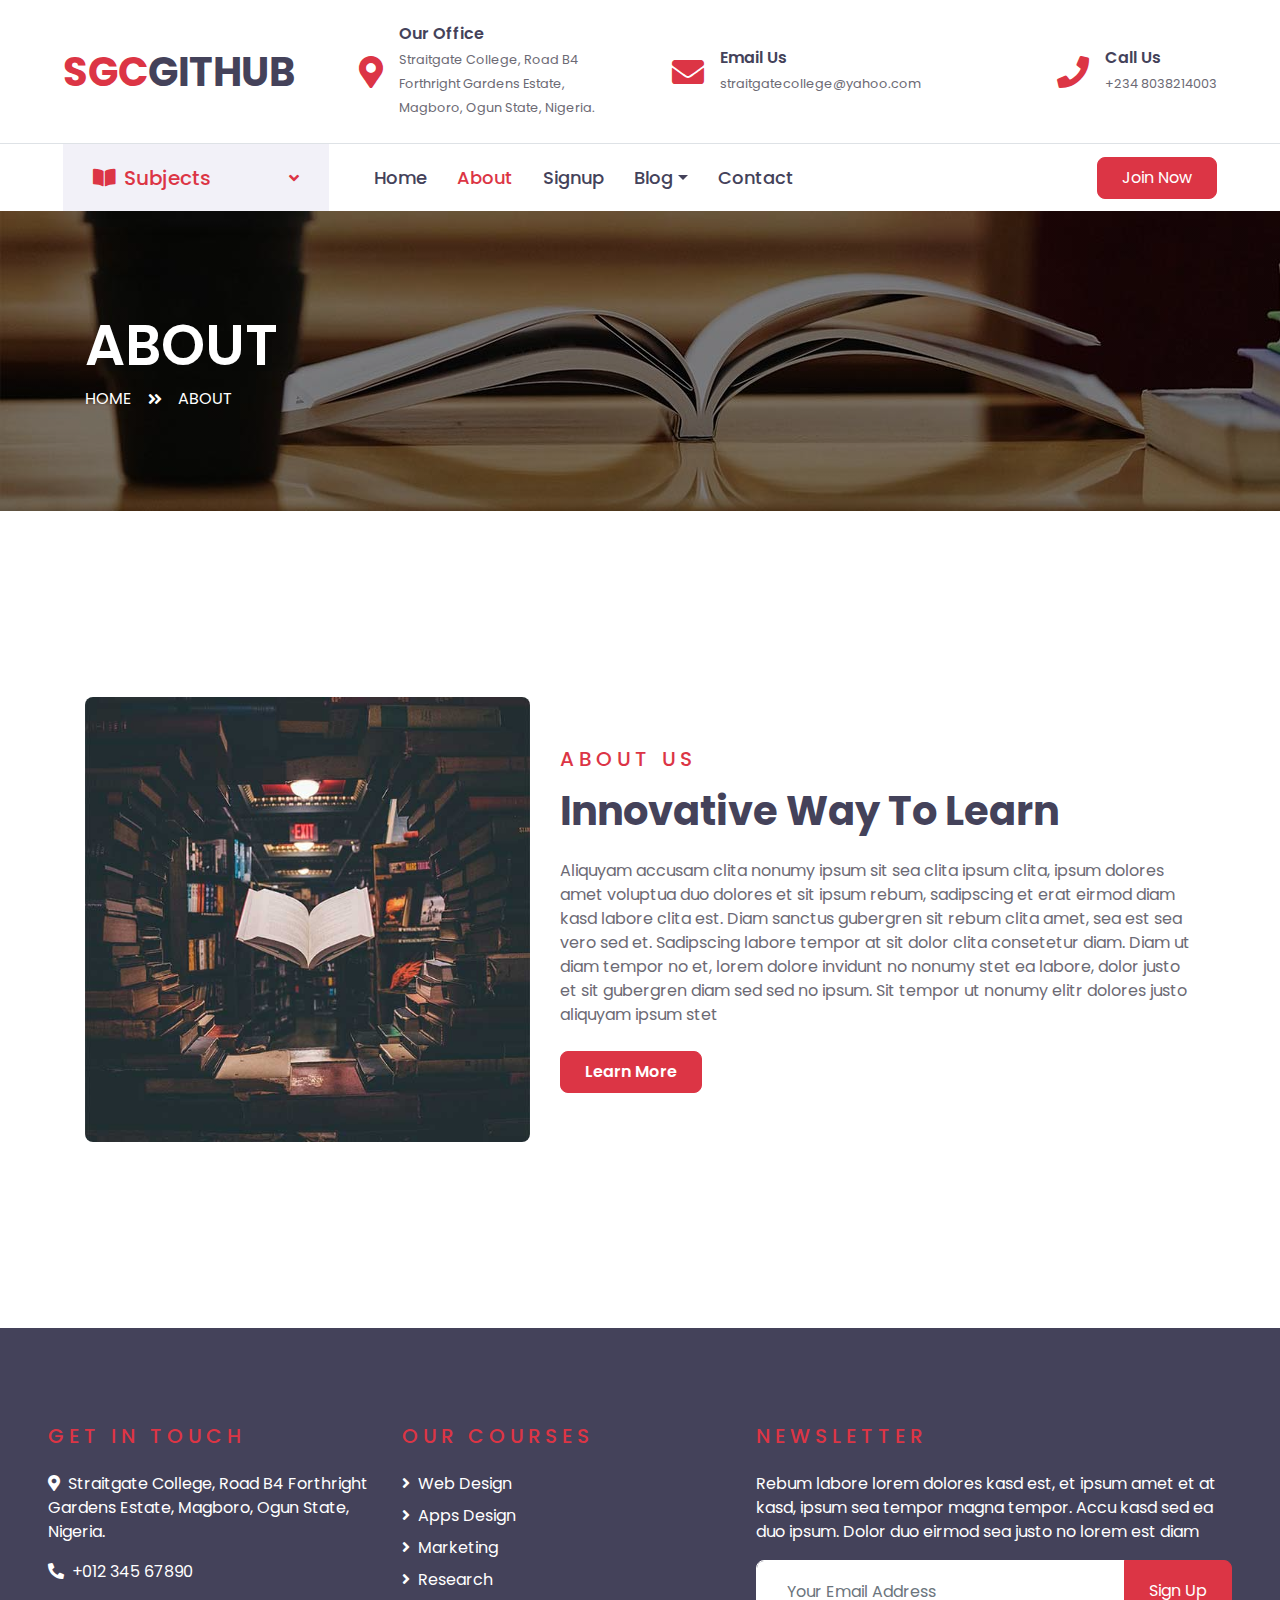
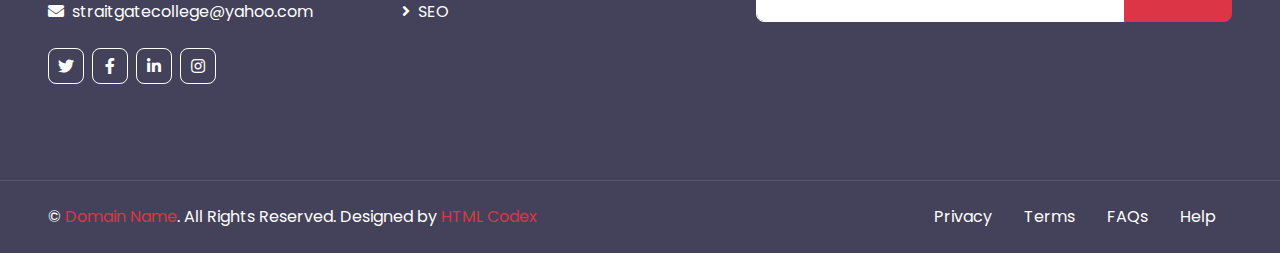
<file: about.html>
<!DOCTYPE html>
<html lang="en">

<head>
    <meta charset="utf-8">
    <title>About</title>
    <meta content="width=device-width, initial-scale=1.0" name="viewport">
    <meta content="Free HTML Templates" name="keywords">
    <meta content="Free HTML Templates" name="description">

    <!-- Favicon -->
    <link href="img/favicon.ico" rel="icon">

    <!-- Google Web Fonts -->
    <link rel="preconnect" href="https://fonts.gstatic.com">
    <link href="https://fonts.googleapis.com/css2?family=Poppins:wght@400;500;600;700&display=swap" rel="stylesheet"> 

    <!-- Font Awesome -->
    <link href="https://cdnjs.cloudflare.com/ajax/libs/font-awesome/5.10.0/css/all.min.css" rel="stylesheet">

    <!-- Libraries Stylesheet -->
    <link href="lib/owlcarousel/assets/owl.carousel.min.css" rel="stylesheet">

    <!-- Customized Bootstrap Stylesheet -->
    <link href="css/style.css" rel="stylesheet">
</head>

<body>
<!-- Topbar Start -->
<div class="container-fluid d-none d-lg-block">
    <div class="row align-items-center py-4 px-xl-5">
        <div class="col-lg-3">
            <a href="" class="text-decoration-none">
                <h1 class="m-0"><span class="text-primary">SGC</span>GITHUB</h1>
            </a>
        </div>
        <div class="col-lg-3 text-right">
            <div class="d-inline-flex align-items-center">
                <i class="fa fa-2x fa-map-marker-alt text-primary mr-3"></i>
                <div class="text-left">
                    <h6 class="font-weight-semi-bold mb-1">Our Office</h6>
                    <small>Straitgate College, Road B4 Forthright Gardens Estate, Magboro, Ogun State, Nigeria.</small>
                </div>
            </div>
        </div>
        <div class="col-lg-3 text-right">
            <div class="d-inline-flex align-items-center">
                <i class="fa fa-2x fa-envelope text-primary mr-3"></i>
                <div class="text-left">
                    <h6 class="font-weight-semi-bold mb-1">Email Us</h6>
                    <small>straitgatecollege@yahoo.com</small>
                </div>
            </div>
        </div>
        <div class="col-lg-3 text-right">
            <div class="d-inline-flex align-items-center">
                <i class="fa fa-2x fa-phone text-primary mr-3"></i>
                <div class="text-left">
                    <h6 class="font-weight-semi-bold mb-1">Call Us</h6>
                    <small>+234 8038214003</small>
                </div>
            </div>
        </div>
    </div>
</div>
<!-- Topbar End -->


<!-- Navbar Start -->
<div class="container-fluid">
    <div class="row border-top px-xl-5">
        <div class="col-lg-3 d-none d-lg-block">
            <a class="d-flex align-items-center justify-content-between bg-secondary w-100 text-decoration-none"
                data-toggle="collapse" href="#navbar-vertical" style="height: 67px; padding: 0 30px;">
                <h5 class="text-primary m-0"><i class="fa fa-book-open mr-2"></i>Subjects</h5>
                <i class="fa fa-angle-down text-primary"></i>
            </a>
            <nav class="collapse position-absolute navbar navbar-vertical navbar-light align-items-start p-0 border border-top-0 border-bottom-0 bg-light"
                id="navbar-vertical" style="width: calc(100% - 30px); z-index: 9;">
                <div class="navbar-nav w-100">
                    <div class="nav-item dropdown">
                        <a href="#" class="nav-link" data-toggle="dropdown">Web Design <i
                                class="fa fa-angle-down float-right mt-1"></i></a>
                        <div class="dropdown-menu position-absolute bg-secondary border-0 rounded-0 w-100 m-0">
                            <a href="" class="dropdown-item">HTML</a>
                            <a href="" class="dropdown-item">CSS</a>
                            <a href="" class="dropdown-item">jQuery</a>
                        </div>
                    </div>
                    <a href="" class="nav-item nav-link">Apps Design</a>
                    <a href="" class="nav-item nav-link">Marketing</a>
                    <a href="" class="nav-item nav-link">Research</a>
                    <a href="" class="nav-item nav-link">SEO</a>
                </div>
            </nav>
        </div>
        <div class="col-lg-9">
            <nav class="navbar navbar-expand-lg bg-light navbar-light py-3 py-lg-0 px-0">
                <a href="" class="text-decoration-none d-block d-lg-none">
                    <h1 class="m-0"><span class="text-primary">E</span>COURSES</h1>
                </a>
                <button type="button" class="navbar-toggler" data-toggle="collapse" data-target="#navbarCollapse">
                    <span class="navbar-toggler-icon"></span>
                </button>
                <div class="collapse navbar-collapse justify-content-between" id="navbarCollapse">
                    <div class="navbar-nav py-0">
                        <a href="index.html" class="nav-item nav-link ">Home</a>
                        <a href="about.html" class="nav-item nav-link active">About</a>
                        <a href="signup.html" class="nav-item nav-link">Signup</a>
                        <div class="nav-item dropdown">
                            <a href="#" class="nav-link dropdown-toggle" data-toggle="dropdown">Blog</a>
                            <div class="dropdown-menu rounded-0 m-0">
                                <a href="blog.html" class="dropdown-item">Blog List</a>
                                <a href="single.html" class="dropdown-item">Blog Detail</a>
                            </div>
                        </div>
                        <a href="contact.html" class="nav-item nav-link">Contact</a>
                    </div>
                    <a class="btn btn-primary py-2 px-4 ml-auto d-none d-lg-block" href="">Join Now</a>
                </div>
            </nav>
        </div>
    </div>
</div>
<!-- Navbar End -->


    <!-- Header Start -->
    <div class="container-fluid page-header" style="margin-bottom: 90px;">
        <div class="container">
            <div class="d-flex flex-column justify-content-center" style="min-height: 300px">
                <h3 class="display-4 text-white text-uppercase">About</h3>
                <div class="d-inline-flex text-white">
                    <p class="m-0 text-uppercase"><a class="text-white" href="">Home</a></p>
                    <i class="fa fa-angle-double-right pt-1 px-3"></i>
                    <p class="m-0 text-uppercase">About</p>
                </div>
            </div>
        </div>
    </div>
    <!-- Header End -->


    <!-- About Start -->
    <div class="container-fluid py-5">
        <div class="container py-5">
            <div class="row align-items-center">
                <div class="col-lg-5">
                    <img class="img-fluid rounded mb-4 mb-lg-0" src="img/about.jpg" alt="">
                </div>
                <div class="col-lg-7">
                    <div class="text-left mb-4">
                        <h5 class="text-primary text-uppercase mb-3" style="letter-spacing: 5px;">About Us</h5>
                        <h1>Innovative Way To Learn</h1>
                    </div>
                    <p>Aliquyam accusam clita nonumy ipsum sit sea clita ipsum clita, ipsum dolores amet voluptua duo dolores et sit ipsum rebum, sadipscing et erat eirmod diam kasd labore clita est. Diam sanctus gubergren sit rebum clita amet, sea est sea vero sed et. Sadipscing labore tempor at sit dolor clita consetetur diam. Diam ut diam tempor no et, lorem dolore invidunt no nonumy stet ea labore, dolor justo et sit gubergren diam sed sed no ipsum. Sit tempor ut nonumy elitr dolores justo aliquyam ipsum stet</p>
                    <a href="" class="btn btn-primary py-md-2 px-md-4 font-weight-semi-bold mt-2">Learn More</a>
                </div>
            </div>
        </div>
    </div>
    <!-- About End -->



    <!-- Footer Start -->
    <div class="container-fluid bg-dark text-white py-5 px-sm-3 px-lg-5" style="margin-top: 90px;">
        <div class="row pt-5">
            <div class="col-lg-7 col-md-12">
                <div class="row">
                    <div class="col-md-6 mb-5">
                        <h5 class="text-primary text-uppercase mb-4" style="letter-spacing: 5px;">Get In Touch</h5>
                        <p><i class="fa fa-map-marker-alt mr-2"></i>Straitgate College, Road B4 Forthright Gardens Estate, Magboro, Ogun State, Nigeria.</p>
                        <p><i class="fa fa-phone-alt mr-2"></i>+012 345 67890</p>
                        <p><i class="fa fa-envelope mr-2"></i>straitgatecollege@yahoo.com</p>
                        <div class="d-flex justify-content-start mt-4">
                            <a class="btn btn-outline-light btn-square mr-2" href="#"><i class="fab fa-twitter"></i></a>
                            <a class="btn btn-outline-light btn-square mr-2" href="#"><i class="fab fa-facebook-f"></i></a>
                            <a class="btn btn-outline-light btn-square mr-2" href="#"><i class="fab fa-linkedin-in"></i></a>
                            <a class="btn btn-outline-light btn-square" href="#"><i class="fab fa-instagram"></i></a>
                        </div>
                    </div>
                    <div class="col-md-6 mb-5">
                        <h5 class="text-primary text-uppercase mb-4" style="letter-spacing: 5px;">Our Courses</h5>
                        <div class="d-flex flex-column justify-content-start">
                            <a class="text-white mb-2" href="#"><i class="fa fa-angle-right mr-2"></i>Web Design</a>
                            <a class="text-white mb-2" href="#"><i class="fa fa-angle-right mr-2"></i>Apps Design</a>
                            <a class="text-white mb-2" href="#"><i class="fa fa-angle-right mr-2"></i>Marketing</a>
                            <a class="text-white mb-2" href="#"><i class="fa fa-angle-right mr-2"></i>Research</a>
                            <a class="text-white" href="#"><i class="fa fa-angle-right mr-2"></i>SEO</a>
                        </div>
                    </div>
                </div>
            </div>
            <div class="col-lg-5 col-md-12 mb-5">
                <h5 class="text-primary text-uppercase mb-4" style="letter-spacing: 5px;">Newsletter</h5>
                <p>Rebum labore lorem dolores kasd est, et ipsum amet et at kasd, ipsum sea tempor magna tempor. Accu kasd sed ea duo ipsum. Dolor duo eirmod sea justo no lorem est diam</p>
                <div class="w-100">
                    <div class="input-group">
                        <input type="text" class="form-control border-light" style="padding: 30px;" placeholder="Your Email Address">
                        <div class="input-group-append">
                            <button class="btn btn-primary px-4">Sign Up</button>
                        </div>
                    </div>
                </div>
            </div>
        </div>
    </div>
    <div class="container-fluid bg-dark text-white border-top py-4 px-sm-3 px-md-5" style="border-color: rgba(256, 256, 256, .1) !important;">
        <div class="row">
            <div class="col-lg-6 text-center text-md-left mb-3 mb-md-0">
                <p class="m-0 text-white">&copy; <a href="#">Domain Name</a>. All Rights Reserved. Designed by <a href="https://htmlcodex.com">HTML Codex</a>
                </p>
            </div>
            <div class="col-lg-6 text-center text-md-right">
                <ul class="nav d-inline-flex">
                    <li class="nav-item">
                        <a class="nav-link text-white py-0" href="#">Privacy</a>
                    </li>
                    <li class="nav-item">
                        <a class="nav-link text-white py-0" href="#">Terms</a>
                    </li>
                    <li class="nav-item">
                        <a class="nav-link text-white py-0" href="#">FAQs</a>
                    </li>
                    <li class="nav-item">
                        <a class="nav-link text-white py-0" href="#">Help</a>
                    </li>
                </ul>
            </div>
        </div>
    </div>
    <!-- Footer End -->


    <!-- Back to Top -->
    <a href="#" class="btn btn-lg btn-primary btn-lg-square back-to-top"><i class="fa fa-angle-double-up"></i></a>


    <!-- JavaScript Libraries -->
    <script src="https://code.jquery.com/jquery-3.4.1.min.js"></script>
    <script src="https://stackpath.bootstrapcdn.com/bootstrap/4.4.1/js/bootstrap.bundle.min.js"></script>
    <script src="lib/easing/easing.min.js"></script>
    <script src="lib/owlcarousel/owl.carousel.min.js"></script>

    <!-- Contact Javascript File -->
    <script src="mail/jqBootstrapValidation.min.js"></script>
    <script src="mail/contact.js"></script>

    <!-- Template Javascript -->
    <script src="js/main.js"></script>
</body>

</html>
</file>
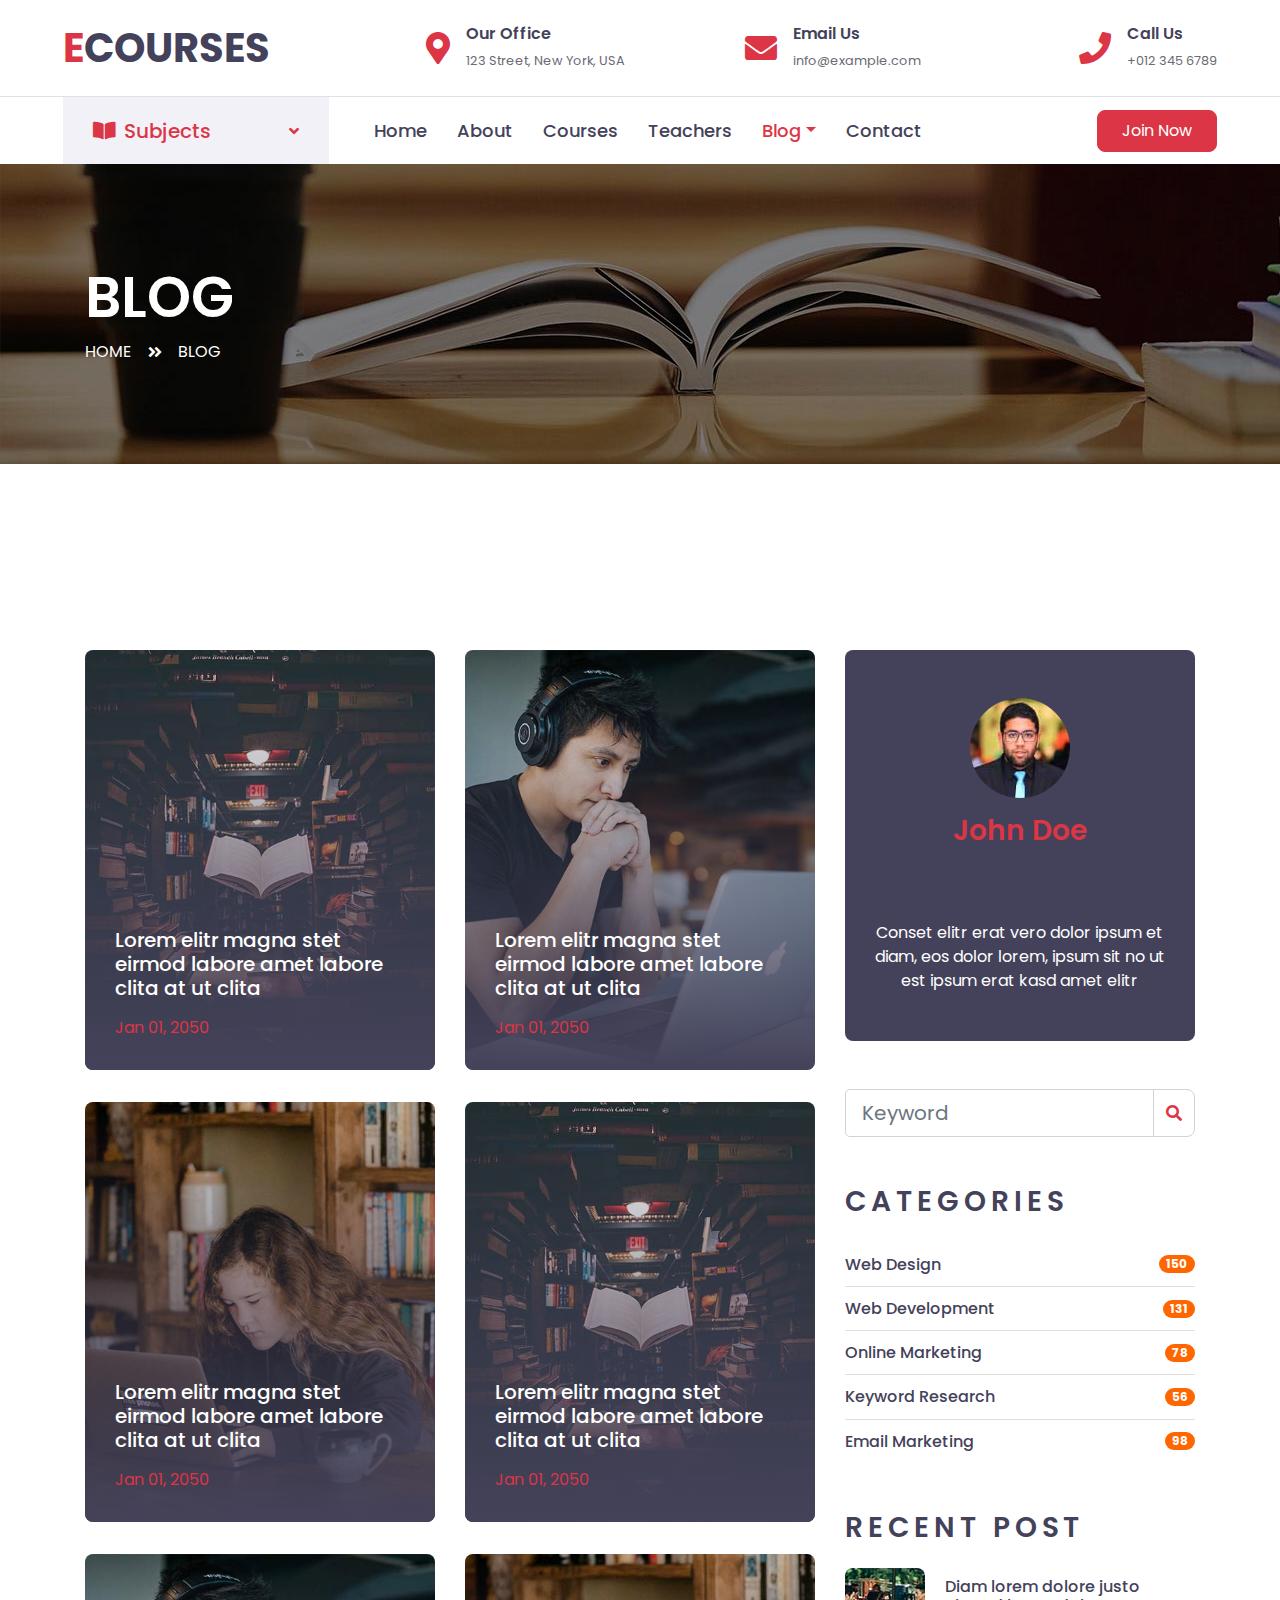
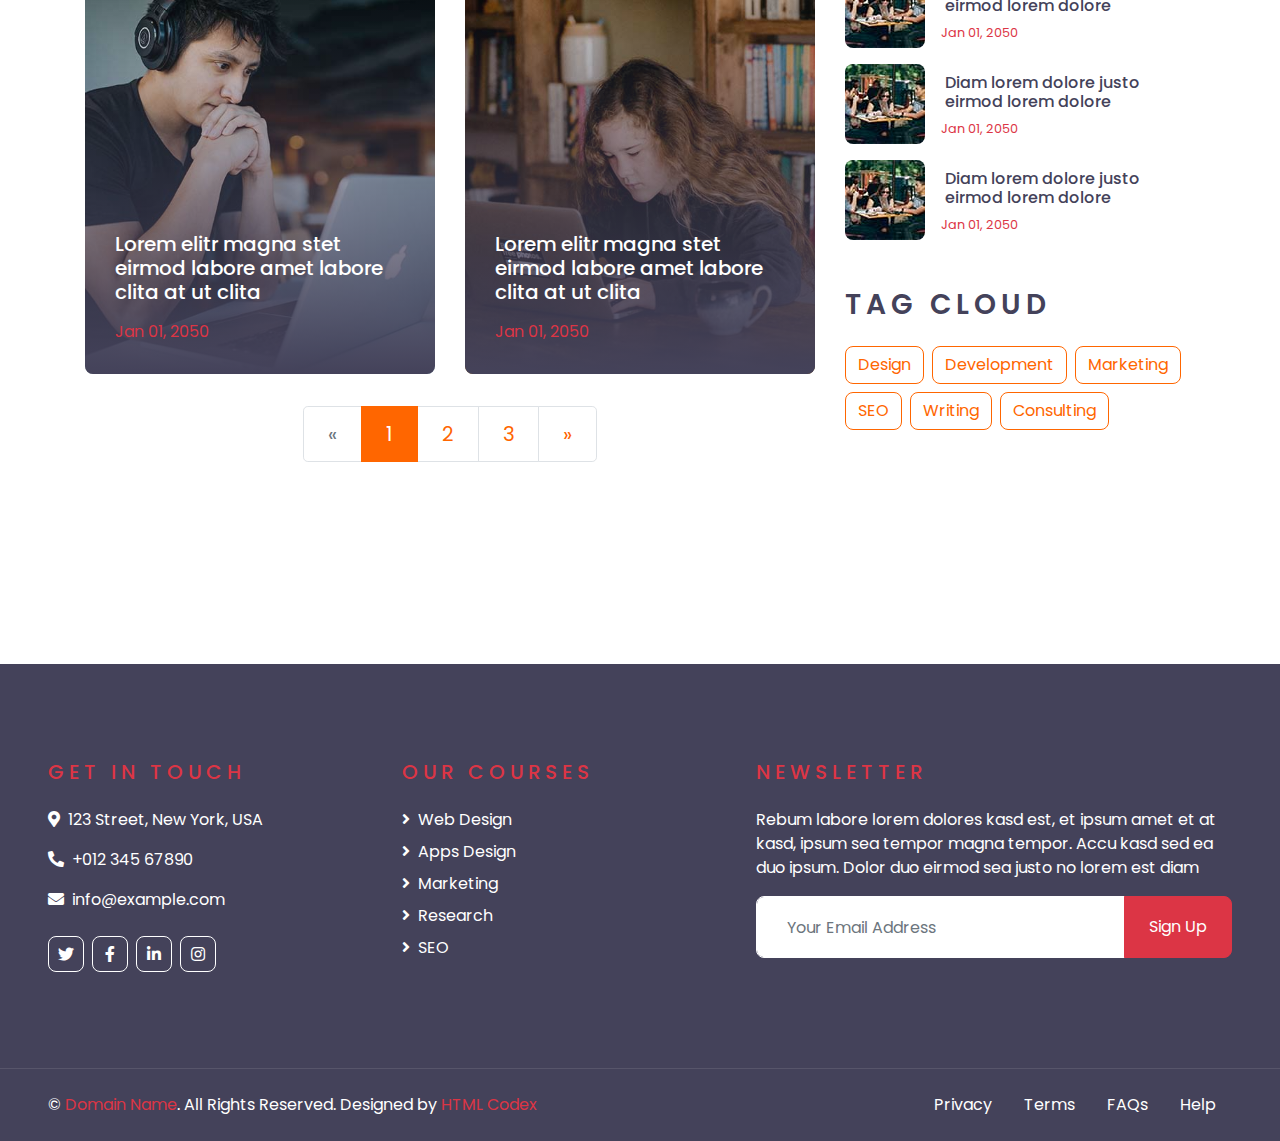
<file: blog.html>
<!DOCTYPE html>
<html lang="en">

<head>
    <meta charset="utf-8">
    <title>ECOURSES - Online Courses HTML Template</title>
    <meta content="width=device-width, initial-scale=1.0" name="viewport">
    <meta content="Free HTML Templates" name="keywords">
    <meta content="Free HTML Templates" name="description">

    <!-- Favicon -->
    <link href="img/favicon.ico" rel="icon">

    <!-- Google Web Fonts -->
    <link rel="preconnect" href="https://fonts.gstatic.com">
    <link href="https://fonts.googleapis.com/css2?family=Poppins:wght@400;500;600;700&display=swap" rel="stylesheet"> 

    <!-- Font Awesome -->
    <link href="https://cdnjs.cloudflare.com/ajax/libs/font-awesome/5.10.0/css/all.min.css" rel="stylesheet">

    <!-- Libraries Stylesheet -->
    <link href="lib/owlcarousel/assets/owl.carousel.min.css" rel="stylesheet">

    <!-- Customized Bootstrap Stylesheet -->
    <link href="css/style.css" rel="stylesheet">
</head>

<body>
    <!-- Topbar Start -->
    <div class="container-fluid d-none d-lg-block">
        <div class="row align-items-center py-4 px-xl-5">
            <div class="col-lg-3">
                <a href="" class="text-decoration-none">
                    <h1 class="m-0"><span class="text-primary">E</span>COURSES</h1>
                </a>
            </div>
            <div class="col-lg-3 text-right">
                <div class="d-inline-flex align-items-center">
                    <i class="fa fa-2x fa-map-marker-alt text-primary mr-3"></i>
                    <div class="text-left">
                        <h6 class="font-weight-semi-bold mb-1">Our Office</h6>
                        <small>123 Street, New York, USA</small>
                    </div>
                </div>
            </div>
            <div class="col-lg-3 text-right">
                <div class="d-inline-flex align-items-center">
                    <i class="fa fa-2x fa-envelope text-primary mr-3"></i>
                    <div class="text-left">
                        <h6 class="font-weight-semi-bold mb-1">Email Us</h6>
                        <small>info@example.com</small>
                    </div>
                </div>
            </div>
            <div class="col-lg-3 text-right">
                <div class="d-inline-flex align-items-center">
                    <i class="fa fa-2x fa-phone text-primary mr-3"></i>
                    <div class="text-left">
                        <h6 class="font-weight-semi-bold mb-1">Call Us</h6>
                        <small>+012 345 6789</small>
                    </div>
                </div>
            </div>
        </div>
    </div>
    <!-- Topbar End -->


    <!-- Navbar Start -->
    <div class="container-fluid">
        <div class="row border-top px-xl-5">
            <div class="col-lg-3 d-none d-lg-block">
                <a class="d-flex align-items-center justify-content-between bg-secondary w-100 text-decoration-none" data-toggle="collapse" href="#navbar-vertical" style="height: 67px; padding: 0 30px;">
                    <h5 class="text-primary m-0"><i class="fa fa-book-open mr-2"></i>Subjects</h5>
                    <i class="fa fa-angle-down text-primary"></i>
                </a>
                <nav class="collapse position-absolute navbar navbar-vertical navbar-light align-items-start p-0 border border-top-0 border-bottom-0 bg-light" id="navbar-vertical" style="width: calc(100% - 30px); z-index: 9;">
                    <div class="navbar-nav w-100">
                        <div class="nav-item dropdown">
                            <a href="#" class="nav-link" data-toggle="dropdown">Web Design <i class="fa fa-angle-down float-right mt-1"></i></a>
                            <div class="dropdown-menu position-absolute bg-secondary border-0 rounded-0 w-100 m-0">
                                <a href="" class="dropdown-item">HTML</a>
                                <a href="" class="dropdown-item">CSS</a>
                                <a href="" class="dropdown-item">jQuery</a>
                            </div>
                        </div>
                        <a href="" class="nav-item nav-link">Apps Design</a>
                        <a href="" class="nav-item nav-link">Marketing</a>
                        <a href="" class="nav-item nav-link">Research</a>
                        <a href="" class="nav-item nav-link">SEO</a>
                    </div>
                </nav>
            </div>
            <div class="col-lg-9">
                <nav class="navbar navbar-expand-lg bg-light navbar-light py-3 py-lg-0 px-0">
                    <a href="" class="text-decoration-none d-block d-lg-none">
                        <h1 class="m-0"><span class="text-primary">E</span>COURSES</h1>
                    </a>
                    <button type="button" class="navbar-toggler" data-toggle="collapse" data-target="#navbarCollapse">
                        <span class="navbar-toggler-icon"></span>
                    </button>
                    <div class="collapse navbar-collapse justify-content-between" id="navbarCollapse">
                        <div class="navbar-nav py-0">
                            <a href="index.html" class="nav-item nav-link">Home</a>
                            <a href="about.html" class="nav-item nav-link">About</a>
                            <a href="course.html" class="nav-item nav-link">Courses</a>
                            <a href="teacher.html" class="nav-item nav-link">Teachers</a>
                            <div class="nav-item dropdown">
                                <a href="#" class="nav-link dropdown-toggle active" data-toggle="dropdown">Blog</a>
                                <div class="dropdown-menu rounded-0 m-0">
                                    <a href="blog.html" class="dropdown-item active">Blog Grid</a>
                                    <a href="single.html" class="dropdown-item">Blog Detail</a>
                                </div>
                            </div>
                            <a href="contact.html" class="nav-item nav-link">Contact</a>
                        </div>
                        <a class="btn btn-primary py-2 px-4 ml-auto d-none d-lg-block" href="">Join Now</a>
                    </div>
                </nav>
            </div>
        </div>
    </div>
    <!-- Navbar End -->


    <!-- Header Start -->
    <div class="container-fluid page-header" style="margin-bottom: 90px;">
        <div class="container">
            <div class="d-flex flex-column justify-content-center" style="min-height: 300px">
                <h3 class="display-4 text-white text-uppercase">Blog</h3>
                <div class="d-inline-flex text-white">
                    <p class="m-0 text-uppercase"><a class="text-white" href="">Home</a></p>
                    <i class="fa fa-angle-double-right pt-1 px-3"></i>
                    <p class="m-0 text-uppercase">Blog</p>
                </div>
            </div>
        </div>
    </div>
    <!-- Header End -->


    <!-- Blog Start -->
    <div class="container-fluid py-5">
        <div class="container py-5">
            <div class="row">
                <div class="col-lg-8">
                    <div class="row pb-3">
                        <div class="col-lg-6 mb-4">
                            <div class="blog-item position-relative overflow-hidden rounded mb-2">
                                <img class="img-fluid" src="img/blog-1.jpg" alt="">
                                <a class="blog-overlay text-decoration-none" href="">
                                    <h5 class="text-white mb-3">Lorem elitr magna stet eirmod labore amet labore clita at ut clita</h5>
                                    <p class="text-primary m-0">Jan 01, 2050</p>
                                </a>
                            </div>
                        </div>
                        <div class="col-lg-6 mb-4">
                            <div class="blog-item position-relative overflow-hidden rounded mb-2">
                                <img class="img-fluid" src="img/blog-2.jpg" alt="">
                                <a class="blog-overlay text-decoration-none" href="">
                                    <h5 class="text-white mb-3">Lorem elitr magna stet eirmod labore amet labore clita at ut clita</h5>
                                    <p class="text-primary m-0">Jan 01, 2050</p>
                                </a>
                            </div>
                        </div>
                        <div class="col-lg-6 mb-4">
                            <div class="blog-item position-relative overflow-hidden rounded mb-2">
                                <img class="img-fluid" src="img/blog-3.jpg" alt="">
                                <a class="blog-overlay text-decoration-none" href="">
                                    <h5 class="text-white mb-3">Lorem elitr magna stet eirmod labore amet labore clita at ut clita</h5>
                                    <p class="text-primary m-0">Jan 01, 2050</p>
                                </a>
                            </div>
                        </div>
                        <div class="col-lg-6 mb-4">
                            <div class="blog-item position-relative overflow-hidden rounded mb-2">
                                <img class="img-fluid" src="img/blog-1.jpg" alt="">
                                <a class="blog-overlay text-decoration-none" href="">
                                    <h5 class="text-white mb-3">Lorem elitr magna stet eirmod labore amet labore clita at ut clita</h5>
                                    <p class="text-primary m-0">Jan 01, 2050</p>
                                </a>
                            </div>
                        </div>
                        <div class="col-lg-6 mb-4">
                            <div class="blog-item position-relative overflow-hidden rounded mb-2">
                                <img class="img-fluid" src="img/blog-2.jpg" alt="">
                                <a class="blog-overlay text-decoration-none" href="">
                                    <h5 class="text-white mb-3">Lorem elitr magna stet eirmod labore amet labore clita at ut clita</h5>
                                    <p class="text-primary m-0">Jan 01, 2050</p>
                                </a>
                            </div>
                        </div>
                        <div class="col-lg-6 mb-4">
                            <div class="blog-item position-relative overflow-hidden rounded mb-2">
                                <img class="img-fluid" src="img/blog-3.jpg" alt="">
                                <a class="blog-overlay text-decoration-none" href="">
                                    <h5 class="text-white mb-3">Lorem elitr magna stet eirmod labore amet labore clita at ut clita</h5>
                                    <p class="text-primary m-0">Jan 01, 2050</p>
                                </a>
                            </div>
                        </div>
                        <div class="col-12">
                            <nav aria-label="Page navigation">
                                <ul class="pagination pagination-lg justify-content-center mb-0">
                                  <li class="page-item disabled">
                                    <a class="page-link" href="#" aria-label="Previous">
                                      <span aria-hidden="true">&laquo;</span>
                                      <span class="sr-only">Previous</span>
                                    </a>
                                  </li>
                                  <li class="page-item active"><a class="page-link" href="#">1</a></li>
                                  <li class="page-item"><a class="page-link" href="#">2</a></li>
                                  <li class="page-item"><a class="page-link" href="#">3</a></li>
                                  <li class="page-item">
                                    <a class="page-link" href="#" aria-label="Next">
                                      <span aria-hidden="true">&raquo;</span>
                                      <span class="sr-only">Next</span>
                                    </a>
                                  </li>
                                </ul>
                              </nav>
                        </div>
                    </div>
                </div>
    
                <div class="col-lg-4 mt-5 mt-lg-0">
                    <!-- Author Bio -->
                    <div class="d-flex flex-column text-center bg-dark rounded mb-5 py-5 px-4">
                        <img src="img/user.jpg" class="img-fluid rounded-circle mx-auto mb-3" style="width: 100px;">
                        <h3 class="text-primary mb-3">John Doe</h3>
                        <h3 class="text-uppercase mb-4" style="letter-spacing: 5px;">Tag Cloud</h3>
                        <p class="text-white m-0">Conset elitr erat vero dolor ipsum et diam, eos dolor lorem, ipsum sit no ut est  ipsum erat kasd amet elitr</p>
                    </div>
    
                    <!-- Search Form -->
                    <div class="mb-5">
                        <form action="">
                            <div class="input-group">
                                <input type="text" class="form-control form-control-lg" placeholder="Keyword">
                                <div class="input-group-append">
                                    <span class="input-group-text bg-transparent text-primary"><i
                                            class="fa fa-search"></i></span>
                                </div>
                            </div>
                        </form>
                    </div>
    
                    <!-- Category List -->
                    <div class="mb-5">
                        <h3 class="text-uppercase mb-4" style="letter-spacing: 5px;">Categories</h3>
                        <ul class="list-group list-group-flush">
                            <li class="list-group-item d-flex justify-content-between align-items-center px-0">
                                <a href="" class="text-decoration-none h6 m-0">Web Design</a>
                                <span class="badge badge-primary badge-pill">150</span>
                            </li>
                            <li class="list-group-item d-flex justify-content-between align-items-center px-0">
                                <a href="" class="text-decoration-none h6 m-0">Web Development</a>
                                <span class="badge badge-primary badge-pill">131</span>
                            </li>
                            <li class="list-group-item d-flex justify-content-between align-items-center px-0">
                                <a href="" class="text-decoration-none h6 m-0">Online Marketing</a>
                                <span class="badge badge-primary badge-pill">78</span>
                            </li>
                            <li class="list-group-item d-flex justify-content-between align-items-center px-0">
                                <a href="" class="text-decoration-none h6 m-0">Keyword Research</a>
                                <span class="badge badge-primary badge-pill">56</span>
                            </li>
                            <li class="list-group-item d-flex justify-content-between align-items-center px-0">
                                <a href="" class="text-decoration-none h6 m-0">Email Marketing</a>
                                <span class="badge badge-primary badge-pill">98</span>
                            </li>
                        </ul>
                    </div>
    
                    <!-- Recent Post -->
                    <div class="mb-5">
                        <h3 class="text-uppercase mb-4" style="letter-spacing: 5px;">Recent Post</h3>
                        <a class="d-flex align-items-center text-decoration-none mb-3" href="">
                            <img class="img-fluid rounded" src="img/blog-80x80.jpg" alt="">
                            <div class="pl-3">
                                <h6 class="m-1">Diam lorem dolore justo eirmod lorem dolore</h6>
                                <small>Jan 01, 2050</small>
                            </div>
                        </a>
                        <a class="d-flex align-items-center text-decoration-none mb-3" href="">
                            <img class="img-fluid rounded" src="img/blog-80x80.jpg" alt="">
                            <div class="pl-3">
                                <h6 class="m-1">Diam lorem dolore justo eirmod lorem dolore</h6>
                                <small>Jan 01, 2050</small>
                            </div>
                        </a>
                        <a class="d-flex align-items-center text-decoration-none mb-3" href="">
                            <img class="img-fluid rounded" src="img/blog-80x80.jpg" alt="">
                            <div class="pl-3">
                                <h6 class="m-1">Diam lorem dolore justo eirmod lorem dolore</h6>
                                <small>Jan 01, 2050</small>
                            </div>
                        </a>
                    </div>
    
                    <!-- Tag Cloud -->
                    <div class="mb-5">
                        <h3 class="text-uppercase mb-4" style="letter-spacing: 5px;">Tag Cloud</h3>
                        <div class="d-flex flex-wrap m-n1">
                            <a href="" class="btn btn-outline-primary m-1">Design</a>
                            <a href="" class="btn btn-outline-primary m-1">Development</a>
                            <a href="" class="btn btn-outline-primary m-1">Marketing</a>
                            <a href="" class="btn btn-outline-primary m-1">SEO</a>
                            <a href="" class="btn btn-outline-primary m-1">Writing</a>
                            <a href="" class="btn btn-outline-primary m-1">Consulting</a>
                        </div>
                    </div>
                </div>
            </div>
        </div>
    </div>
    <!-- Blog End -->


    <!-- Footer Start -->
    <div class="container-fluid bg-dark text-white py-5 px-sm-3 px-lg-5" style="margin-top: 90px;">
        <div class="row pt-5">
            <div class="col-lg-7 col-md-12">
                <div class="row">
                    <div class="col-md-6 mb-5">
                        <h5 class="text-primary text-uppercase mb-4" style="letter-spacing: 5px;">Get In Touch</h5>
                        <p><i class="fa fa-map-marker-alt mr-2"></i>123 Street, New York, USA</p>
                        <p><i class="fa fa-phone-alt mr-2"></i>+012 345 67890</p>
                        <p><i class="fa fa-envelope mr-2"></i>info@example.com</p>
                        <div class="d-flex justify-content-start mt-4">
                            <a class="btn btn-outline-light btn-square mr-2" href="#"><i class="fab fa-twitter"></i></a>
                            <a class="btn btn-outline-light btn-square mr-2" href="#"><i class="fab fa-facebook-f"></i></a>
                            <a class="btn btn-outline-light btn-square mr-2" href="#"><i class="fab fa-linkedin-in"></i></a>
                            <a class="btn btn-outline-light btn-square" href="#"><i class="fab fa-instagram"></i></a>
                        </div>
                    </div>
                    <div class="col-md-6 mb-5">
                        <h5 class="text-primary text-uppercase mb-4" style="letter-spacing: 5px;">Our Courses</h5>
                        <div class="d-flex flex-column justify-content-start">
                            <a class="text-white mb-2" href="#"><i class="fa fa-angle-right mr-2"></i>Web Design</a>
                            <a class="text-white mb-2" href="#"><i class="fa fa-angle-right mr-2"></i>Apps Design</a>
                            <a class="text-white mb-2" href="#"><i class="fa fa-angle-right mr-2"></i>Marketing</a>
                            <a class="text-white mb-2" href="#"><i class="fa fa-angle-right mr-2"></i>Research</a>
                            <a class="text-white" href="#"><i class="fa fa-angle-right mr-2"></i>SEO</a>
                        </div>
                    </div>
                </div>
            </div>
            <div class="col-lg-5 col-md-12 mb-5">
                <h5 class="text-primary text-uppercase mb-4" style="letter-spacing: 5px;">Newsletter</h5>
                <p>Rebum labore lorem dolores kasd est, et ipsum amet et at kasd, ipsum sea tempor magna tempor. Accu kasd sed ea duo ipsum. Dolor duo eirmod sea justo no lorem est diam</p>
                <div class="w-100">
                    <div class="input-group">
                        <input type="text" class="form-control border-light" style="padding: 30px;" placeholder="Your Email Address">
                        <div class="input-group-append">
                            <button class="btn btn-primary px-4">Sign Up</button>
                        </div>
                    </div>
                </div>
            </div>
        </div>
    </div>
    <div class="container-fluid bg-dark text-white border-top py-4 px-sm-3 px-md-5" style="border-color: rgba(256, 256, 256, .1) !important;">
        <div class="row">
            <div class="col-lg-6 text-center text-md-left mb-3 mb-md-0">
                <p class="m-0 text-white">&copy; <a href="#">Domain Name</a>. All Rights Reserved. Designed by <a href="https://htmlcodex.com">HTML Codex</a>
                </p>
            </div>
            <div class="col-lg-6 text-center text-md-right">
                <ul class="nav d-inline-flex">
                    <li class="nav-item">
                        <a class="nav-link text-white py-0" href="#">Privacy</a>
                    </li>
                    <li class="nav-item">
                        <a class="nav-link text-white py-0" href="#">Terms</a>
                    </li>
                    <li class="nav-item">
                        <a class="nav-link text-white py-0" href="#">FAQs</a>
                    </li>
                    <li class="nav-item">
                        <a class="nav-link text-white py-0" href="#">Help</a>
                    </li>
                </ul>
            </div>
        </div>
    </div>
    <!-- Footer End -->


    <!-- Back to Top -->
    <a href="#" class="btn btn-lg btn-primary btn-lg-square back-to-top"><i class="fa fa-angle-double-up"></i></a>


    <!-- JavaScript Libraries -->
    <script src="https://code.jquery.com/jquery-3.4.1.min.js"></script>
    <script src="https://stackpath.bootstrapcdn.com/bootstrap/4.4.1/js/bootstrap.bundle.min.js"></script>
    <script src="lib/easing/easing.min.js"></script>
    <script src="lib/owlcarousel/owl.carousel.min.js"></script>

    <!-- Contact Javascript File -->
    <script src="mail/jqBootstrapValidation.min.js"></script>
    <script src="mail/contact.js"></script>

    <!-- Template Javascript -->
    <script src="js/main.js"></script>
</body>

</html>
</file>
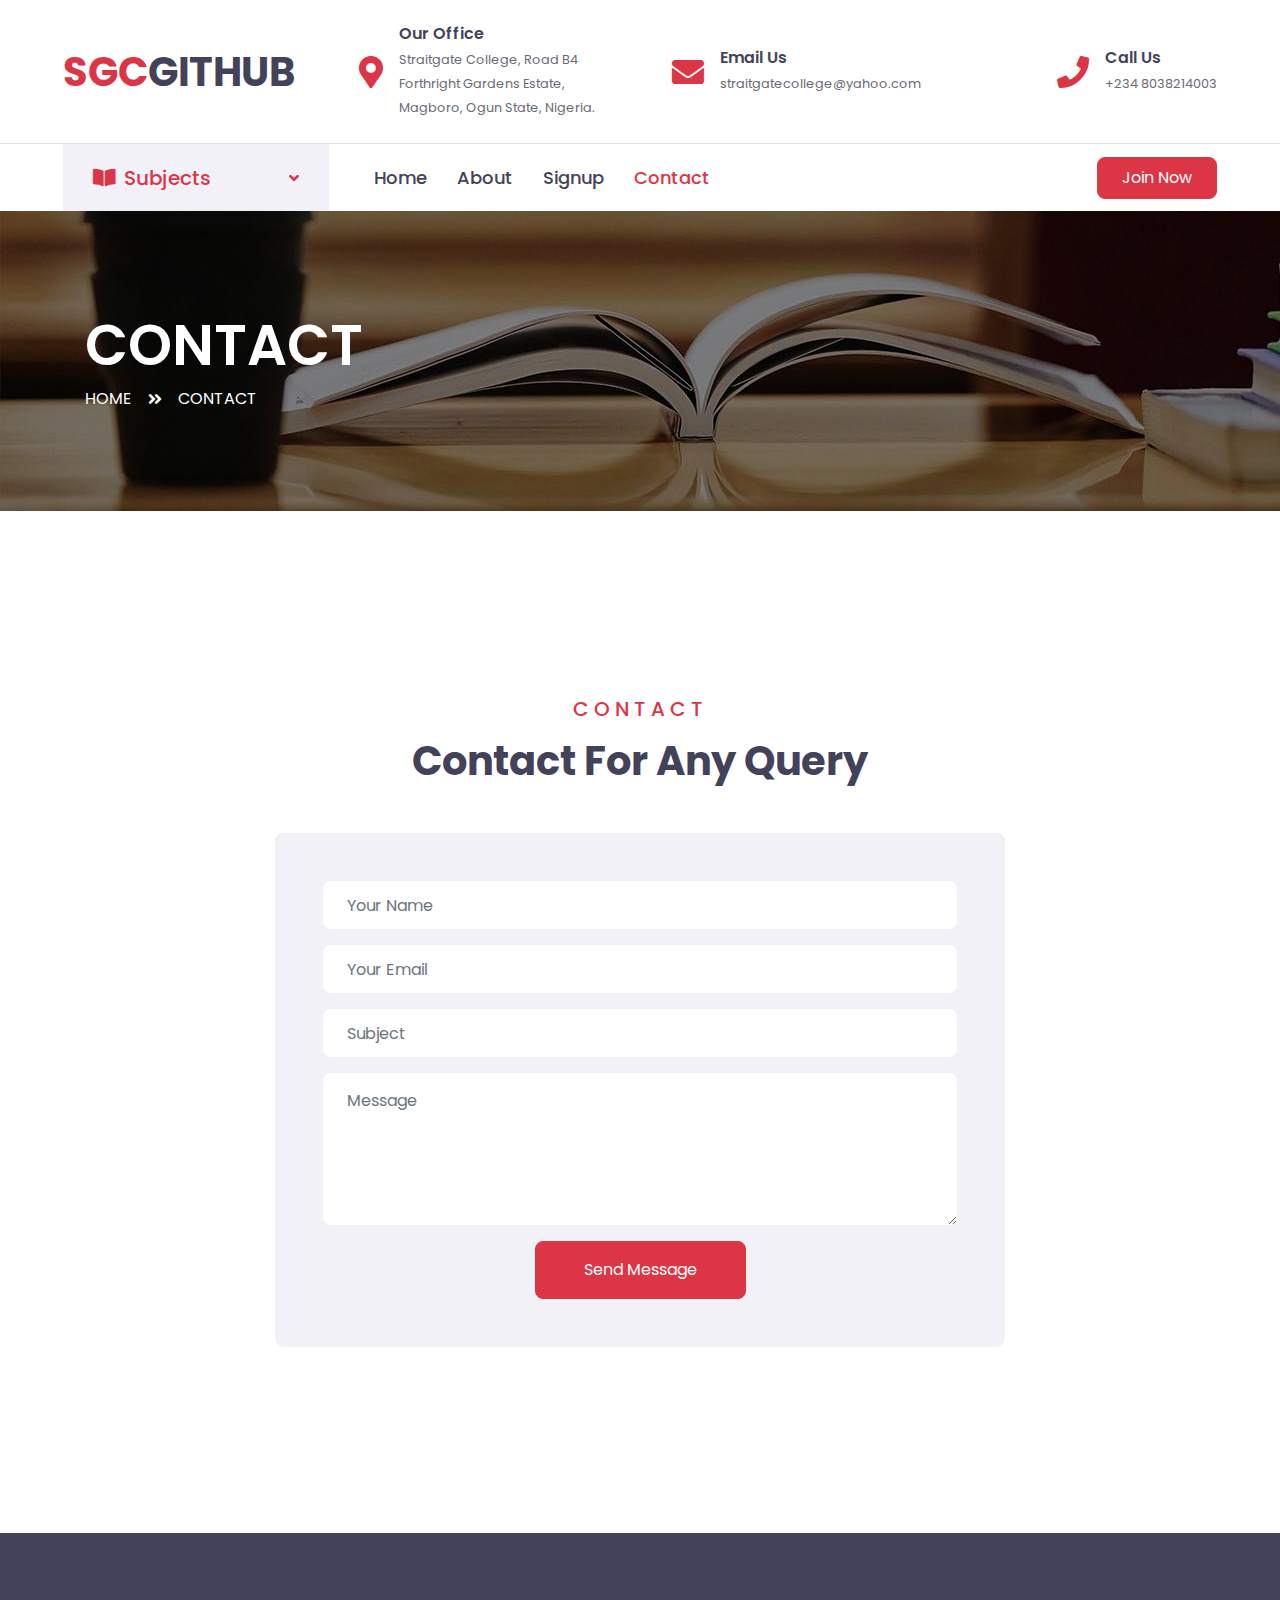
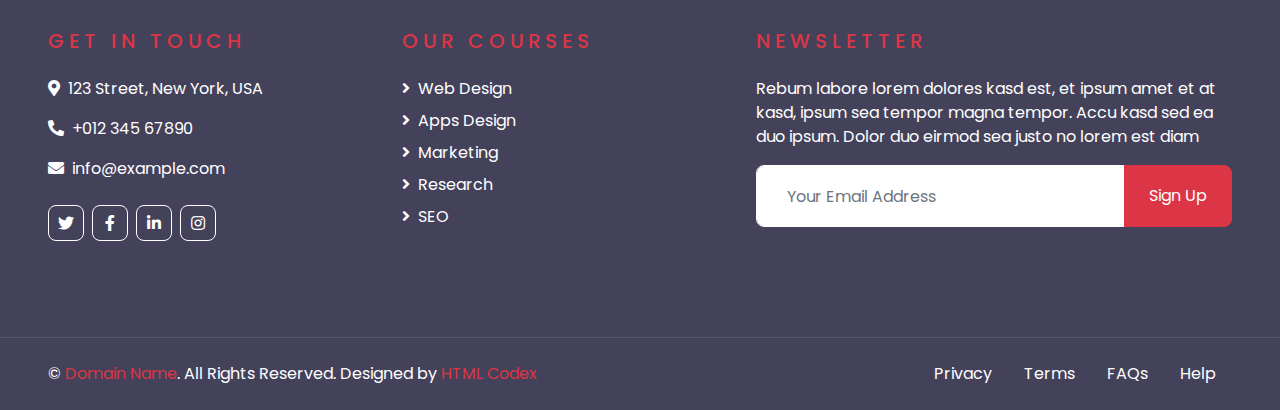
<file: contact.html>
<!DOCTYPE html>
<html lang="en">

<head>
    <meta charset="utf-8">
    <title>Contacts</title>
    <meta content="width=device-width, initial-scale=1.0" name="viewport">
    <meta content="Free HTML Templates" name="keywords">
    <meta content="Free HTML Templates" name="description">

    <!-- Favicon -->
    <link href="img/favicon.ico" rel="icon">

    <!-- Google Web Fonts -->
    <link rel="preconnect" href="https://fonts.gstatic.com">
    <link href="https://fonts.googleapis.com/css2?family=Poppins:wght@400;500;600;700&display=swap" rel="stylesheet"> 

    <!-- Font Awesome -->
    <link href="https://cdnjs.cloudflare.com/ajax/libs/font-awesome/5.10.0/css/all.min.css" rel="stylesheet">

    <!-- Libraries Stylesheet -->
    <link href="lib/owlcarousel/assets/owl.carousel.min.css" rel="stylesheet">

    <!-- Customized Bootstrap Stylesheet -->
    <link href="css/style.css" rel="stylesheet">
    <link rel="stylesheet" href="./css/main.css">
</head>

<body>
    <!-- Topbar Start -->
    <div class="container-fluid d-none d-lg-block">
        <div class="row align-items-center py-4 px-xl-5">
            <div class="col-lg-3">
                <a href="" class="text-decoration-none">
                    <h1 class="m-0"><span class="text-primary">SGC</span>GITHUB</h1>
                </a>
            </div>
            <div class="col-lg-3 text-right">
                <div class="d-inline-flex align-items-center">
                    <i class="fa fa-2x fa-map-marker-alt text-primary mr-3"></i>
                    <div class="text-left">
                        <h6 class="font-weight-semi-bold mb-1">Our Office</h6>
                        <small>Straitgate College, Road B4 Forthright Gardens Estate, Magboro, Ogun State, Nigeria.</small>
                    </div>
                </div>
            </div>
            <div class="col-lg-3 text-right">
                <div class="d-inline-flex align-items-center">
                    <i class="fa fa-2x fa-envelope text-primary mr-3"></i>
                    <div class="text-left">
                        <h6 class="font-weight-semi-bold mb-1">Email Us</h6>
                        <small>straitgatecollege@yahoo.com</small>
                    </div>
                </div>
            </div>
            <div class="col-lg-3 text-right">
                <div class="d-inline-flex align-items-center">
                    <i class="fa fa-2x fa-phone text-primary mr-3"></i>
                    <div class="text-left">
                        <h6 class="font-weight-semi-bold mb-1">Call Us</h6>
                        <small>+234 8038214003</small>
                    </div>
                </div>
            </div>
        </div>
    </div>
    <!-- Topbar End -->


    <!-- Navbar Start -->
    <div class="container-fluid">
        <div class="row border-top px-xl-5">
            <div class="col-lg-3 d-none d-lg-block">
                <a class="d-flex align-items-center justify-content-between bg-secondary w-100 text-decoration-none"
                    data-toggle="collapse" href="#navbar-vertical" style="height: 67px; padding: 0 30px;">
                    <h5 class="text-primary m-0"><i class="fa fa-book-open mr-2"></i>Subjects</h5>
                    <i class="fa fa-angle-down text-primary"></i>
                </a>
                <nav class="collapse position-absolute navbar navbar-vertical navbar-light align-items-start p-0 border border-top-0 border-bottom-0 bg-light"
                    id="navbar-vertical" style="width: calc(100% - 30px); z-index: 9;">
                    <div class="navbar-nav w-100">
                        <div class="nav-item dropdown">
                            <a href="#" class="nav-link" data-toggle="dropdown">Web Design <i
                                    class="fa fa-angle-down float-right mt-1"></i></a>
                            <div class="dropdown-menu position-absolute bg-secondary border-0 rounded-0 w-100 m-0">
                                <a href="" class="dropdown-item">HTML</a>
                                <a href="" class="dropdown-item">CSS</a>
                                <a href="" class="dropdown-item">jQuery</a>
                            </div>
                        </div>
                        <a href="" class="nav-item nav-link">Apps Design</a>
                        <a href="" class="nav-item nav-link">Marketing</a>
                    </div>
                </nav>
            </div>
            <div class="col-lg-9">
                <nav class="navbar navbar-expand-lg bg-light navbar-light py-3 py-lg-0 px-0">
                    <a href="" class="text-decoration-none d-block d-lg-none">
                        <h1 class="m-0"><span class="text-primary">SGC</span>GITHUB</h1>
                    </a>
                    <button type="button" class="navbar-toggler" data-toggle="collapse" data-target="#navbarCollapse">
                        <span class="navbar-toggler-icon"></span>
                    </button>
                    <div class="collapse navbar-collapse justify-content-between" id="navbarCollapse">
                        <div class="navbar-nav py-0">
                            <a href="index.html" class="nav-item nav-link ">Home</a>
                            <a href="about.html" class="nav-item nav-link">About</a>
                            <a href="signup.html" class="nav-item nav-link ">Signup</a>
                            <a href="contact.html" class="nav-item nav-link active">Contact</a>
                        </div>
                        <a class="btn btn-primary py-2 px-4 ml-auto d-none d-lg-block" href="">Join Now</a>
                    </div>
                </nav>
            </div>
        </div>
    </div>
    <!-- Navbar End -->


    <!-- Header Start -->
    <div class="container-fluid page-header" style="margin-bottom: 90px;">
        <div class="container">
            <div class="d-flex flex-column justify-content-center" style="min-height: 300px">
                <h3 class="display-4 text-white text-uppercase">Contact</h3>
                <div class="d-inline-flex text-white">
                    <p class="m-0 text-uppercase"><a class="text-white" href="">Home</a></p>
                    <i class="fa fa-angle-double-right pt-1 px-3"></i>
                    <p class="m-0 text-uppercase">Contact</p>
                </div>
            </div>
        </div>
    </div>
    <!-- Header End -->


    <!-- Contact Start -->
    <div class="container-fluid py-5">
        <div class="container py-5">
            <div class="text-center mb-5">
                <h5 class="text-primary text-uppercase mb-3" style="letter-spacing: 5px;">Contact</h5>
                <h1>Contact For Any Query</h1>
            </div>
            <div class="row justify-content-center">
                <div class="col-lg-8">
                    <div class="contact-form bg-secondary rounded p-5">
                        <div id="success"></div>
                        <form name="sentMessage" id="contactForm" novalidate="novalidate">
                           
                            <div class="control-group">
                                <input type="text" class="form-control border-0 p-4" id="name" placeholder="Your Name" required="required" data-validation-required-message="Please enter your name" />
                                <p class="help-block text-danger"></p>
                                <div class="error" id="name-error"></div>
                            </div>
                            <div class="control-group">
                                <input type="email" class="form-control border-0 p-4" id="email" placeholder="Your Email" required="required" data-validation-required-message="Please enter your email" />
                                <p class="help-block text-danger"></p>
                                <div class="error" id="email-error"></div>
                            </div>
                            <div class="control-group">
                                <input type="text" class="form-control border-0 p-4" id="subject" placeholder="Subject" required="required" data-validation-required-message="Please enter a subject" />
                                <p class="help-block text-danger"></p>
                                <div class="error" id="subject-error"></div>
                            </div>
                            <div class="control-group">
                                <textarea class="form-control border-0 py-3 px-4" rows="5" id="message" placeholder="Message" required="required" data-validation-required-message="Please enter your message"></textarea>
                                <p class="help-block text-danger"></p>
                                <div class="error" id="message-error"></div>
                            </div>
                            <div class="text-center">
                                <button class="btn btn-primary py-3 px-5" type="submit" id="sendMessageButton">Send Message</button>
                            </div>
                        </form>
                    </div>
                </div>
            </div>
        </div>
    </div>
    <!-- Contact End -->


    <!-- Footer Start -->
    <div class="container-fluid bg-dark text-white py-5 px-sm-3 px-lg-5" style="margin-top: 90px;">
        <div class="row pt-5">
            <div class="col-lg-7 col-md-12">
                <div class="row">
                    <div class="col-md-6 mb-5">
                        <h5 class="text-primary text-uppercase mb-4" style="letter-spacing: 5px;">Get In Touch</h5>
                        <p><i class="fa fa-map-marker-alt mr-2"></i>123 Street, New York, USA</p>
                        <p><i class="fa fa-phone-alt mr-2"></i>+012 345 67890</p>
                        <p><i class="fa fa-envelope mr-2"></i>info@example.com</p>
                        <div class="d-flex justify-content-start mt-4">
                            <a class="btn btn-outline-light btn-square mr-2" href="#"><i class="fab fa-twitter"></i></a>
                            <a class="btn btn-outline-light btn-square mr-2" href="#"><i class="fab fa-facebook-f"></i></a>
                            <a class="btn btn-outline-light btn-square mr-2" href="#"><i class="fab fa-linkedin-in"></i></a>
                            <a class="btn btn-outline-light btn-square" href="#"><i class="fab fa-instagram"></i></a>
                        </div>
                    </div>
                    <div class="col-md-6 mb-5">
                        <h5 class="text-primary text-uppercase mb-4" style="letter-spacing: 5px;">Our Courses</h5>
                        <div class="d-flex flex-column justify-content-start">
                            <a class="text-white mb-2" href="#"><i class="fa fa-angle-right mr-2"></i>Web Design</a>
                            <a class="text-white mb-2" href="#"><i class="fa fa-angle-right mr-2"></i>Apps Design</a>
                            <a class="text-white mb-2" href="#"><i class="fa fa-angle-right mr-2"></i>Marketing</a>
                            <a class="text-white mb-2" href="#"><i class="fa fa-angle-right mr-2"></i>Research</a>
                            <a class="text-white" href="#"><i class="fa fa-angle-right mr-2"></i>SEO</a>
                        </div>
                    </div>
                </div>
            </div>
            <div class="col-lg-5 col-md-12 mb-5">
                <h5 class="text-primary text-uppercase mb-4" style="letter-spacing: 5px;">Newsletter</h5>
                <p>Rebum labore lorem dolores kasd est, et ipsum amet et at kasd, ipsum sea tempor magna tempor. Accu kasd sed ea duo ipsum. Dolor duo eirmod sea justo no lorem est diam</p>
                <div class="w-100">
                    <div class="input-group">
                        <input type="text" class="form-control border-light" style="padding: 30px;" placeholder="Your Email Address">
                        <div class="input-group-append">
                            <button class="btn btn-primary px-4">Sign Up</button>
                        </div>
                    </div>
                </div>
            </div>
        </div>
    </div>
    <div class="container-fluid bg-dark text-white border-top py-4 px-sm-3 px-md-5" style="border-color: rgba(256, 256, 256, .1) !important;">
        <div class="row">
            <div class="col-lg-6 text-center text-md-left mb-3 mb-md-0">
                <p class="m-0 text-white">&copy; <a href="#">Domain Name</a>. All Rights Reserved. Designed by <a href="https://htmlcodex.com">HTML Codex</a>
                </p>
            </div>
            <div class="col-lg-6 text-center text-md-right">
                <ul class="nav d-inline-flex">
                    <li class="nav-item">
                        <a class="nav-link text-white py-0" href="#">Privacy</a>
                    </li>
                    <li class="nav-item">
                        <a class="nav-link text-white py-0" href="#">Terms</a>
                    </li>
                    <li class="nav-item">
                        <a class="nav-link text-white py-0" href="#">FAQs</a>
                    </li>
                    <li class="nav-item">
                        <a class="nav-link text-white py-0" href="#">Help</a>
                    </li>
                </ul>
            </div>
        </div>
    </div>
    <!-- Footer End -->
    <div class="notification">
        <div class="notification-text"></div>
        <button class="notification-button">X</button>
    </div>

    <!-- Back to Top -->
    <a href="#" class="btn btn-lg btn-primary btn-lg-square back-to-top"><i class="fa fa-angle-double-up"></i></a>


    <!-- JavaScript Libraries -->
    <!-- <script src="https://code.jquery.com/jquery-3.4.1.min.js"></script>
    <script src="https://stackpath.bootstrapcdn.com/bootstrap/4.4.1/js/bootstrap.bundle.min.js"></script>
    <script src="lib/easing/easing.min.js"></script>
    <script src="lib/owlcarousel/owl.carousel.min.js"></script> -->

    <!-- Contact Javascript File -->
    <!-- <script src="mail/jqBootstrapValidation.min.js"></script>
    <script src="mail/contact.js"></script> -->

    <!-- Template Javascript -->
    <script src="js/contact.js"></script>
</body>

</html>
</file>
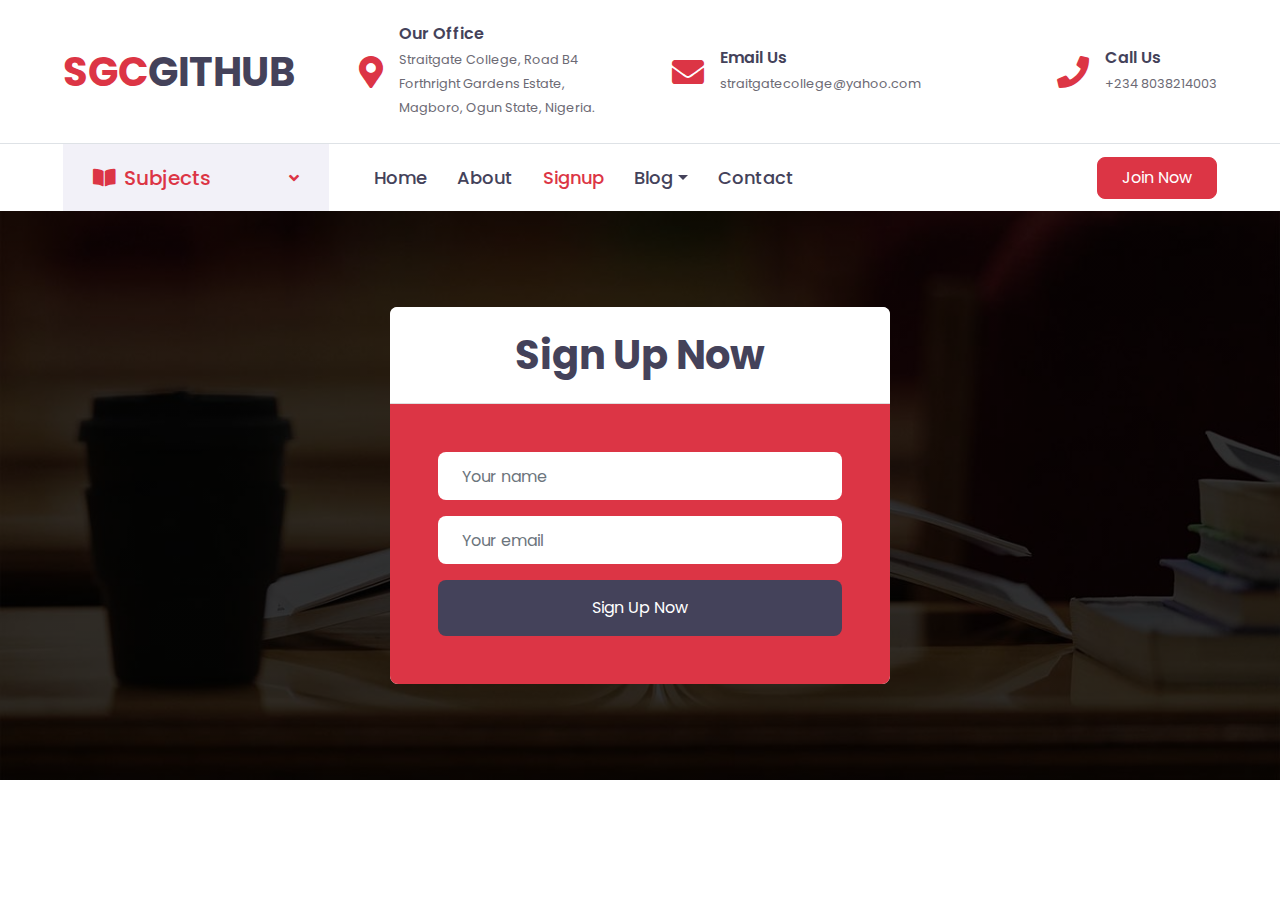
<file: signup.html>
<!DOCTYPE html>
<html lang="en">

<head>
    <meta content="width=device-width, initial-scale=1.0" name="viewport">
    <meta content="Free HTML Templates" name="keywords">
    <meta content="Free HTML Templates" name="description">

    <!-- Favicon -->
    <link href="img/favicon.ico" rel="icon">

    <!-- Google Web Fonts -->
    <link rel="preconnect" href="https://fonts.gstatic.com">
    <link href="https://fonts.googleapis.com/css2?family=Poppins:wght@400;500;600;700&display=swap" rel="stylesheet">

    <!-- Font Awesome -->
    <link href="https://cdnjs.cloudflare.com/ajax/libs/font-awesome/5.10.0/css/all.min.css" rel="stylesheet">

    <!-- Libraries Stylesheet -->
    <link href="lib/owlcarousel/assets/owl.carousel.min.css" rel="stylesheet">

    <!-- Customized Bootstrap Stylesheet -->
    <link href="css/style.css" rel="stylesheet">

    <link href="css/main.css" rel="stylesheet">
    <title>Sign Up</title>
</head>

<body>
<!-- Topbar Start -->
<div class="container-fluid d-none d-lg-block">
    <div class="row align-items-center py-4 px-xl-5">
        <div class="col-lg-3">
            <a href="" class="text-decoration-none">
                <h1 class="m-0"><span class="text-primary">SGC</span>GITHUB</h1>
            </a>
        </div>
        <div class="col-lg-3 text-right">
            <div class="d-inline-flex align-items-center">
                <i class="fa fa-2x fa-map-marker-alt text-primary mr-3"></i>
                <div class="text-left">
                    <h6 class="font-weight-semi-bold mb-1">Our Office</h6>
                    <small>Straitgate College, Road B4 Forthright Gardens Estate, Magboro, Ogun State, Nigeria.</small>
                </div>
            </div>
        </div>
        <div class="col-lg-3 text-right">
            <div class="d-inline-flex align-items-center">
                <i class="fa fa-2x fa-envelope text-primary mr-3"></i>
                <div class="text-left">
                    <h6 class="font-weight-semi-bold mb-1">Email Us</h6>
                    <small>straitgatecollege@yahoo.com</small>
                </div>
            </div>
        </div>
        <div class="col-lg-3 text-right">
            <div class="d-inline-flex align-items-center">
                <i class="fa fa-2x fa-phone text-primary mr-3"></i>
                <div class="text-left">
                    <h6 class="font-weight-semi-bold mb-1">Call Us</h6>
                    <small>+234 8038214003</small>
                </div>
            </div>
        </div>
    </div>
</div>
<!-- Topbar End -->


<!-- Navbar Start -->
<div class="container-fluid">
    <div class="row border-top px-xl-5">
        <div class="col-lg-3 d-none d-lg-block">
            <a class="d-flex align-items-center justify-content-between bg-secondary w-100 text-decoration-none"
                data-toggle="collapse" href="#navbar-vertical" style="height: 67px; padding: 0 30px;">
                <h5 class="text-primary m-0"><i class="fa fa-book-open mr-2"></i>Subjects</h5>
                <i class="fa fa-angle-down text-primary"></i>
            </a>
            <nav class="collapse position-absolute navbar navbar-vertical navbar-light align-items-start p-0 border border-top-0 border-bottom-0 bg-light"
                id="navbar-vertical" style="width: calc(100% - 30px); z-index: 9;">
                <div class="navbar-nav w-100">
                    <div class="nav-item dropdown">
                        <a href="#" class="nav-link" data-toggle="dropdown">Web Design <i
                                class="fa fa-angle-down float-right mt-1"></i></a>
                        <div class="dropdown-menu position-absolute bg-secondary border-0 rounded-0 w-100 m-0">
                            <a href="" class="dropdown-item">HTML</a>
                            <a href="" class="dropdown-item">CSS</a>
                            <a href="" class="dropdown-item">jQuery</a>
                        </div>
                    </div>
                    <a href="" class="nav-item nav-link">Apps Design</a>
                    <a href="" class="nav-item nav-link">Marketing</a>
                    <a href="" class="nav-item nav-link">Research</a>
                    <a href="" class="nav-item nav-link">SEO</a>
                </div>
            </nav>
        </div>
        <div class="col-lg-9">
            <nav class="navbar navbar-expand-lg bg-light navbar-light py-3 py-lg-0 px-0">
                <a href="" class="text-decoration-none d-block d-lg-none">
                    <h1 class="m-0"><span class="text-primary">E</span>COURSES</h1>
                </a>
                <button type="button" class="navbar-toggler" data-toggle="collapse" data-target="#navbarCollapse">
                    <span class="navbar-toggler-icon"></span>
                </button>
                <div class="collapse navbar-collapse justify-content-between" id="navbarCollapse">
                    <div class="navbar-nav py-0">
                        <a href="index.html" class="nav-item nav-link ">Home</a>
                        <a href="about.html" class="nav-item nav-link">About</a>
                        <a href="signup.html" class="nav-item nav-link active">Signup</a>
                        <div class="nav-item dropdown">
                            <a href="#" class="nav-link dropdown-toggle" data-toggle="dropdown">Blog</a>
                            <div class="dropdown-menu rounded-0 m-0">
                                <a href="blog.html" class="dropdown-item">Blog List</a>
                                <a href="single.html" class="dropdown-item">Blog Detail</a>
                            </div>
                        </div>
                        <a href="contact.html" class="nav-item nav-link">Contact</a>
                    </div>
                    <a class="btn btn-primary py-2 px-4 ml-auto d-none d-lg-block" href="">Join Now</a>
                </div>
            </nav>
        </div>
    </div>
</div>
<!-- Navbar End -->
    <div class="container-fluid bg-registration py-5">
        <div class="container py-5">
            <div class="align-items-center signup">
                <div class="card border-0">
                    <div class="card-header bg-light text-center p-4">
                        <h1 class="m-0">Sign Up Now</h1>
                    </div>
                    <div class="notification">
                        <div class="notification-text" ></div>
                        <button class="notification-button">X</button>
                    </div>
                    <div class="card-body rounded-bottom bg-primary p-5">
                        <form>
                            <div class="form-group">
                                <input type="text" id="name" class="form-control border-0 p-4 " placeholder="Your name"/>
                                <div class="error" id="name-error"></div>
                            </div>
                            <div class="form-group">
                                <input type="email" id="email" class="form-control border-0 p-4" placeholder="Your email"/>
                                <div class="error" id="email-error"></div>
                            </div>
                            <div>
                                <button id="sendMsgBtn" class="btn btn-dark btn-block border-0 py-3" type="submit">Sign Up
                                    Now</button>
                            </div>
                        </form>
                    </div>
                </div>
            </div>
        </div>
    </div>
    <script src="./js/script.js"></script>
</body>

</html>
</file>
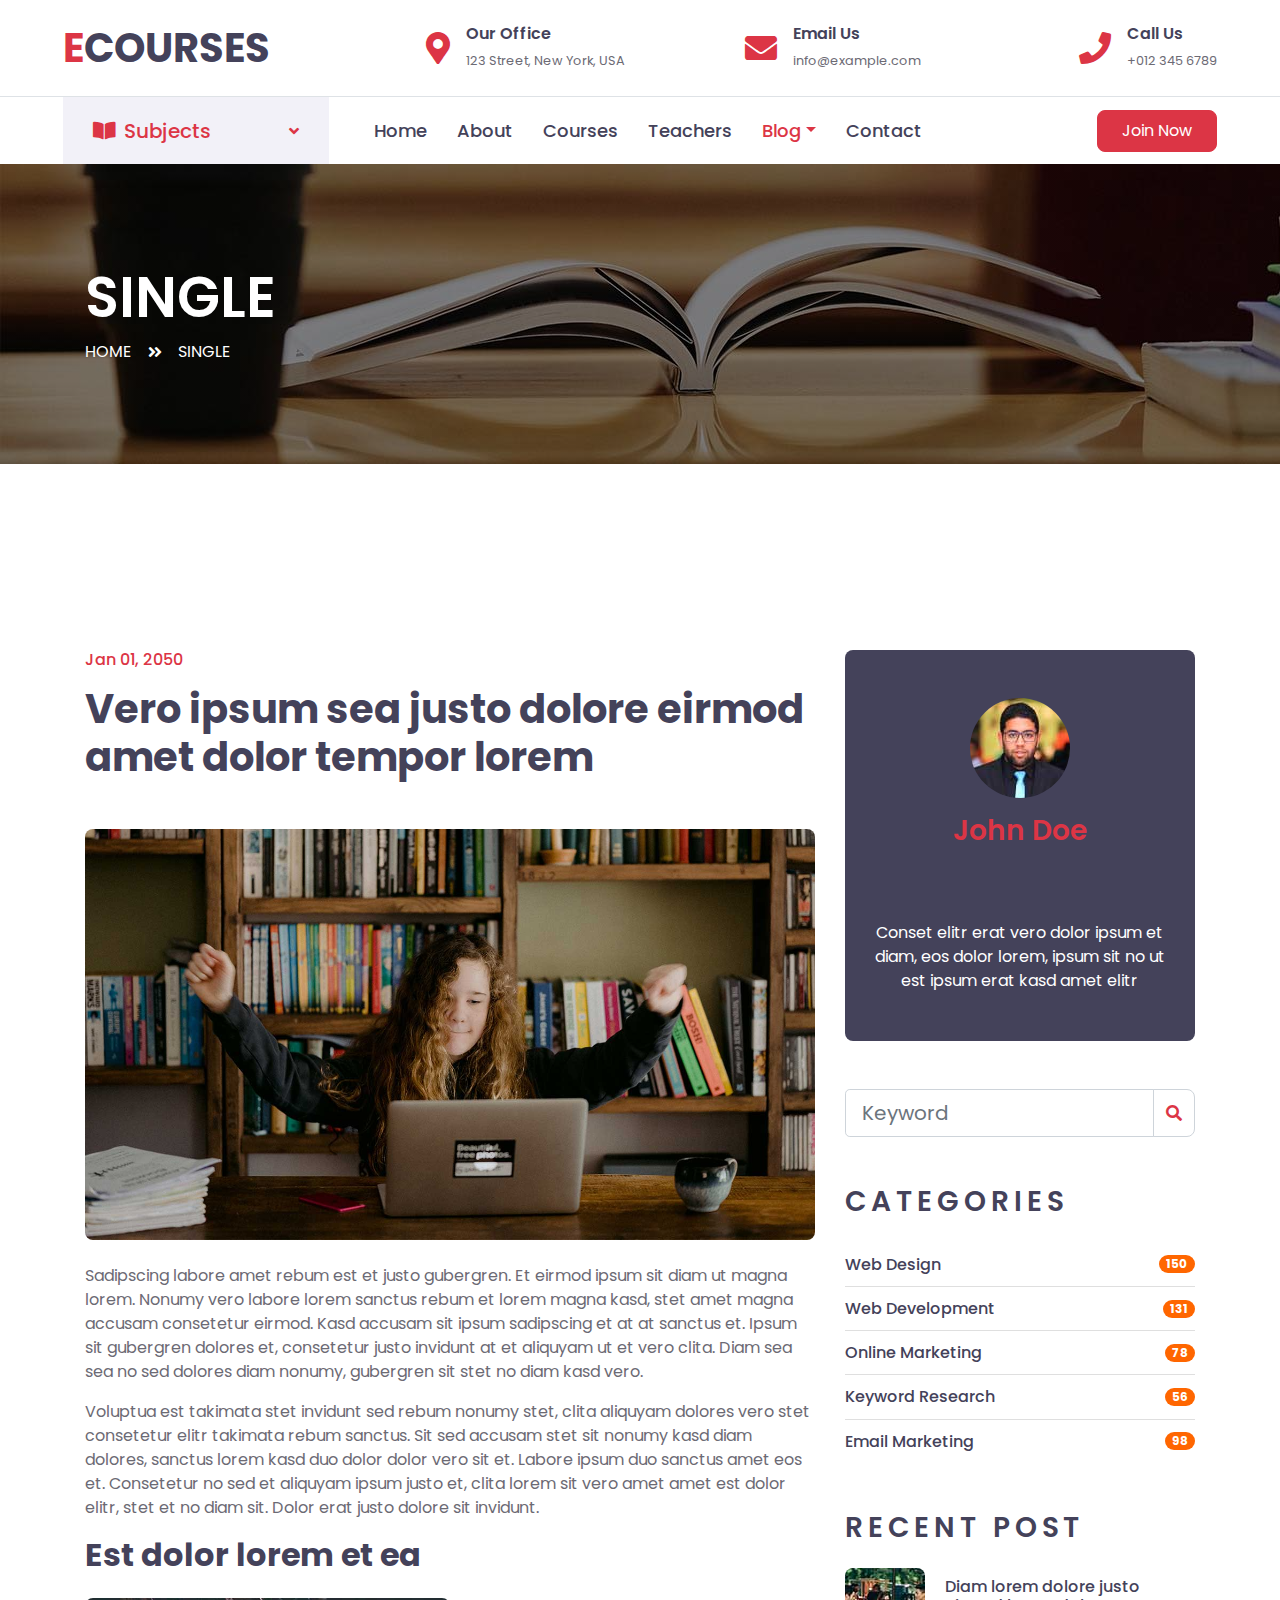
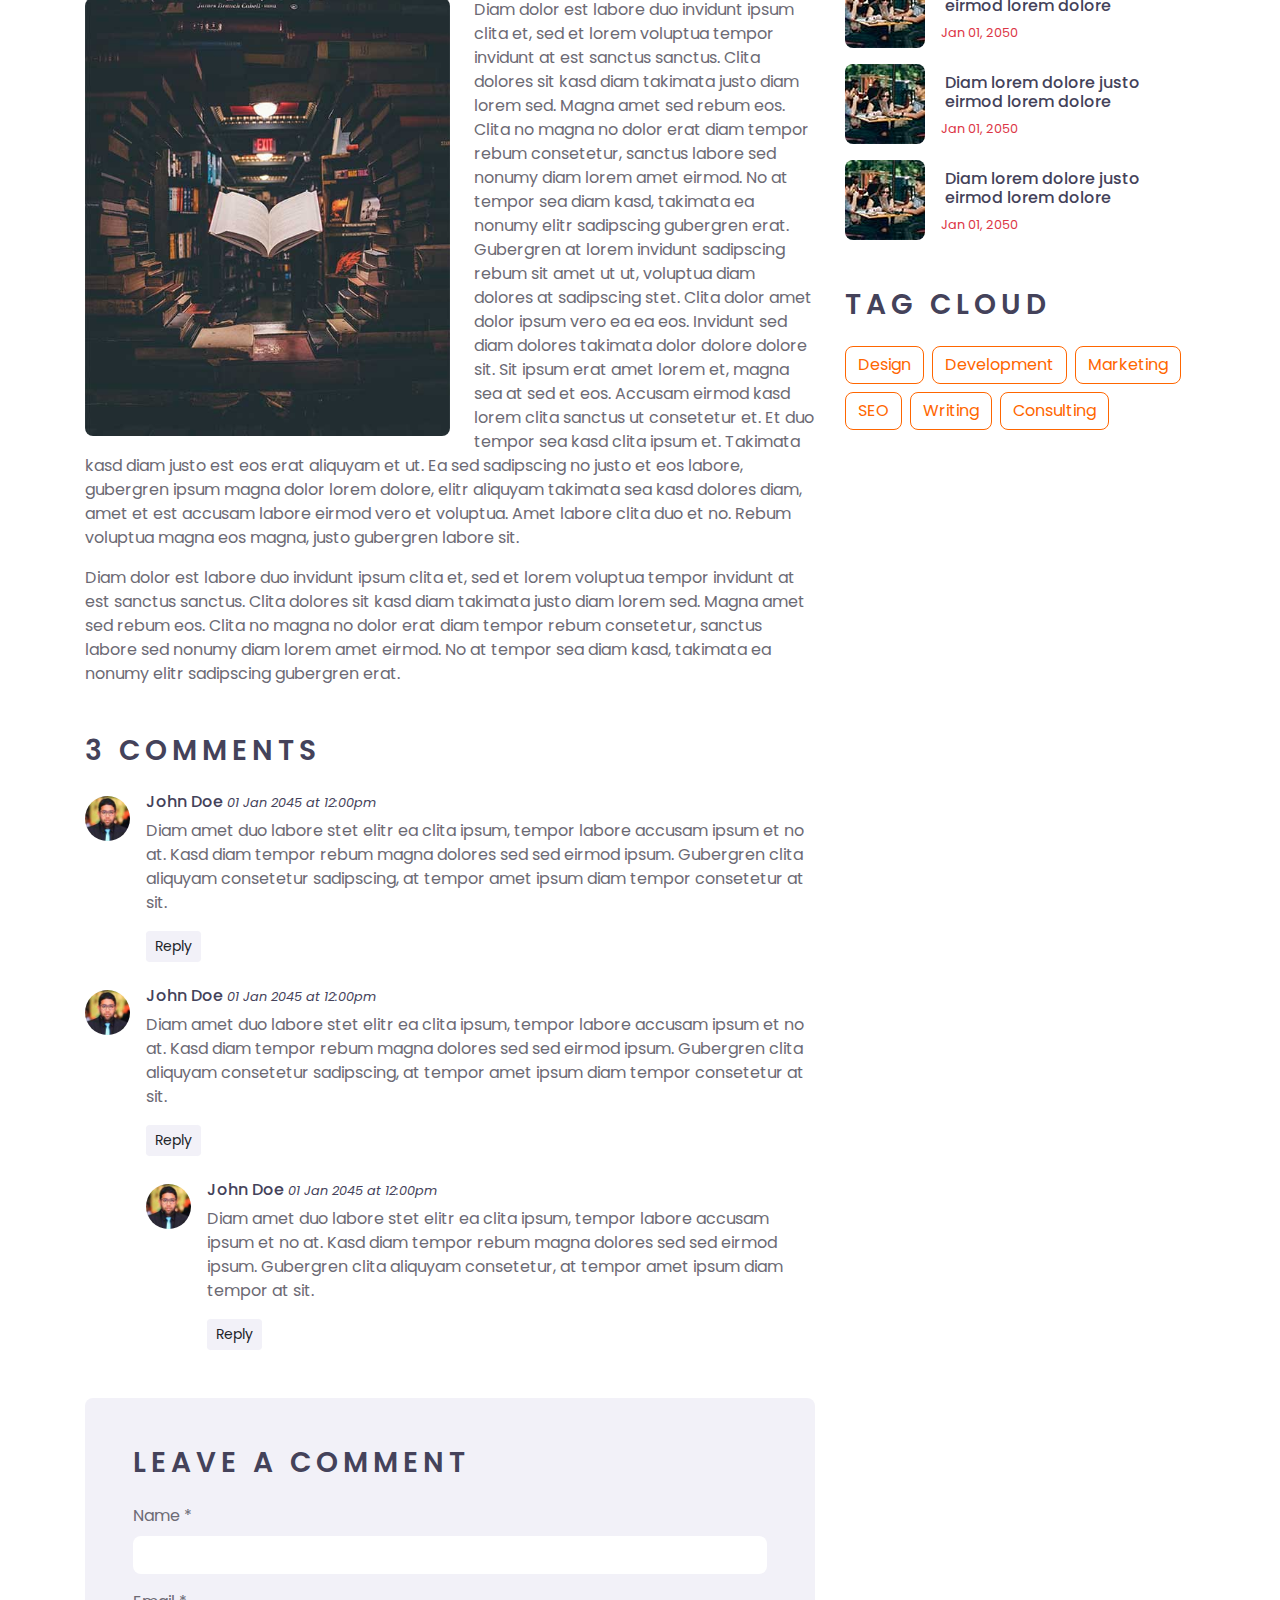
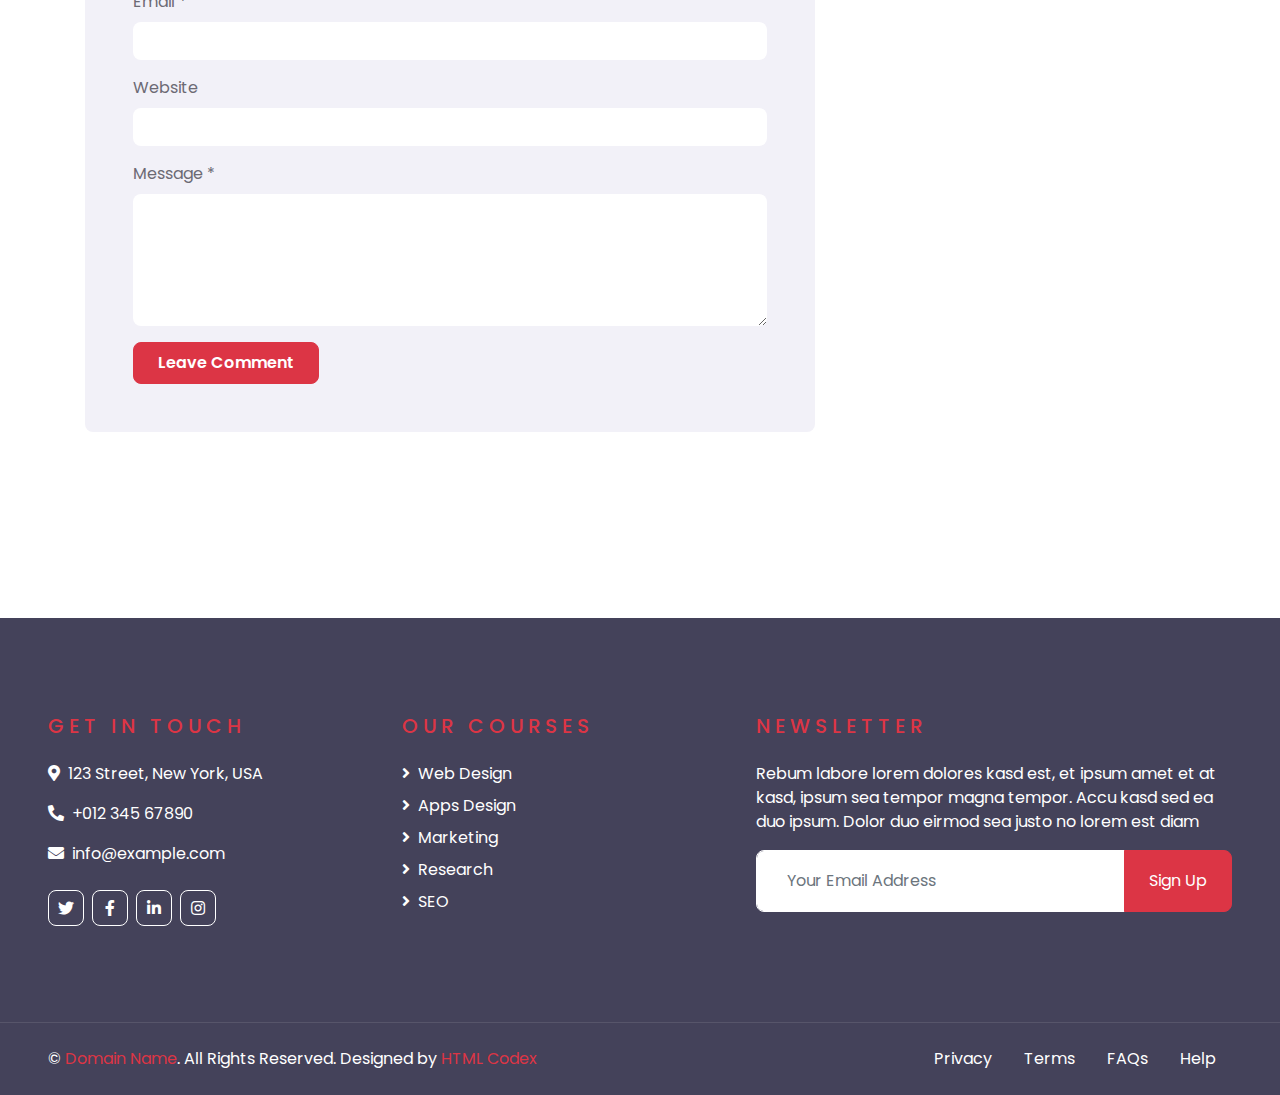
<file: single.html>
<!DOCTYPE html>
<html lang="en">

<head>
    <meta charset="utf-8">
    <title>ECOURSES - Online Courses HTML Template</title>
    <meta content="width=device-width, initial-scale=1.0" name="viewport">
    <meta content="Free HTML Templates" name="keywords">
    <meta content="Free HTML Templates" name="description">

    <!-- Favicon -->
    <link href="img/favicon.ico" rel="icon">

    <!-- Google Web Fonts -->
    <link rel="preconnect" href="https://fonts.gstatic.com">
    <link href="https://fonts.googleapis.com/css2?family=Poppins:wght@400;500;600;700&display=swap" rel="stylesheet"> 

    <!-- Font Awesome -->
    <link href="https://cdnjs.cloudflare.com/ajax/libs/font-awesome/5.10.0/css/all.min.css" rel="stylesheet">

    <!-- Libraries Stylesheet -->
    <link href="lib/owlcarousel/assets/owl.carousel.min.css" rel="stylesheet">

    <!-- Customized Bootstrap Stylesheet -->
    <link href="css/style.css" rel="stylesheet">
</head>

<body>
    <!-- Topbar Start -->
    <div class="container-fluid d-none d-lg-block">
        <div class="row align-items-center py-4 px-xl-5">
            <div class="col-lg-3">
                <a href="" class="text-decoration-none">
                    <h1 class="m-0"><span class="text-primary">E</span>COURSES</h1>
                </a>
            </div>
            <div class="col-lg-3 text-right">
                <div class="d-inline-flex align-items-center">
                    <i class="fa fa-2x fa-map-marker-alt text-primary mr-3"></i>
                    <div class="text-left">
                        <h6 class="font-weight-semi-bold mb-1">Our Office</h6>
                        <small>123 Street, New York, USA</small>
                    </div>
                </div>
            </div>
            <div class="col-lg-3 text-right">
                <div class="d-inline-flex align-items-center">
                    <i class="fa fa-2x fa-envelope text-primary mr-3"></i>
                    <div class="text-left">
                        <h6 class="font-weight-semi-bold mb-1">Email Us</h6>
                        <small>info@example.com</small>
                    </div>
                </div>
            </div>
            <div class="col-lg-3 text-right">
                <div class="d-inline-flex align-items-center">
                    <i class="fa fa-2x fa-phone text-primary mr-3"></i>
                    <div class="text-left">
                        <h6 class="font-weight-semi-bold mb-1">Call Us</h6>
                        <small>+012 345 6789</small>
                    </div>
                </div>
            </div>
        </div>
    </div>
    <!-- Topbar End -->


    <!-- Navbar Start -->
    <div class="container-fluid">
        <div class="row border-top px-xl-5">
            <div class="col-lg-3 d-none d-lg-block">
                <a class="d-flex align-items-center justify-content-between bg-secondary w-100 text-decoration-none" data-toggle="collapse" href="#navbar-vertical" style="height: 67px; padding: 0 30px;">
                    <h5 class="text-primary m-0"><i class="fa fa-book-open mr-2"></i>Subjects</h5>
                    <i class="fa fa-angle-down text-primary"></i>
                </a>
                <nav class="collapse position-absolute navbar navbar-vertical navbar-light align-items-start p-0 border border-top-0 border-bottom-0 bg-light" id="navbar-vertical" style="width: calc(100% - 30px); z-index: 9;">
                    <div class="navbar-nav w-100">
                        <div class="nav-item dropdown">
                            <a href="#" class="nav-link" data-toggle="dropdown">Web Design <i class="fa fa-angle-down float-right mt-1"></i></a>
                            <div class="dropdown-menu position-absolute bg-secondary border-0 rounded-0 w-100 m-0">
                                <a href="" class="dropdown-item">HTML</a>
                                <a href="" class="dropdown-item">CSS</a>
                                <a href="" class="dropdown-item">jQuery</a>
                            </div>
                        </div>
                        <a href="" class="nav-item nav-link">Apps Design</a>
                        <a href="" class="nav-item nav-link">Marketing</a>
                        <a href="" class="nav-item nav-link">Research</a>
                        <a href="" class="nav-item nav-link">SEO</a>
                    </div>
                </nav>
            </div>
            <div class="col-lg-9">
                <nav class="navbar navbar-expand-lg bg-light navbar-light py-3 py-lg-0 px-0">
                    <a href="" class="text-decoration-none d-block d-lg-none">
                        <h1 class="m-0"><span class="text-primary">E</span>COURSES</h1>
                    </a>
                    <button type="button" class="navbar-toggler" data-toggle="collapse" data-target="#navbarCollapse">
                        <span class="navbar-toggler-icon"></span>
                    </button>
                    <div class="collapse navbar-collapse justify-content-between" id="navbarCollapse">
                        <div class="navbar-nav py-0">
                            <a href="index.html" class="nav-item nav-link">Home</a>
                            <a href="about.html" class="nav-item nav-link">About</a>
                            <a href="course.html" class="nav-item nav-link">Courses</a>
                            <a href="teacher.html" class="nav-item nav-link">Teachers</a>
                            <div class="nav-item dropdown">
                                <a href="#" class="nav-link dropdown-toggle active" data-toggle="dropdown">Blog</a>
                                <div class="dropdown-menu rounded-0 m-0">
                                    <a href="blog.html" class="dropdown-item">Blog Grid</a>
                                    <a href="single.html" class="dropdown-item active">Blog Detail</a>
                                </div>
                            </div>
                            <a href="contact.html" class="nav-item nav-link">Contact</a>
                        </div>
                        <a class="btn btn-primary py-2 px-4 ml-auto d-none d-lg-block" href="">Join Now</a>
                    </div>
                </nav>
            </div>
        </div>
    </div>
    <!-- Navbar End -->


    <!-- Header Start -->
    <div class="container-fluid page-header" style="margin-bottom: 90px;">
        <div class="container">
            <div class="d-flex flex-column justify-content-center" style="min-height: 300px">
                <h3 class="display-4 text-white text-uppercase">Single</h3>
                <div class="d-inline-flex text-white">
                    <p class="m-0 text-uppercase"><a class="text-white" href="">Home</a></p>
                    <i class="fa fa-angle-double-right pt-1 px-3"></i>
                    <p class="m-0 text-uppercase">Single</p>
                </div>
            </div>
        </div>
    </div>
    <!-- Header End -->


    <!-- Detail Start -->
    <div class="container-fluid py-5">
        <div class="container py-5">
            <div class="row">
                <div class="col-lg-8">
                    <div class="mb-5">
                        <h6 class="text-primary mb-3">Jan 01, 2050</h6>
                        <h1 class="mb-5">Vero ipsum sea justo dolore eirmod amet dolor tempor lorem</h1>
                        <img class="img-fluid rounded w-100 mb-4" src="img/carousel-1.jpg" alt="Image">
                        <p>Sadipscing labore amet rebum est et justo gubergren. Et eirmod ipsum sit diam ut magna lorem.
                            Nonumy vero labore lorem sanctus rebum et lorem magna kasd, stet amet magna accusam
                            consetetur eirmod. Kasd accusam sit ipsum sadipscing et at at sanctus et. Ipsum sit
                            gubergren dolores et, consetetur justo invidunt at et aliquyam ut et vero clita. Diam sea
                            sea no sed dolores diam nonumy, gubergren sit stet no diam kasd vero.</p>
                        <p>Voluptua est takimata stet invidunt sed rebum nonumy stet, clita aliquyam dolores vero stet
                            consetetur elitr takimata rebum sanctus. Sit sed accusam stet sit nonumy kasd diam dolores,
                            sanctus lorem kasd duo dolor dolor vero sit et. Labore ipsum duo sanctus amet eos et.
                            Consetetur no sed et aliquyam ipsum justo et, clita lorem sit vero amet amet est dolor
                            elitr, stet et no diam sit. Dolor erat justo dolore sit invidunt.</p>
                        <h2 class="mb-4">Est dolor lorem et ea</h2>
                        <img class="img-fluid rounded w-50 float-left mr-4 mb-3" src="img/blog-1.jpg" alt="Image">
                        <p>Diam dolor est labore duo invidunt ipsum clita et, sed et lorem voluptua tempor invidunt at
                            est sanctus sanctus. Clita dolores sit kasd diam takimata justo diam lorem sed. Magna amet
                            sed rebum eos. Clita no magna no dolor erat diam tempor rebum consetetur, sanctus labore sed
                            nonumy diam lorem amet eirmod. No at tempor sea diam kasd, takimata ea nonumy elitr
                            sadipscing gubergren erat. Gubergren at lorem invidunt sadipscing rebum sit amet ut ut,
                            voluptua diam dolores at sadipscing stet. Clita dolor amet dolor ipsum vero ea ea eos.
                            Invidunt sed diam dolores takimata dolor dolore dolore sit. Sit ipsum erat amet lorem et,
                            magna sea at sed et eos. Accusam eirmod kasd lorem clita sanctus ut consetetur et. Et duo
                            tempor sea kasd clita ipsum et. Takimata kasd diam justo est eos erat aliquyam et ut. Ea sed
                            sadipscing no justo et eos labore, gubergren ipsum magna dolor lorem dolore, elitr aliquyam
                            takimata sea kasd dolores diam, amet et est accusam labore eirmod vero et voluptua. Amet
                            labore clita duo et no. Rebum voluptua magna eos magna, justo gubergren labore sit.</p>
                        <p>Diam dolor est labore duo invidunt ipsum clita et, sed et lorem voluptua tempor invidunt at
                            est sanctus sanctus. Clita dolores sit kasd diam takimata justo diam lorem sed. Magna amet
                            sed rebum eos. Clita no magna no dolor erat diam tempor rebum consetetur, sanctus labore sed
                            nonumy diam lorem amet eirmod. No at tempor sea diam kasd, takimata ea nonumy elitr
                            sadipscing gubergren erat.</p>
                    </div>

                    <!-- Comment List -->
                    <div class="mb-5">
                        <h3 class="text-uppercase mb-4" style="letter-spacing: 5px;">3 Comments</h3>
                        <div class="media mb-4">
                            <img src="img/user.jpg" alt="Image" class="img-fluid rounded-circle mr-3 mt-1"
                                style="width: 45px;">
                            <div class="media-body">
                                <h6>John Doe <small><i>01 Jan 2045 at 12:00pm</i></small></h6>
                                <p>Diam amet duo labore stet elitr ea clita ipsum, tempor labore accusam ipsum et no at.
                                    Kasd diam tempor rebum magna dolores sed sed eirmod ipsum. Gubergren clita aliquyam
                                    consetetur sadipscing, at tempor amet ipsum diam tempor consetetur at sit.</p>
                                <button class="btn btn-sm btn-secondary">Reply</button>
                            </div>
                        </div>
                        <div class="media mb-4">
                            <img src="img/user.jpg" alt="Image" class="img-fluid rounded-circle mr-3 mt-1"
                                style="width: 45px;">
                            <div class="media-body">
                                <h6>John Doe <small><i>01 Jan 2045 at 12:00pm</i></small></h6>
                                <p>Diam amet duo labore stet elitr ea clita ipsum, tempor labore accusam ipsum et no at.
                                    Kasd diam tempor rebum magna dolores sed sed eirmod ipsum. Gubergren clita aliquyam
                                    consetetur sadipscing, at tempor amet ipsum diam tempor consetetur at sit.</p>
                                <button class="btn btn-sm btn-secondary">Reply</button>
                                <div class="media mt-4">
                                    <img src="img/user.jpg" alt="Image" class="img-fluid rounded-circle mr-3 mt-1"
                                        style="width: 45px;">
                                    <div class="media-body">
                                        <h6>John Doe <small><i>01 Jan 2045 at 12:00pm</i></small></h6>
                                        <p>Diam amet duo labore stet elitr ea clita ipsum, tempor labore accusam ipsum
                                            et no at. Kasd diam tempor rebum magna dolores sed sed eirmod ipsum.
                                            Gubergren clita aliquyam consetetur, at tempor amet ipsum diam tempor at
                                            sit.</p>
                                        <button class="btn btn-sm btn-secondary">Reply</button>
                                    </div>
                                </div>
                            </div>
                        </div>
                    </div>

                    <!-- Comment Form -->
                    <div class="bg-secondary rounded p-5">
                        <h3 class="text-uppercase mb-4" style="letter-spacing: 5px;">Leave a comment</h3>
                        <form>
                            <div class="form-group">
                                <label for="name">Name *</label>
                                <input type="text" class="form-control border-0" id="name">
                            </div>
                            <div class="form-group">
                                <label for="email">Email *</label>
                                <input type="email" class="form-control border-0" id="email">
                            </div>
                            <div class="form-group">
                                <label for="website">Website</label>
                                <input type="url" class="form-control border-0" id="website">
                            </div>

                            <div class="form-group">
                                <label for="message">Message *</label>
                                <textarea id="message" cols="30" rows="5" class="form-control border-0"></textarea>
                            </div>
                            <div class="form-group mb-0">
                                <input type="submit" value="Leave Comment" class="btn btn-primary py-md-2 px-md-4 font-weight-semi-bold">
                            </div>
                        </form>
                    </div>
                </div>

                <div class="col-lg-4 mt-5 mt-lg-0">
                    <!-- Author Bio -->
                    <div class="d-flex flex-column text-center bg-dark rounded mb-5 py-5 px-4">
                        <img src="img/user.jpg" class="img-fluid rounded-circle mx-auto mb-3" style="width: 100px;">
                        <h3 class="text-primary mb-3">John Doe</h3>
                        <h3 class="text-uppercase mb-4" style="letter-spacing: 5px;">Tag Cloud</h3>
                        <p class="text-white m-0">Conset elitr erat vero dolor ipsum et diam, eos dolor lorem, ipsum sit
                            no ut est ipsum erat kasd amet elitr</p>
                    </div>

                    <!-- Search Form -->
                    <div class="mb-5">
                        <form action="">
                            <div class="input-group">
                                <input type="text" class="form-control form-control-lg" placeholder="Keyword">
                                <div class="input-group-append">
                                    <span class="input-group-text bg-transparent text-primary"><i
                                            class="fa fa-search"></i></span>
                                </div>
                            </div>
                        </form>
                    </div>

                    <!-- Category List -->
                    <div class="mb-5">
                        <h3 class="text-uppercase mb-4" style="letter-spacing: 5px;">Categories</h3>
                        <ul class="list-group list-group-flush">
                            <li class="list-group-item d-flex justify-content-between align-items-center px-0">
                                <a href="" class="text-decoration-none h6 m-0">Web Design</a>
                                <span class="badge badge-primary badge-pill">150</span>
                            </li>
                            <li class="list-group-item d-flex justify-content-between align-items-center px-0">
                                <a href="" class="text-decoration-none h6 m-0">Web Development</a>
                                <span class="badge badge-primary badge-pill">131</span>
                            </li>
                            <li class="list-group-item d-flex justify-content-between align-items-center px-0">
                                <a href="" class="text-decoration-none h6 m-0">Online Marketing</a>
                                <span class="badge badge-primary badge-pill">78</span>
                            </li>
                            <li class="list-group-item d-flex justify-content-between align-items-center px-0">
                                <a href="" class="text-decoration-none h6 m-0">Keyword Research</a>
                                <span class="badge badge-primary badge-pill">56</span>
                            </li>
                            <li class="list-group-item d-flex justify-content-between align-items-center px-0">
                                <a href="" class="text-decoration-none h6 m-0">Email Marketing</a>
                                <span class="badge badge-primary badge-pill">98</span>
                            </li>
                        </ul>
                    </div>

                    <!-- Recent Post -->
                    <div class="mb-5">
                        <h3 class="text-uppercase mb-4" style="letter-spacing: 5px;">Recent Post</h3>
                        <a class="d-flex align-items-center text-decoration-none mb-3" href="">
                            <img class="img-fluid rounded" src="img/blog-80x80.jpg" alt="">
                            <div class="pl-3">
                                <h6 class="m-1">Diam lorem dolore justo eirmod lorem dolore</h6>
                                <small>Jan 01, 2050</small>
                            </div>
                        </a>
                        <a class="d-flex align-items-center text-decoration-none mb-3" href="">
                            <img class="img-fluid rounded" src="img/blog-80x80.jpg" alt="">
                            <div class="pl-3">
                                <h6 class="m-1">Diam lorem dolore justo eirmod lorem dolore</h6>
                                <small>Jan 01, 2050</small>
                            </div>
                        </a>
                        <a class="d-flex align-items-center text-decoration-none mb-3" href="">
                            <img class="img-fluid rounded" src="img/blog-80x80.jpg" alt="">
                            <div class="pl-3">
                                <h6 class="m-1">Diam lorem dolore justo eirmod lorem dolore</h6>
                                <small>Jan 01, 2050</small>
                            </div>
                        </a>
                    </div>

                    <!-- Tag Cloud -->
                    <div class="mb-5">
                        <h3 class="text-uppercase mb-4" style="letter-spacing: 5px;">Tag Cloud</h3>
                        <div class="d-flex flex-wrap m-n1">
                            <a href="" class="btn btn-outline-primary m-1">Design</a>
                            <a href="" class="btn btn-outline-primary m-1">Development</a>
                            <a href="" class="btn btn-outline-primary m-1">Marketing</a>
                            <a href="" class="btn btn-outline-primary m-1">SEO</a>
                            <a href="" class="btn btn-outline-primary m-1">Writing</a>
                            <a href="" class="btn btn-outline-primary m-1">Consulting</a>
                        </div>
                    </div>
                </div>
            </div>
        </div>
    </div>
    <!-- Detail End -->


    <!-- Footer Start -->
    <div class="container-fluid bg-dark text-white py-5 px-sm-3 px-lg-5" style="margin-top: 90px;">
        <div class="row pt-5">
            <div class="col-lg-7 col-md-12">
                <div class="row">
                    <div class="col-md-6 mb-5">
                        <h5 class="text-primary text-uppercase mb-4" style="letter-spacing: 5px;">Get In Touch</h5>
                        <p><i class="fa fa-map-marker-alt mr-2"></i>123 Street, New York, USA</p>
                        <p><i class="fa fa-phone-alt mr-2"></i>+012 345 67890</p>
                        <p><i class="fa fa-envelope mr-2"></i>info@example.com</p>
                        <div class="d-flex justify-content-start mt-4">
                            <a class="btn btn-outline-light btn-square mr-2" href="#"><i class="fab fa-twitter"></i></a>
                            <a class="btn btn-outline-light btn-square mr-2" href="#"><i class="fab fa-facebook-f"></i></a>
                            <a class="btn btn-outline-light btn-square mr-2" href="#"><i class="fab fa-linkedin-in"></i></a>
                            <a class="btn btn-outline-light btn-square" href="#"><i class="fab fa-instagram"></i></a>
                        </div>
                    </div>
                    <div class="col-md-6 mb-5">
                        <h5 class="text-primary text-uppercase mb-4" style="letter-spacing: 5px;">Our Courses</h5>
                        <div class="d-flex flex-column justify-content-start">
                            <a class="text-white mb-2" href="#"><i class="fa fa-angle-right mr-2"></i>Web Design</a>
                            <a class="text-white mb-2" href="#"><i class="fa fa-angle-right mr-2"></i>Apps Design</a>
                            <a class="text-white mb-2" href="#"><i class="fa fa-angle-right mr-2"></i>Marketing</a>
                            <a class="text-white mb-2" href="#"><i class="fa fa-angle-right mr-2"></i>Research</a>
                            <a class="text-white" href="#"><i class="fa fa-angle-right mr-2"></i>SEO</a>
                        </div>
                    </div>
                </div>
            </div>
            <div class="col-lg-5 col-md-12 mb-5">
                <h5 class="text-primary text-uppercase mb-4" style="letter-spacing: 5px;">Newsletter</h5>
                <p>Rebum labore lorem dolores kasd est, et ipsum amet et at kasd, ipsum sea tempor magna tempor. Accu kasd sed ea duo ipsum. Dolor duo eirmod sea justo no lorem est diam</p>
                <div class="w-100">
                    <div class="input-group">
                        <input type="text" class="form-control border-light" style="padding: 30px;" placeholder="Your Email Address">
                        <div class="input-group-append">
                            <button class="btn btn-primary px-4">Sign Up</button>
                        </div>
                    </div>
                </div>
            </div>
        </div>
    </div>
    <div class="container-fluid bg-dark text-white border-top py-4 px-sm-3 px-md-5" style="border-color: rgba(256, 256, 256, .1) !important;">
        <div class="row">
            <div class="col-lg-6 text-center text-md-left mb-3 mb-md-0">
                <p class="m-0 text-white">&copy; <a href="#">Domain Name</a>. All Rights Reserved. Designed by <a href="https://htmlcodex.com">HTML Codex</a>
                </p>
            </div>
            <div class="col-lg-6 text-center text-md-right">
                <ul class="nav d-inline-flex">
                    <li class="nav-item">
                        <a class="nav-link text-white py-0" href="#">Privacy</a>
                    </li>
                    <li class="nav-item">
                        <a class="nav-link text-white py-0" href="#">Terms</a>
                    </li>
                    <li class="nav-item">
                        <a class="nav-link text-white py-0" href="#">FAQs</a>
                    </li>
                    <li class="nav-item">
                        <a class="nav-link text-white py-0" href="#">Help</a>
                    </li>
                </ul>
            </div>
        </div>
    </div>
    <!-- Footer End -->


    <!-- Back to Top -->
    <a href="#" class="btn btn-lg btn-primary btn-lg-square back-to-top"><i class="fa fa-angle-double-up"></i></a>


    <!-- JavaScript Libraries -->
    <script src="https://code.jquery.com/jquery-3.4.1.min.js"></script>
    <script src="https://stackpath.bootstrapcdn.com/bootstrap/4.4.1/js/bootstrap.bundle.min.js"></script>
    <script src="lib/easing/easing.min.js"></script>
    <script src="lib/owlcarousel/owl.carousel.min.js"></script>

    <!-- Contact Javascript File -->
    <script src="mail/jqBootstrapValidation.min.js"></script>
    <script src="mail/contact.js"></script>

    <!-- Template Javascript -->
    <script src="js/main.js"></script>
</body>

</html>
</file>
<file: css/main.css>
.signup{
    display: flex;
    justify-content: center;
}
.signup .card{
    width: 500px;
}
.error{
    margin-top: 5px;
    padding: 0 20px;
    color: red;
    border-radius: 10px;
    background: #fff;
}
.notification{
    background-color: rgb(3, 204, 93);
    padding: 10px 20px;
    text-align: center;
    color: #fff;
    display: flex;
    justify-content: space-between;
    position: fixed;
    top: 20px;
    right: 20px;
    border-radius: 10px;
    width: 500px;

    transform: translateY(-100px);
    visibility: hidden;
    transition: transform .3s ease-in;
    
}
.notification.show{
    transform: translateY(0);
    visibility: visible;
}
</file>
<file: css/style.css>
/******* Bootstrap Theming ********/
/*!
 * Bootstrap v4.5.3 (https://getbootstrap.com/)
 * Copyright 2011-2020 The Bootstrap Authors
 * Copyright 2011-2020 Twitter, Inc.
 * Licensed under MIT (https://github.com/twbs/bootstrap/blob/main/LICENSE)
 */
:root {
  --blue: #007bff;
  --indigo: #6610f2;
  --purple: #6f42c1;
  --pink: #e83e8c;
  --red: #dc3545;
  --orange: #fd7e14;
  --yellow:#ffc107 ;
  --green: #28a745;
  --teal: #20c997;
  --cyan: #17a2b8;
  --white: #fff;
  --gray: #6c757d;
  --gray-dark: #343a40;
  --primary: #FF6600;
  --secondary: #F2F1F8;
  --success: #28a745;
  --info: #17a2b8;
  --warning: #ffc107;
  --danger: #dc3545;
  --light: #FFFFFF;
  --dark: #44425A;
  --breakpoint-xs: 0;
  --breakpoint-sm: 576px;
  --breakpoint-md: 768px;
  --breakpoint-lg: 992px;
  --breakpoint-xl: 1200px;
  --font-family-sans-serif: "Poppins", sans-serif;
  --font-family-monospace: SFMono-Regular, Menlo, Monaco, Consolas, "Liberation Mono", "Courier New", monospace;
}

*,
*::before,
*::after {
  box-sizing: border-box;
}

html {
  font-family: sans-serif;
  line-height: 1.15;
  -webkit-text-size-adjust: 100%;
  -webkit-tap-highlight-color: rgba(0, 0, 0, 0);
}

article, aside, figcaption, figure, footer, header, hgroup, main, nav, section {
  display: block;
}

body {
  margin: 0;
  font-family: "Poppins", sans-serif;
  font-size: 1rem;
  font-weight: 400;
  line-height: 1.5;
  color: #6C6A74;
  text-align: left;
  background-color: #fff;
}

[tabindex="-1"]:focus:not(:focus-visible) {
  outline: 0 !important;
}

.align-items-center signup{
  justify-items: center;
  align-items: center;
}

hr {
  box-sizing: content-box;
  height: 0;
  overflow: visible;
}

h1, h2, h3, h4, h5, h6 {
  margin-top: 0;
  margin-bottom: 0.5rem;
}

p {
  margin-top: 0;
  margin-bottom: 1rem;
}

abbr[title],
abbr[data-original-title] {
  text-decoration: underline;
  text-decoration: underline dotted;
  cursor: help;
  border-bottom: 0;
  text-decoration-skip-ink: none;
}

address {
  margin-bottom: 1rem;
  font-style: normal;
  line-height: inherit;
}

ol,
ul,
dl {
  margin-top: 0;
  margin-bottom: 1rem;
}

ol ol,
ul ul,
ol ul,
ul ol {
  margin-bottom: 0;
}

dt {
  font-weight: 700;
}

dd {
  margin-bottom: .5rem;
  margin-left: 0;
}

blockquote {
  margin: 0 0 1rem;
}

b,
strong {
  font-weight: bolder;
}

small {
  font-size: 80%;
}

sub,
sup {
  position: relative;
  font-size: 75%;
  line-height: 0;
  vertical-align: baseline;
}

sub {
  bottom: -.25em;
}

sup {
  top: -.5em;
}

a {
  color: #dc3545;
  text-decoration: none;
  background-color: transparent;
}

a:hover {
  color: #dc3545;
  text-decoration: underline;
}

a:not([href]):not([class]) {
  color: inherit;
  text-decoration: none;
}

a:not([href]):not([class]):hover {
  color: inherit;
  text-decoration: none;
}

pre,
code,
kbd,
samp {
  font-family: SFMono-Regular, Menlo, Monaco, Consolas, "Liberation Mono", "Courier New", monospace;
  font-size: 1em;
}

pre {
  margin-top: 0;
  margin-bottom: 1rem;
  overflow: auto;
  -ms-overflow-style: scrollbar;
}

figure {
  margin: 0 0 1rem;
}

img {
  vertical-align: middle;
  border-style: none;
}

svg {
  overflow: hidden;
  vertical-align: middle;
}

table {
  border-collapse: collapse;
}

caption {
  padding-top: 0.75rem;
  padding-bottom: 0.75rem;
  color: #6c757d;
  text-align: left;
  caption-side: bottom;
}

th {
  text-align: inherit;
  text-align: -webkit-match-parent;
}

label {
  display: inline-block;
  margin-bottom: 0.5rem;
}

button {
  border-radius: 0;
}

button:focus {
  outline: 1px dotted;
  outline: 5px auto -webkit-focus-ring-color;
}

input,
button,
select,
optgroup,
textarea {
  margin: 0;
  font-family: inherit;
  font-size: inherit;
  line-height: inherit;
}

button,
input {
  overflow: visible;
}

button,
select {
  text-transform: none;
}

[role="button"] {
  cursor: pointer;
}

select {
  word-wrap: normal;
}

button,
[type="button"],
[type="reset"],
[type="submit"] {
  -webkit-appearance: button;
}

button:not(:disabled),
[type="button"]:not(:disabled),
[type="reset"]:not(:disabled),
[type="submit"]:not(:disabled) {
  cursor: pointer;
}

button::-moz-focus-inner,
[type="button"]::-moz-focus-inner,
[type="reset"]::-moz-focus-inner,
[type="submit"]::-moz-focus-inner {
  padding: 0;
  border-style: none;
}

input[type="radio"],
input[type="checkbox"] {
  box-sizing: border-box;
  padding: 0;
}

textarea {
  overflow: auto;
  resize: vertical;
}

fieldset {
  min-width: 0;
  padding: 0;
  margin: 0;
  border: 0;
}

legend {
  display: block;
  width: 100%;
  max-width: 100%;
  padding: 0;
  margin-bottom: .5rem;
  font-size: 1.5rem;
  line-height: inherit;
  color: inherit;
  white-space: normal;
}

@media (max-width: 1200px) {
  legend {
    font-size: calc(1.275rem + 0.3vw) ;
  }
}

progress {
  vertical-align: baseline;
}

[type="number"]::-webkit-inner-spin-button,
[type="number"]::-webkit-outer-spin-button {
  height: auto;
}

[type="search"] {
  outline-offset: -2px;
  -webkit-appearance: none;
}

[type="search"]::-webkit-search-decoration {
  -webkit-appearance: none;
}

::-webkit-file-upload-button {
  font: inherit;
  -webkit-appearance: button;
}

output {
  display: inline-block;
}

summary {
  display: list-item;
  cursor: pointer;
}

template {
  display: none;
}

[hidden] {
  display: none !important;
}

h1, h2, h3, h4, h5, h6,
.h1, .h2, .h3, .h4, .h5, .h6 {
  margin-bottom: 0.5rem;
  font-weight: 500;
  line-height: 1.2;
  color: #44425A;
}

h1, .h1 {
  font-size: 2.5rem;
}

@media (max-width: 1200px) {
  h1, .h1 {
    font-size: calc(1.375rem + 1.5vw) ;
  }
}

h2, .h2 {
  font-size: 2rem;
}

@media (max-width: 1200px) {
  h2, .h2 {
    font-size: calc(1.325rem + 0.9vw) ;
  }
}

h3, .h3 {
  font-size: 1.75rem;
}

@media (max-width: 1200px) {
  h3, .h3 {
    font-size: calc(1.3rem + 0.6vw) ;
  }
}

h4, .h4 {
  font-size: 1.5rem;
}

@media (max-width: 1200px) {
  h4, .h4 {
    font-size: calc(1.275rem + 0.3vw) ;
  }
}

h5, .h5 {
  font-size: 1.25rem;
}

h6, .h6 {
  font-size: 1rem;
}

.lead {
  font-size: 1.25rem;
  font-weight: 300;
}

.display-1 {
  font-size: 6rem;
  font-weight: 300;
  line-height: 1.2;
}

@media (max-width: 1200px) {
  .display-1 {
    font-size: calc(1.725rem + 5.7vw) ;
  }
}

.display-2 {
  font-size: 5.5rem;
  font-weight: 300;
  line-height: 1.2;
}

@media (max-width: 1200px) {
  .display-2 {
    font-size: calc(1.675rem + 5.1vw) ;
  }
}

.display-3 {
  font-size: 4.5rem;
  font-weight: 300;
  line-height: 1.2;
}

@media (max-width: 1200px) {
  .display-3 {
    font-size: calc(1.575rem + 3.9vw) ;
  }
}

.display-4 {
  font-size: 3.5rem;
  font-weight: 300;
  line-height: 1.2;
}

@media (max-width: 1200px) {
  .display-4 {
    font-size: calc(1.475rem + 2.7vw) ;
  }
}

hr {
  margin-top: 1rem;
  margin-bottom: 1rem;
  border: 0;
  border-top: 1px solid rgba(0, 0, 0, 0.1);
}

small,
.small {
  font-size: 80%;
  font-weight: 400;
}

mark,
.mark {
  padding: 0.2em;
  background-color: #fcf8e3;
}

.list-unstyled {
  padding-left: 0;
  list-style: none;
}

.list-inline {
  padding-left: 0;
  list-style: none;
}

.list-inline-item {
  display: inline-block;
}

.list-inline-item:not(:last-child) {
  margin-right: 0.5rem;
}

.initialism {
  font-size: 90%;
  text-transform: uppercase;
}

.blockquote {
  margin-bottom: 1rem;
  font-size: 1.25rem;
}

.blockquote-footer {
  display: block;
  font-size: 80%;
  color: #6c757d;
}

.blockquote-footer::before {
  content: "\2014\00A0";
}

.img-fluid {
  max-width: 100%;
  height: auto;
}

.img-thumbnail {
  padding: 0.25rem;
  background-color: #fff;
  border: 1px solid #dee2e6;
  border-radius: 8px;
  max-width: 100%;
  height: auto;
}

.figure {
  display: inline-block;
}

.figure-img {
  margin-bottom: 0.5rem;
  line-height: 1;
}

.figure-caption {
  font-size: 90%;
  color: #6c757d;
}

code {
  font-size: 87.5%;
  color: #e83e8c;
  word-wrap: break-word;
}

a > code {
  color: inherit;
}

kbd {
  padding: 0.2rem 0.4rem;
  font-size: 87.5%;
  color: #fff;
  background-color: #212529;
  border-radius: 0.2rem;
}

kbd kbd {
  padding: 0;
  font-size: 100%;
  font-weight: 700;
}

pre {
  display: block;
  font-size: 87.5%;
  color: #212529;
}

pre code {
  font-size: inherit;
  color: inherit;
  word-break: normal;
}

.pre-scrollable {
  max-height: 340px;
  overflow-y: scroll;
}

.container,
.container-fluid,
.container-sm,
.container-md,
.container-lg,
.container-xl {
  width: 100%;
  padding-right: 15px;
  padding-left: 15px;
  margin-right: auto;
  margin-left: auto;
}

@media (min-width: 576px) {
  .container, .container-sm {
    max-width: 540px;
  }
}

@media (min-width: 768px) {
  .container, .container-sm, .container-md {
    max-width: 720px;
  }
}

@media (min-width: 992px) {
  .container, .container-sm, .container-md, .container-lg {
    max-width: 960px;
  }
}

@media (min-width: 1200px) {
  .container, .container-sm, .container-md, .container-lg, .container-xl {
    max-width: 1140px;
  }
}

.row {
  display: flex;
  flex-wrap: wrap;
  margin-right: -15px;
  margin-left: -15px;
}

.no-gutters {
  margin-right: 0;
  margin-left: 0;
}

.no-gutters > .col,
.no-gutters > [class*="col-"] {
  padding-right: 0;
  padding-left: 0;
}

.col-1, .col-2, .col-3, .col-4, .col-5, .col-6, .col-7, .col-8, .col-9, .col-10, .col-11, .col-12, .col,
.col-auto, .col-sm-1, .col-sm-2, .col-sm-3, .col-sm-4, .col-sm-5, .col-sm-6, .col-sm-7, .col-sm-8, .col-sm-9, .col-sm-10, .col-sm-11, .col-sm-12, .col-sm,
.col-sm-auto, .col-md-1, .col-md-2, .col-md-3, .col-md-4, .col-md-5, .col-md-6, .col-md-7, .col-md-8, .col-md-9, .col-md-10, .col-md-11, .col-md-12, .col-md,
.col-md-auto, .col-lg-1, .col-lg-2, .col-lg-3, .col-lg-4, .col-lg-5, .col-lg-6, .col-lg-7, .col-lg-8, .col-lg-9, .col-lg-10, .col-lg-11, .col-lg-12, .col-lg,
.col-lg-auto, .col-xl-1, .col-xl-2, .col-xl-3, .col-xl-4, .col-xl-5, .col-xl-6, .col-xl-7, .col-xl-8, .col-xl-9, .col-xl-10, .col-xl-11, .col-xl-12, .col-xl,
.col-xl-auto {
  position: relative;
  width: 100%;
  padding-right: 15px;
  padding-left: 15px;
}

.col {
  flex-basis: 0;
  flex-grow: 1;
  max-width: 100%;
}

.row-cols-1 > * {
  flex: 0 0 100%;
  max-width: 100%;
}

.row-cols-2 > * {
  flex: 0 0 50%;
  max-width: 50%;
}

.row-cols-3 > * {
  flex: 0 0 33.33333%;
  max-width: 33.33333%;
}

.row-cols-4 > * {
  flex: 0 0 25%;
  max-width: 25%;
}

.row-cols-5 > * {
  flex: 0 0 20%;
  max-width: 20%;
}

.row-cols-6 > * {
  flex: 0 0 16.66667%;
  max-width: 16.66667%;
}

.col-auto {
  flex: 0 0 auto;
  width: auto;
  max-width: 100%;
}

.col-1 {
  flex: 0 0 8.33333%;
  max-width: 8.33333%;
}

.col-2 {
  flex: 0 0 16.66667%;
  max-width: 16.66667%;
}

.col-3 {
  flex: 0 0 25%;
  max-width: 25%;
}

.col-4 {
  flex: 0 0 33.33333%;
  max-width: 33.33333%;
}

.col-5 {
  flex: 0 0 41.66667%;
  max-width: 41.66667%;
}

.col-6 {
  flex: 0 0 50%;
  max-width: 50%;
}

.col-7 {
  flex: 0 0 58.33333%;
  max-width: 58.33333%;
}

.col-8 {
  flex: 0 0 66.66667%;
  max-width: 66.66667%;
}

.col-9 {
  flex: 0 0 75%;
  max-width: 75%;
}

.col-10 {
  flex: 0 0 83.33333%;
  max-width: 83.33333%;
}

.col-11 {
  flex: 0 0 91.66667%;
  max-width: 91.66667%;
}

.col-12 {
  flex: 0 0 100%;
  max-width: 100%;
}

.order-first {
  order: -1;
}

.order-last {
  order: 13;
}

.order-0 {
  order: 0;
}

.order-1 {
  order: 1;
}

.order-2 {
  order: 2;
}

.order-3 {
  order: 3;
}

.order-4 {
  order: 4;
}

.order-5 {
  order: 5;
}

.order-6 {
  order: 6;
}

.order-7 {
  order: 7;
}

.order-8 {
  order: 8;
}

.order-9 {
  order: 9;
}

.order-10 {
  order: 10;
}

.order-11 {
  order: 11;
}

.order-12 {
  order: 12;
}

.offset-1 {
  margin-left: 8.33333%;
}

.offset-2 {
  margin-left: 16.66667%;
}

.offset-3 {
  margin-left: 25%;
}

.offset-4 {
  margin-left: 33.33333%;
}

.offset-5 {
  margin-left: 41.66667%;
}

.offset-6 {
  margin-left: 50%;
}

.offset-7 {
  margin-left: 58.33333%;
}

.offset-8 {
  margin-left: 66.66667%;
}

.offset-9 {
  margin-left: 75%;
}

.offset-10 {
  margin-left: 83.33333%;
}

.offset-11 {
  margin-left: 91.66667%;
}

@media (min-width: 576px) {
  .col-sm {
    flex-basis: 0;
    flex-grow: 1;
    max-width: 100%;
  }
  .row-cols-sm-1 > * {
    flex: 0 0 100%;
    max-width: 100%;
  }
  .row-cols-sm-2 > * {
    flex: 0 0 50%;
    max-width: 50%;
  }
  .row-cols-sm-3 > * {
    flex: 0 0 33.33333%;
    max-width: 33.33333%;
  }
  .row-cols-sm-4 > * {
    flex: 0 0 25%;
    max-width: 25%;
  }
  .row-cols-sm-5 > * {
    flex: 0 0 20%;
    max-width: 20%;
  }
  .row-cols-sm-6 > * {
    flex: 0 0 16.66667%;
    max-width: 16.66667%;
  }
  .col-sm-auto {
    flex: 0 0 auto;
    width: auto;
    max-width: 100%;
  }
  .col-sm-1 {
    flex: 0 0 8.33333%;
    max-width: 8.33333%;
  }
  .col-sm-2 {
    flex: 0 0 16.66667%;
    max-width: 16.66667%;
  }
  .col-sm-3 {
    flex: 0 0 25%;
    max-width: 25%;
  }
  .col-sm-4 {
    flex: 0 0 33.33333%;
    max-width: 33.33333%;
  }
  .col-sm-5 {
    flex: 0 0 41.66667%;
    max-width: 41.66667%;
  }
  .col-sm-6 {
    flex: 0 0 50%;
    max-width: 50%;
  }
  .col-sm-7 {
    flex: 0 0 58.33333%;
    max-width: 58.33333%;
  }
  .col-sm-8 {
    flex: 0 0 66.66667%;
    max-width: 66.66667%;
  }
  .col-sm-9 {
    flex: 0 0 75%;
    max-width: 75%;
  }
  .col-sm-10 {
    flex: 0 0 83.33333%;
    max-width: 83.33333%;
  }
  .col-sm-11 {
    flex: 0 0 91.66667%;
    max-width: 91.66667%;
  }
  .col-sm-12 {
    flex: 0 0 100%;
    max-width: 100%;
  }
  .order-sm-first {
    order: -1;
  }
  .order-sm-last {
    order: 13;
  }
  .order-sm-0 {
    order: 0;
  }
  .order-sm-1 {
    order: 1;
  }
  .order-sm-2 {
    order: 2;
  }
  .order-sm-3 {
    order: 3;
  }
  .order-sm-4 {
    order: 4;
  }
  .order-sm-5 {
    order: 5;
  }
  .order-sm-6 {
    order: 6;
  }
  .order-sm-7 {
    order: 7;
  }
  .order-sm-8 {
    order: 8;
  }
  .order-sm-9 {
    order: 9;
  }
  .order-sm-10 {
    order: 10;
  }
  .order-sm-11 {
    order: 11;
  }
  .order-sm-12 {
    order: 12;
  }
  .offset-sm-0 {
    margin-left: 0;
  }
  .offset-sm-1 {
    margin-left: 8.33333%;
  }
  .offset-sm-2 {
    margin-left: 16.66667%;
  }
  .offset-sm-3 {
    margin-left: 25%;
  }
  .offset-sm-4 {
    margin-left: 33.33333%;
  }
  .offset-sm-5 {
    margin-left: 41.66667%;
  }
  .offset-sm-6 {
    margin-left: 50%;
  }
  .offset-sm-7 {
    margin-left: 58.33333%;
  }
  .offset-sm-8 {
    margin-left: 66.66667%;
  }
  .offset-sm-9 {
    margin-left: 75%;
  }
  .offset-sm-10 {
    margin-left: 83.33333%;
  }
  .offset-sm-11 {
    margin-left: 91.66667%;
  }
}

@media (min-width: 768px) {
  .col-md {
    flex-basis: 0;
    flex-grow: 1;
    max-width: 100%;
  }
  .row-cols-md-1 > * {
    flex: 0 0 100%;
    max-width: 100%;
  }
  .row-cols-md-2 > * {
    flex: 0 0 50%;
    max-width: 50%;
  }
  .row-cols-md-3 > * {
    flex: 0 0 33.33333%;
    max-width: 33.33333%;
  }
  .row-cols-md-4 > * {
    flex: 0 0 25%;
    max-width: 25%;
  }
  .row-cols-md-5 > * {
    flex: 0 0 20%;
    max-width: 20%;
  }
  .row-cols-md-6 > * {
    flex: 0 0 16.66667%;
    max-width: 16.66667%;
  }
  .col-md-auto {
    flex: 0 0 auto;
    width: auto;
    max-width: 100%;
  }
  .col-md-1 {
    flex: 0 0 8.33333%;
    max-width: 8.33333%;
  }
  .col-md-2 {
    flex: 0 0 16.66667%;
    max-width: 16.66667%;
  }
  .col-md-3 {
    flex: 0 0 25%;
    max-width: 25%;
  }
  .col-md-4 {
    flex: 0 0 33.33333%;
    max-width: 33.33333%;
  }
  .col-md-5 {
    flex: 0 0 41.66667%;
    max-width: 41.66667%;
  }
  .col-md-6 {
    flex: 0 0 50%;
    max-width: 50%;
  }
  .col-md-7 {
    flex: 0 0 58.33333%;
    max-width: 58.33333%;
  }
  .col-md-8 {
    flex: 0 0 66.66667%;
    max-width: 66.66667%;
  }
  .col-md-9 {
    flex: 0 0 75%;
    max-width: 75%;
  }
  .col-md-10 {
    flex: 0 0 83.33333%;
    max-width: 83.33333%;
  }
  .col-md-11 {
    flex: 0 0 91.66667%;
    max-width: 91.66667%;
  }
  .col-md-12 {
    flex: 0 0 100%;
    max-width: 100%;
  }
  .order-md-first {
    order: -1;
  }
  .order-md-last {
    order: 13;
  }
  .order-md-0 {
    order: 0;
  }
  .order-md-1 {
    order: 1;
  }
  .order-md-2 {
    order: 2;
  }
  .order-md-3 {
    order: 3;
  }
  .order-md-4 {
    order: 4;
  }
  .order-md-5 {
    order: 5;
  }
  .order-md-6 {
    order: 6;
  }
  .order-md-7 {
    order: 7;
  }
  .order-md-8 {
    order: 8;
  }
  .order-md-9 {
    order: 9;
  }
  .order-md-10 {
    order: 10;
  }
  .order-md-11 {
    order: 11;
  }
  .order-md-12 {
    order: 12;
  }
  .offset-md-0 {
    margin-left: 0;
  }
  .offset-md-1 {
    margin-left: 8.33333%;
  }
  .offset-md-2 {
    margin-left: 16.66667%;
  }
  .offset-md-3 {
    margin-left: 25%;
  }
  .offset-md-4 {
    margin-left: 33.33333%;
  }
  .offset-md-5 {
    margin-left: 41.66667%;
  }
  .offset-md-6 {
    margin-left: 50%;
  }
  .offset-md-7 {
    margin-left: 58.33333%;
  }
  .offset-md-8 {
    margin-left: 66.66667%;
  }
  .offset-md-9 {
    margin-left: 75%;
  }
  .offset-md-10 {
    margin-left: 83.33333%;
  }
  .offset-md-11 {
    margin-left: 91.66667%;
  }
}

@media (min-width: 992px) {
  .col-lg {
    flex-basis: 0;
    flex-grow: 1;
    max-width: 100%;
  }
  .row-cols-lg-1 > * {
    flex: 0 0 100%;
    max-width: 100%;
  }
  .row-cols-lg-2 > * {
    flex: 0 0 50%;
    max-width: 50%;
  }
  .row-cols-lg-3 > * {
    flex: 0 0 33.33333%;
    max-width: 33.33333%;
  }
  .row-cols-lg-4 > * {
    flex: 0 0 25%;
    max-width: 25%;
  }
  .row-cols-lg-5 > * {
    flex: 0 0 20%;
    max-width: 20%;
  }
  .row-cols-lg-6 > * {
    flex: 0 0 16.66667%;
    max-width: 16.66667%;
  }
  .col-lg-auto {
    flex: 0 0 auto;
    width: auto;
    max-width: 100%;
  }
  .col-lg-1 {
    flex: 0 0 8.33333%;
    max-width: 8.33333%;
  }
  .col-lg-2 {
    flex: 0 0 16.66667%;
    max-width: 16.66667%;
  }
  .col-lg-3 {
    flex: 0 0 25%;
    max-width: 25%;
  }
  .col-lg-4 {
    flex: 0 0 33.33333%;
    max-width: 33.33333%;
  }
  .col-lg-5 {
    flex: 0 0 41.66667%;
    max-width: 41.66667%;
  }
  .col-lg-6 {
    flex: 0 0 50%;
    max-width: 50%;
  }
  .col-lg-7 {
    flex: 0 0 58.33333%;
    max-width: 58.33333%;
  }
  .col-lg-8 {
    flex: 0 0 66.66667%;
    max-width: 66.66667%;
  }
  .col-lg-9 {
    flex: 0 0 75%;
    max-width: 75%;
  }
  .col-lg-10 {
    flex: 0 0 83.33333%;
    max-width: 83.33333%;
  }
  .col-lg-11 {
    flex: 0 0 91.66667%;
    max-width: 91.66667%;
  }
  .col-lg-12 {
    flex: 0 0 100%;
    max-width: 100%;
  }
  .order-lg-first {
    order: -1;
  }
  .order-lg-last {
    order: 13;
  }
  .order-lg-0 {
    order: 0;
  }
  .order-lg-1 {
    order: 1;
  }
  .order-lg-2 {
    order: 2;
  }
  .order-lg-3 {
    order: 3;
  }
  .order-lg-4 {
    order: 4;
  }
  .order-lg-5 {
    order: 5;
  }
  .order-lg-6 {
    order: 6;
  }
  .order-lg-7 {
    order: 7;
  }
  .order-lg-8 {
    order: 8;
  }
  .order-lg-9 {
    order: 9;
  }
  .order-lg-10 {
    order: 10;
  }
  .order-lg-11 {
    order: 11;
  }
  .order-lg-12 {
    order: 12;
  }
  .offset-lg-0 {
    margin-left: 0;
  }
  .offset-lg-1 {
    margin-left: 8.33333%;
  }
  .offset-lg-2 {
    margin-left: 16.66667%;
  }
  .offset-lg-3 {
    margin-left: 25%;
  }
  .offset-lg-4 {
    margin-left: 33.33333%;
  }
  .offset-lg-5 {
    margin-left: 41.66667%;
  }
  .offset-lg-6 {
    margin-left: 50%;
  }
  .offset-lg-7 {
    margin-left: 58.33333%;
  }
  .offset-lg-8 {
    margin-left: 66.66667%;
  }
  .offset-lg-9 {
    margin-left: 75%;
  }
  .offset-lg-10 {
    margin-left: 83.33333%;
  }
  .offset-lg-11 {
    margin-left: 91.66667%;
  }
}

@media (min-width: 1200px) {
  .col-xl {
    flex-basis: 0;
    flex-grow: 1;
    max-width: 100%;
  }
  .row-cols-xl-1 > * {
    flex: 0 0 100%;
    max-width: 100%;
  }
  .row-cols-xl-2 > * {
    flex: 0 0 50%;
    max-width: 50%;
  }
  .row-cols-xl-3 > * {
    flex: 0 0 33.33333%;
    max-width: 33.33333%;
  }
  .row-cols-xl-4 > * {
    flex: 0 0 25%;
    max-width: 25%;
  }
  .row-cols-xl-5 > * {
    flex: 0 0 20%;
    max-width: 20%;
  }
  .row-cols-xl-6 > * {
    flex: 0 0 16.66667%;
    max-width: 16.66667%;
  }
  .col-xl-auto {
    flex: 0 0 auto;
    width: auto;
    max-width: 100%;
  }
  .col-xl-1 {
    flex: 0 0 8.33333%;
    max-width: 8.33333%;
  }
  .col-xl-2 {
    flex: 0 0 16.66667%;
    max-width: 16.66667%;
  }
  .col-xl-3 {
    flex: 0 0 25%;
    max-width: 25%;
  }
  .col-xl-4 {
    flex: 0 0 33.33333%;
    max-width: 33.33333%;
  }
  .col-xl-5 {
    flex: 0 0 41.66667%;
    max-width: 41.66667%;
  }
  .col-xl-6 {
    flex: 0 0 50%;
    max-width: 50%;
  }
  .col-xl-7 {
    flex: 0 0 58.33333%;
    max-width: 58.33333%;
  }
  .col-xl-8 {
    flex: 0 0 66.66667%;
    max-width: 66.66667%;
  }
  .col-xl-9 {
    flex: 0 0 75%;
    max-width: 75%;
  }
  .col-xl-10 {
    flex: 0 0 83.33333%;
    max-width: 83.33333%;
  }
  .col-xl-11 {
    flex: 0 0 91.66667%;
    max-width: 91.66667%;
  }
  .col-xl-12 {
    flex: 0 0 100%;
    max-width: 100%;
  }
  .order-xl-first {
    order: -1;
  }
  .order-xl-last {
    order: 13;
  }
  .order-xl-0 {
    order: 0;
  }
  .order-xl-1 {
    order: 1;
  }
  .order-xl-2 {
    order: 2;
  }
  .order-xl-3 {
    order: 3;
  }
  .order-xl-4 {
    order: 4;
  }
  .order-xl-5 {
    order: 5;
  }
  .order-xl-6 {
    order: 6;
  }
  .order-xl-7 {
    order: 7;
  }
  .order-xl-8 {
    order: 8;
  }
  .order-xl-9 {
    order: 9;
  }
  .order-xl-10 {
    order: 10;
  }
  .order-xl-11 {
    order: 11;
  }
  .order-xl-12 {
    order: 12;
  }
  .offset-xl-0 {
    margin-left: 0;
  }
  .offset-xl-1 {
    margin-left: 8.33333%;
  }
  .offset-xl-2 {
    margin-left: 16.66667%;
  }
  .offset-xl-3 {
    margin-left: 25%;
  }
  .offset-xl-4 {
    margin-left: 33.33333%;
  }
  .offset-xl-5 {
    margin-left: 41.66667%;
  }
  .offset-xl-6 {
    margin-left: 50%;
  }
  .offset-xl-7 {
    margin-left: 58.33333%;
  }
  .offset-xl-8 {
    margin-left: 66.66667%;
  }
  .offset-xl-9 {
    margin-left: 75%;
  }
  .offset-xl-10 {
    margin-left: 83.33333%;
  }
  .offset-xl-11 {
    margin-left: 91.66667%;
  }
}

.table {
  width: 100%;
  margin-bottom: 1rem;
  color: #6C6A74;
}

.table th,
.table td {
  padding: 0.75rem;
  vertical-align: top;
  border-top: 1px solid #dee2e6;
}

.table thead th {
  vertical-align: bottom;
  border-bottom: 2px solid #dee2e6;
}

.table tbody + tbody {
  border-top: 2px solid #dee2e6;
}

.table-sm th,
.table-sm td {
  padding: 0.3rem;
}

.table-bordered {
  border: 1px solid #dee2e6;
}

.table-bordered th,
.table-bordered td {
  border: 1px solid #dee2e6;
}

.table-bordered thead th,
.table-bordered thead td {
  border-bottom-width: 2px;
}

.table-borderless th,
.table-borderless td,
.table-borderless thead th,
.table-borderless tbody + tbody {
  border: 0;
}

.table-striped tbody tr:nth-of-type(odd) {
  background-color: rgba(0, 0, 0, 0.05);
}

.table-hover tbody tr:hover {
  color: #6C6A74;
  background-color: rgba(0, 0, 0, 0.075);
}

.table-primary,
.table-primary > th,
.table-primary > td {
  background-color: #ffd4b8;
}

.table-primary th,
.table-primary td,
.table-primary thead th,
.table-primary tbody + tbody {
  border-color: #ffaf7a;
}

.table-hover .table-primary:hover {
  background-color: #ffc59f;
}

.table-hover .table-primary:hover > td,
.table-hover .table-primary:hover > th {
  background-color: #ffc59f;
}

.table-secondary,
.table-secondary > th,
.table-secondary > td {
  background-color: #fbfbfd;
}

.table-secondary th,
.table-secondary td,
.table-secondary thead th,
.table-secondary tbody + tbody {
  border-color: #f8f8fb;
}

.table-hover .table-secondary:hover {
  background-color: #eaeaf5;
}

.table-hover .table-secondary:hover > td,
.table-hover .table-secondary:hover > th {
  background-color: #eaeaf5;
}

.table-success,
.table-success > th,
.table-success > td {
  background-color: #c3e6cb;
}

.table-success th,
.table-success td,
.table-success thead th,
.table-success tbody + tbody {
  border-color: #8fd19e;
}

.table-hover .table-success:hover {
  background-color: #b1dfbb;
}

.table-hover .table-success:hover > td,
.table-hover .table-success:hover > th {
  background-color: #b1dfbb;
}

.table-info,
.table-info > th,
.table-info > td {
  background-color: #bee5eb;
}

.table-info th,
.table-info td,
.table-info thead th,
.table-info tbody + tbody {
  border-color: #86cfda;
}

.table-hover .table-info:hover {
  background-color: #abdde5;
}

.table-hover .table-info:hover > td,
.table-hover .table-info:hover > th {
  background-color: #abdde5;
}

.table-warning,
.table-warning > th,
.table-warning > td {
  background-color: #ffeeba;
}

.table-warning th,
.table-warning td,
.table-warning thead th,
.table-warning tbody + tbody {
  border-color: #ffdf7e;
}

.table-hover .table-warning:hover {
  background-color: #ffe8a1;
}

.table-hover .table-warning:hover > td,
.table-hover .table-warning:hover > th {
  background-color: #ffe8a1;
}

.table-danger,
.table-danger > th,
.table-danger > td {
  background-color: #f5c6cb;
}

.table-danger th,
.table-danger td,
.table-danger thead th,
.table-danger tbody + tbody {
  border-color: #ed969e;
}

.table-hover .table-danger:hover {
  background-color: #f1b0b7;
}

.table-hover .table-danger:hover > td,
.table-hover .table-danger:hover > th {
  background-color: #f1b0b7;
}

.table-light,
.table-light > th,
.table-light > td {
  background-color: white;
}

.table-light th,
.table-light td,
.table-light thead th,
.table-light tbody + tbody {
  border-color: white;
}

.table-hover .table-light:hover {
  background-color: #f2f2f2;
}

.table-hover .table-light:hover > td,
.table-hover .table-light:hover > th {
  background-color: #f2f2f2;
}

.table-dark,
.table-dark > th,
.table-dark > td {
  background-color: #cbcad1;
}

.table-dark th,
.table-dark td,
.table-dark thead th,
.table-dark tbody + tbody {
  border-color: #9e9da9;
}

.table-hover .table-dark:hover {
  background-color: #bebcc5;
}

.table-hover .table-dark:hover > td,
.table-hover .table-dark:hover > th {
  background-color: #bebcc5;
}

.table-active,
.table-active > th,
.table-active > td {
  background-color: rgba(0, 0, 0, 0.075);
}

.table-hover .table-active:hover {
  background-color: rgba(0, 0, 0, 0.075);
}

.table-hover .table-active:hover > td,
.table-hover .table-active:hover > th {
  background-color: rgba(0, 0, 0, 0.075);
}

.table .thead-dark th {
  color: #fff;
  background-color: #343a40;
  border-color: #454d55;
}

.table .thead-light th {
  color: #495057;
  background-color: #e9ecef;
  border-color: #dee2e6;
}

.table-dark {
  color: #fff;
  background-color: #343a40;
}

.table-dark th,
.table-dark td,
.table-dark thead th {
  border-color: #454d55;
}

.table-dark.table-bordered {
  border: 0;
}

.table-dark.table-striped tbody tr:nth-of-type(odd) {
  background-color: rgba(255, 255, 255, 0.05);
}

.table-dark.table-hover tbody tr:hover {
  color: #fff;
  background-color: rgba(255, 255, 255, 0.075);
}

@media (max-width: 575.98px) {
  .table-responsive-sm {
    display: block;
    width: 100%;
    overflow-x: auto;
    -webkit-overflow-scrolling: touch;
  }
  .table-responsive-sm > .table-bordered {
    border: 0;
  }
}

@media (max-width: 767.98px) {
  .table-responsive-md {
    display: block;
    width: 100%;
    overflow-x: auto;
    -webkit-overflow-scrolling: touch;
  }
  .table-responsive-md > .table-bordered {
    border: 0;
  }
}

@media (max-width: 991.98px) {
  .table-responsive-lg {
    display: block;
    width: 100%;
    overflow-x: auto;
    -webkit-overflow-scrolling: touch;
  }
  .table-responsive-lg > .table-bordered {
    border: 0;
  }
}

@media (max-width: 1199.98px) {
  .table-responsive-xl {
    display: block;
    width: 100%;
    overflow-x: auto;
    -webkit-overflow-scrolling: touch;
  }
  .table-responsive-xl > .table-bordered {
    border: 0;
  }
}

.table-responsive {
  display: block;
  width: 100%;
  overflow-x: auto;
  -webkit-overflow-scrolling: touch;
}

.table-responsive > .table-bordered {
  border: 0;
}

.form-control {
  display: block;
  width: 100%;
  height: calc(1.5em + 0.75rem + 2px);
  padding: 0.375rem 0.75rem;
  font-size: 1rem;
  font-weight: 400;
  line-height: 1.5;
  color: #495057;
  background-color: #fff;
  background-clip: padding-box;
  border: 1px solid #ced4da;
  border-radius: 8px;
  transition: border-color 0.15s ease-in-out, box-shadow 0.15s ease-in-out;
}

@media (prefers-reduced-motion: reduce) {
  .form-control {
    transition: none;
  }
}

.form-control::-ms-expand {
  background-color: transparent;
  border: 0;
}

.form-control:-moz-focusring {
  color: transparent;
  text-shadow: 0 0 0 #495057;
}

.form-control:focus {
  color: #495057;
  background-color: #fff;
  border-color: #ffb380;
  outline: 0;
  box-shadow: 0 0 0 0.2rem rgba(255, 102, 0, 0.25);
}

.form-control::placeholder {
  color: #6c757d;
  opacity: 1;
}

.form-control:disabled, .form-control[readonly] {
  background-color: #e9ecef;
  opacity: 1;
}

input[type="date"].form-control,
input[type="time"].form-control,
input[type="datetime-local"].form-control,
input[type="month"].form-control {
  appearance: none;
}

select.form-control:focus::-ms-value {
  color: #495057;
  background-color: #fff;
}

.form-control-file,
.form-control-range {
  display: block;
  width: 100%;
}

.col-form-label {
  padding-top: calc(0.375rem + 1px);
  padding-bottom: calc(0.375rem + 1px);
  margin-bottom: 0;
  font-size: inherit;
  line-height: 1.5;
}

.col-form-label-lg {
  padding-top: calc(0.5rem + 1px);
  padding-bottom: calc(0.5rem + 1px);
  font-size: 1.25rem;
  line-height: 1.5;
}

.col-form-label-sm {
  padding-top: calc(0.25rem + 1px);
  padding-bottom: calc(0.25rem + 1px);
  font-size: 0.875rem;
  line-height: 1.5;
}

.form-control-plaintext {
  display: block;
  width: 100%;
  padding: 0.375rem 0;
  margin-bottom: 0;
  font-size: 1rem;
  line-height: 1.5;
  color: #6C6A74;
  background-color: transparent;
  border: solid transparent;
  border-width: 1px 0;
}

.form-control-plaintext.form-control-sm, .form-control-plaintext.form-control-lg {
  padding-right: 0;
  padding-left: 0;
}

.form-control-sm {
  height: calc(1.5em + 0.5rem + 2px);
  padding: 0.25rem 0.5rem;
  font-size: 0.875rem;
  line-height: 1.5;
  border-radius: 0.2rem;
}

.form-control-lg {
  height: calc(1.5em + 1rem + 2px);
  padding: 0.5rem 1rem;
  font-size: 1.25rem;
  line-height: 1.5;
  border-radius: 0.3rem;
}

select.form-control[size], select.form-control[multiple] {
  height: auto;
}

textarea.form-control {
  height: auto;
}

.form-group {
  margin-bottom: 1rem;
}

.form-text {
  display: block;
  margin-top: 0.25rem;
}

.form-row {
  display: flex;
  flex-wrap: wrap;
  margin-right: -5px;
  margin-left: -5px;
}

.form-row > .col,
.form-row > [class*="col-"] {
  padding-right: 5px;
  padding-left: 5px;
}

.form-check {
  position: relative;
  display: block;
  padding-left: 1.25rem;
}

.form-check-input {
  position: absolute;
  margin-top: 0.3rem;
  margin-left: -1.25rem;
}

.form-check-input[disabled] ~ .form-check-label,
.form-check-input:disabled ~ .form-check-label {
  color: #6c757d;
}

.form-check-label {
  margin-bottom: 0;
}

.form-check-inline {
  display: inline-flex;
  align-items: center;
  padding-left: 0;
  margin-right: 0.75rem;
}

.form-check-inline .form-check-input {
  position: static;
  margin-top: 0;
  margin-right: 0.3125rem;
  margin-left: 0;
}

.valid-feedback {
  display: none;
  width: 100%;
  margin-top: 0.25rem;
  font-size: 80%;
  color: #28a745;
}

.valid-tooltip {
  position: absolute;
  top: 100%;
  left: 0;
  z-index: 5;
  display: none;
  max-width: 100%;
  padding: 0.25rem 0.5rem;
  margin-top: .1rem;
  font-size: 0.875rem;
  line-height: 1.5;
  color: #fff;
  background-color: rgba(40, 167, 69, 0.9);
  border-radius: 8px;
}

.was-validated :valid ~ .valid-feedback,
.was-validated :valid ~ .valid-tooltip,
.is-valid ~ .valid-feedback,
.is-valid ~ .valid-tooltip {
  display: block;
}

.was-validated .form-control:valid, .form-control.is-valid {
  border-color: #28a745;
  padding-right: calc(1.5em + 0.75rem);
  background-image: url("data:image/svg+xml,%3csvg xmlns='http://www.w3.org/2000/svg' width='8' height='8' viewBox='0 0 8 8'%3e%3cpath fill='%2328a745' d='M2.3 6.73L.6 4.53c-.4-1.04.46-1.4 1.1-.8l1.1 1.4 3.4-3.8c.6-.63 1.6-.27 1.2.7l-4 4.6c-.43.5-.8.4-1.1.1z'/%3e%3c/svg%3e");
  background-repeat: no-repeat;
  background-position: right calc(0.375em + 0.1875rem) center;
  background-size: calc(0.75em + 0.375rem) calc(0.75em + 0.375rem);
}

.was-validated .form-control:valid:focus, .form-control.is-valid:focus {
  border-color: #28a745;
  box-shadow: 0 0 0 0.2rem rgba(40, 167, 69, 0.25);
}

.was-validated textarea.form-control:valid, textarea.form-control.is-valid {
  padding-right: calc(1.5em + 0.75rem);
  background-position: top calc(0.375em + 0.1875rem) right calc(0.375em + 0.1875rem);
}

.was-validated .custom-select:valid, .custom-select.is-valid {
  border-color: #28a745;
  padding-right: calc(0.75em + 2.3125rem);
  background: url("data:image/svg+xml,%3csvg xmlns='http://www.w3.org/2000/svg' width='4' height='5' viewBox='0 0 4 5'%3e%3cpath fill='%23343a40' d='M2 0L0 2h4zm0 5L0 3h4z'/%3e%3c/svg%3e") no-repeat right 0.75rem center/8px 10px, url("data:image/svg+xml,%3csvg xmlns='http://www.w3.org/2000/svg' width='8' height='8' viewBox='0 0 8 8'%3e%3cpath fill='%2328a745' d='M2.3 6.73L.6 4.53c-.4-1.04.46-1.4 1.1-.8l1.1 1.4 3.4-3.8c.6-.63 1.6-.27 1.2.7l-4 4.6c-.43.5-.8.4-1.1.1z'/%3e%3c/svg%3e") #fff no-repeat center right 1.75rem/calc(0.75em + 0.375rem) calc(0.75em + 0.375rem);
}

.was-validated .custom-select:valid:focus, .custom-select.is-valid:focus {
  border-color: #28a745;
  box-shadow: 0 0 0 0.2rem rgba(40, 167, 69, 0.25);
}

.was-validated .form-check-input:valid ~ .form-check-label, .form-check-input.is-valid ~ .form-check-label {
  color: #28a745;
}

.was-validated .form-check-input:valid ~ .valid-feedback,
.was-validated .form-check-input:valid ~ .valid-tooltip, .form-check-input.is-valid ~ .valid-feedback,
.form-check-input.is-valid ~ .valid-tooltip {
  display: block;
}

.was-validated .custom-control-input:valid ~ .custom-control-label, .custom-control-input.is-valid ~ .custom-control-label {
  color: #28a745;
}

.was-validated .custom-control-input:valid ~ .custom-control-label::before, .custom-control-input.is-valid ~ .custom-control-label::before {
  border-color: #28a745;
}

.was-validated .custom-control-input:valid:checked ~ .custom-control-label::before, .custom-control-input.is-valid:checked ~ .custom-control-label::before {
  border-color: #34ce57;
  background-color: #34ce57;
}

.was-validated .custom-control-input:valid:focus ~ .custom-control-label::before, .custom-control-input.is-valid:focus ~ .custom-control-label::before {
  box-shadow: 0 0 0 0.2rem rgba(40, 167, 69, 0.25);
}

.was-validated .custom-control-input:valid:focus:not(:checked) ~ .custom-control-label::before, .custom-control-input.is-valid:focus:not(:checked) ~ .custom-control-label::before {
  border-color: #28a745;
}

.was-validated .custom-file-input:valid ~ .custom-file-label, .custom-file-input.is-valid ~ .custom-file-label {
  border-color: #28a745;
}

.was-validated .custom-file-input:valid:focus ~ .custom-file-label, .custom-file-input.is-valid:focus ~ .custom-file-label {
  border-color: #28a745;
  box-shadow: 0 0 0 0.2rem rgba(40, 167, 69, 0.25);
}

.invalid-feedback {
  display: none;
  width: 100%;
  margin-top: 0.25rem;
  font-size: 80%;
  color: #dc3545;
}

.invalid-tooltip {
  position: absolute;
  top: 100%;
  left: 0;
  z-index: 5;
  display: none;
  max-width: 100%;
  padding: 0.25rem 0.5rem;
  margin-top: .1rem;
  font-size: 0.875rem;
  line-height: 1.5;
  color: #fff;
  background-color: rgba(220, 53, 69, 0.9);
  border-radius: 8px;
}

.was-validated :invalid ~ .invalid-feedback,
.was-validated :invalid ~ .invalid-tooltip,
.is-invalid ~ .invalid-feedback,
.is-invalid ~ .invalid-tooltip {
  display: block;
}

.was-validated .form-control:invalid, .form-control.is-invalid {
  border-color: #dc3545;
  padding-right: calc(1.5em + 0.75rem);
  background-image: url("data:image/svg+xml,%3csvg xmlns='http://www.w3.org/2000/svg' width='12' height='12' fill='none' stroke='%23dc3545' viewBox='0 0 12 12'%3e%3ccircle cx='6' cy='6' r='4.5'/%3e%3cpath stroke-linejoin='round' d='M5.8 3.6h.4L6 6.5z'/%3e%3ccircle cx='6' cy='8.2' r='.6' fill='%23dc3545' stroke='none'/%3e%3c/svg%3e");
  background-repeat: no-repeat;
  background-position: right calc(0.375em + 0.1875rem) center;
  background-size: calc(0.75em + 0.375rem) calc(0.75em + 0.375rem);
}

.was-validated .form-control:invalid:focus, .form-control.is-invalid:focus {
  border-color: #dc3545;
  box-shadow: 0 0 0 0.2rem rgba(220, 53, 69, 0.25);
}

.was-validated textarea.form-control:invalid, textarea.form-control.is-invalid {
  padding-right: calc(1.5em + 0.75rem);
  background-position: top calc(0.375em + 0.1875rem) right calc(0.375em + 0.1875rem);
}

.was-validated .custom-select:invalid, .custom-select.is-invalid {
  border-color: #dc3545;
  padding-right: calc(0.75em + 2.3125rem);
  background: url("data:image/svg+xml,%3csvg xmlns='http://www.w3.org/2000/svg' width='4' height='5' viewBox='0 0 4 5'%3e%3cpath fill='%23343a40' d='M2 0L0 2h4zm0 5L0 3h4z'/%3e%3c/svg%3e") no-repeat right 0.75rem center/8px 10px, url("data:image/svg+xml,%3csvg xmlns='http://www.w3.org/2000/svg' width='12' height='12' fill='none' stroke='%23dc3545' viewBox='0 0 12 12'%3e%3ccircle cx='6' cy='6' r='4.5'/%3e%3cpath stroke-linejoin='round' d='M5.8 3.6h.4L6 6.5z'/%3e%3ccircle cx='6' cy='8.2' r='.6' fill='%23dc3545' stroke='none'/%3e%3c/svg%3e") #fff no-repeat center right 1.75rem/calc(0.75em + 0.375rem) calc(0.75em + 0.375rem);
}

.was-validated .custom-select:invalid:focus, .custom-select.is-invalid:focus {
  border-color: #dc3545;
  box-shadow: 0 0 0 0.2rem rgba(220, 53, 69, 0.25);
}

.was-validated .form-check-input:invalid ~ .form-check-label, .form-check-input.is-invalid ~ .form-check-label {
  color: #dc3545;
}

.was-validated .form-check-input:invalid ~ .invalid-feedback,
.was-validated .form-check-input:invalid ~ .invalid-tooltip, .form-check-input.is-invalid ~ .invalid-feedback,
.form-check-input.is-invalid ~ .invalid-tooltip {
  display: block;
}

.was-validated .custom-control-input:invalid ~ .custom-control-label, .custom-control-input.is-invalid ~ .custom-control-label {
  color: #dc3545;
}

.was-validated .custom-control-input:invalid ~ .custom-control-label::before, .custom-control-input.is-invalid ~ .custom-control-label::before {
  border-color: #dc3545;
}

.was-validated .custom-control-input:invalid:checked ~ .custom-control-label::before, .custom-control-input.is-invalid:checked ~ .custom-control-label::before {
  border-color: #e4606d;
  background-color: #e4606d;
}

.was-validated .custom-control-input:invalid:focus ~ .custom-control-label::before, .custom-control-input.is-invalid:focus ~ .custom-control-label::before {
  box-shadow: 0 0 0 0.2rem rgba(220, 53, 69, 0.25);
}

.was-validated .custom-control-input:invalid:focus:not(:checked) ~ .custom-control-label::before, .custom-control-input.is-invalid:focus:not(:checked) ~ .custom-control-label::before {
  border-color: #dc3545;
}

.was-validated .custom-file-input:invalid ~ .custom-file-label, .custom-file-input.is-invalid ~ .custom-file-label {
  border-color: #dc3545;
}

.was-validated .custom-file-input:invalid:focus ~ .custom-file-label, .custom-file-input.is-invalid:focus ~ .custom-file-label {
  border-color: #dc3545;
  box-shadow: 0 0 0 0.2rem rgba(220, 53, 69, 0.25);
}

.form-inline {
  display: flex;
  flex-flow: row wrap;
  align-items: center;
}

.form-inline .form-check {
  width: 100%;
}

@media (min-width: 576px) {
  .form-inline label {
    display: flex;
    align-items: center;
    justify-content: center;
    margin-bottom: 0;
  }
  .form-inline .form-group {
    display: flex;
    flex: 0 0 auto;
    flex-flow: row wrap;
    align-items: center;
    margin-bottom: 0;
  }
  .form-inline .form-control {
    display: inline-block;
    width: auto;
    vertical-align: middle;
  }
  .form-inline .form-control-plaintext {
    display: inline-block;
  }
  .form-inline .input-group,
  .form-inline .custom-select {
    width: auto;
  }
  .form-inline .form-check {
    display: flex;
    align-items: center;
    justify-content: center;
    width: auto;
    padding-left: 0;
  }
  .form-inline .form-check-input {
    position: relative;
    flex-shrink: 0;
    margin-top: 0;
    margin-right: 0.25rem;
    margin-left: 0;
  }
  .form-inline .custom-control {
    align-items: center;
    justify-content: center;
  }
  .form-inline .custom-control-label {
    margin-bottom: 0;
  }
}

.btn {
  display: inline-block;
  font-weight: 400;
  color: #6C6A74;
  text-align: center;
  vertical-align: middle;
  user-select: none;
  background-color: transparent;
  border: 1px solid transparent;
  padding: 0.375rem 0.75rem;
  font-size: 1rem;
  line-height: 1.5;
  border-radius: 8px;
  transition: color 0.15s ease-in-out, background-color 0.15s ease-in-out, border-color 0.15s ease-in-out, box-shadow 0.15s ease-in-out;
}

@media (prefers-reduced-motion: reduce) {
  .btn {
    transition: none;
  }
}

.btn:hover {
  color: #6C6A74;
  text-decoration: none;
}

.btn:focus, .btn.focus {
  outline: 0;
  box-shadow: 0 0 0 0.2rem rgba(255, 102, 0, 0.25);
}

.btn.disabled, .btn:disabled {
  opacity: 0.65;
}

.btn:not(:disabled):not(.disabled) {
  cursor: pointer;
}

a.btn.disabled,
fieldset:disabled a.btn {
  pointer-events: none;
}

.btn-primary {
  color: #fff;
  background-color: #dc3545;
  border-color: #dc3545;
}

.btn-primary:hover {
  color: #fff;
  background-color: #dc3545;
  border-color: #dc3545;
}

.btn-primary:focus, .btn-primary.focus {
  color: #fff;
  background-color: #dc3545;
  border-color: #dc3545;
  box-shadow: 0 0 0 0.2rem rgba(255, 125, 38, 0.5);
}

.btn-primary.disabled, .btn-primary:disabled {
  color: #fff;
  background-color: #dc3545;
  border-color: #dc3545;
}

.btn-primary:not(:disabled):not(.disabled):active, .btn-primary:not(:disabled):not(.disabled).active,
.show > .btn-primary.dropdown-toggle {
  color: #fff;
  background-color: #dc3545;
  border-color: #dc3545;
}

.btn-primary:not(:disabled):not(.disabled):active:focus, .btn-primary:not(:disabled):not(.disabled).active:focus,
.show > .btn-primary.dropdown-toggle:focus {
  box-shadow: 0 0 0 0.2rem rgba(255, 125, 38, 0.5);
}

.btn-secondary {
  color: #212529;
  background-color: #F2F1F8;
  border-color: #F2F1F8;
}

.btn-secondary:hover {
  color: #212529;
  background-color: #dad8eb;
  border-color: #d2cfe7;
}

.btn-secondary:focus, .btn-secondary.focus {
  color: #212529;
  background-color: #dad8eb;
  border-color: #d2cfe7;
  box-shadow: 0 0 0 0.2rem rgba(211, 210, 217, 0.5);
}

.btn-secondary.disabled, .btn-secondary:disabled {
  color: #212529;
  background-color: #F2F1F8;
  border-color: #F2F1F8;
}

.btn-secondary:not(:disabled):not(.disabled):active, .btn-secondary:not(:disabled):not(.disabled).active,
.show > .btn-secondary.dropdown-toggle {
  color: #212529;
  background-color: #d2cfe7;
  border-color: #cbc7e3;
}

.btn-secondary:not(:disabled):not(.disabled):active:focus, .btn-secondary:not(:disabled):not(.disabled).active:focus,
.show > .btn-secondary.dropdown-toggle:focus {
  box-shadow: 0 0 0 0.2rem rgba(211, 210, 217, 0.5);
}

.btn-success {
  color: #fff;
  background-color: #28a745;
  border-color: #28a745;
}

.btn-success:hover {
  color: #fff;
  background-color: #218838;
  border-color: #1e7e34;
}

.btn-success:focus, .btn-success.focus {
  color: #fff;
  background-color: #218838;
  border-color: #1e7e34;
  box-shadow: 0 0 0 0.2rem rgba(72, 180, 97, 0.5);
}

.btn-success.disabled, .btn-success:disabled {
  color: #fff;
  background-color: #28a745;
  border-color: #28a745;
}

.btn-success:not(:disabled):not(.disabled):active, .btn-success:not(:disabled):not(.disabled).active,
.show > .btn-success.dropdown-toggle {
  color: #fff;
  background-color: #1e7e34;
  border-color: #1c7430;
}

.btn-success:not(:disabled):not(.disabled):active:focus, .btn-success:not(:disabled):not(.disabled).active:focus,
.show > .btn-success.dropdown-toggle:focus {
  box-shadow: 0 0 0 0.2rem rgba(72, 180, 97, 0.5);
}

.btn-info {
  color: #fff;
  background-color: #17a2b8;
  border-color: #17a2b8;
}

.btn-info:hover {
  color: #fff;
  background-color: #138496;
  border-color: #117a8b;
}

.btn-info:focus, .btn-info.focus {
  color: #fff;
  background-color: #138496;
  border-color: #117a8b;
  box-shadow: 0 0 0 0.2rem rgba(58, 176, 195, 0.5);
}

.btn-info.disabled, .btn-info:disabled {
  color: #fff;
  background-color: #17a2b8;
  border-color: #17a2b8;
}

.btn-info:not(:disabled):not(.disabled):active, .btn-info:not(:disabled):not(.disabled).active,
.show > .btn-info.dropdown-toggle {
  color: #fff;
  background-color: #117a8b;
  border-color: #10707f;
}

.btn-info:not(:disabled):not(.disabled):active:focus, .btn-info:not(:disabled):not(.disabled).active:focus,
.show > .btn-info.dropdown-toggle:focus {
  box-shadow: 0 0 0 0.2rem rgba(58, 176, 195, 0.5);
}

.btn-warning {
  color: #212529;
  background-color: #dc3545;
  border-color: #dc3545;
}

.btn-warning:hover {
  color: #212529;
  background-color: #e0a800;
  border-color: #d39e00;
}

.btn-warning:focus, .btn-warning.focus {
  color: #212529;
  background-color: #e0a800;
  border-color: #d39e00;
  box-shadow: 0 0 0 0.2rem rgba(222, 170, 12, 0.5);
}

.btn-warning.disabled, .btn-warning:disabled {
  color: #212529;
  background-color: #dc3545;
  border-color: #dc3545;
}

.btn-warning:not(:disabled):not(.disabled):active, .btn-warning:not(:disabled):not(.disabled).active,
.show > .btn-warning.dropdown-toggle {
  color: #212529;
  background-color: #d39e00;
  border-color: #c69500;
}

.btn-warning:not(:disabled):not(.disabled):active:focus, .btn-warning:not(:disabled):not(.disabled).active:focus,
.show > .btn-warning.dropdown-toggle:focus {
  box-shadow: 0 0 0 0.2rem rgba(222, 170, 12, 0.5);
}

.btn-danger {
  color: #fff;
  background-color: #dc3545;
  border-color: #dc3545;
}

.btn-danger:hover {
  color: #fff;
  background-color: #c82333;
  border-color: #bd2130;
}

.btn-danger:focus, .btn-danger.focus {
  color: #fff;
  background-color: #c82333;
  border-color: #bd2130;
  box-shadow: 0 0 0 0.2rem rgba(225, 83, 97, 0.5);
}

.btn-danger.disabled, .btn-danger:disabled {
  color: #fff;
  background-color: #dc3545;
  border-color: #dc3545;
}

.btn-danger:not(:disabled):not(.disabled):active, .btn-danger:not(:disabled):not(.disabled).active,
.show > .btn-danger.dropdown-toggle {
  color: #fff;
  background-color: #bd2130;
  border-color: #b21f2d;
}

.btn-danger:not(:disabled):not(.disabled):active:focus, .btn-danger:not(:disabled):not(.disabled).active:focus,
.show > .btn-danger.dropdown-toggle:focus {
  box-shadow: 0 0 0 0.2rem rgba(225, 83, 97, 0.5);
}

.btn-light {
  color: #212529;
  background-color: #FFFFFF;
  border-color: #FFFFFF;
}

.btn-light:hover {
  color: #212529;
  background-color: #ececec;
  border-color: #e6e6e6;
}

.btn-light:focus, .btn-light.focus {
  color: #212529;
  background-color: #ececec;
  border-color: #e6e6e6;
  box-shadow: 0 0 0 0.2rem rgba(222, 222, 223, 0.5);
}

.btn-light.disabled, .btn-light:disabled {
  color: #212529;
  background-color: #FFFFFF;
  border-color: #FFFFFF;
}

.btn-light:not(:disabled):not(.disabled):active, .btn-light:not(:disabled):not(.disabled).active,
.show > .btn-light.dropdown-toggle {
  color: #212529;
  background-color: #e6e6e6;
  border-color: #dfdfdf;
}

.btn-light:not(:disabled):not(.disabled):active:focus, .btn-light:not(:disabled):not(.disabled).active:focus,
.show > .btn-light.dropdown-toggle:focus {
  box-shadow: 0 0 0 0.2rem rgba(222, 222, 223, 0.5);
}

.btn-dark {
  color: #fff;
  background-color: #44425A;
  border-color: #44425A;
}

.btn-dark:hover {
  color: #fff;
  background-color: #333244;
  border-color: #2e2c3d;
}

.btn-dark:focus, .btn-dark.focus {
  color: #fff;
  background-color: #333244;
  border-color: #2e2c3d;
  box-shadow: 0 0 0 0.2rem rgba(96, 94, 115, 0.5);
}

.btn-dark.disabled, .btn-dark:disabled {
  color: #fff;
  background-color: #44425A;
  border-color: #44425A;
}

.btn-dark:not(:disabled):not(.disabled):active, .btn-dark:not(:disabled):not(.disabled).active,
.show > .btn-dark.dropdown-toggle {
  color: #fff;
  background-color: #2e2c3d;
  border-color: #282735;
}

.btn-dark:not(:disabled):not(.disabled):active:focus, .btn-dark:not(:disabled):not(.disabled).active:focus,
.show > .btn-dark.dropdown-toggle:focus {
  box-shadow: 0 0 0 0.2rem rgba(96, 94, 115, 0.5);
}

.btn-outline-primary {
  color: #FF6600;
  border-color: #FF6600;
}

.btn-outline-primary:hover {
  color: #fff;
  background-color: #FF6600;
  border-color: #FF6600;
}

.btn-outline-primary:focus, .btn-outline-primary.focus {
  box-shadow: 0 0 0 0.2rem rgba(255, 102, 0, 0.5);
}

.btn-outline-primary.disabled, .btn-outline-primary:disabled {
  color: #FF6600;
  background-color: transparent;
}

.btn-outline-primary:not(:disabled):not(.disabled):active, .btn-outline-primary:not(:disabled):not(.disabled).active,
.show > .btn-outline-primary.dropdown-toggle {
  color: #fff;
  background-color: #FF6600;
  border-color: #FF6600;
}

.btn-outline-primary:not(:disabled):not(.disabled):active:focus, .btn-outline-primary:not(:disabled):not(.disabled).active:focus,
.show > .btn-outline-primary.dropdown-toggle:focus {
  box-shadow: 0 0 0 0.2rem rgba(255, 102, 0, 0.5);
}

.btn-outline-secondary {
  color: #F2F1F8;
  border-color: #F2F1F8;
}

.btn-outline-secondary:hover {
  color: #212529;
  background-color: #F2F1F8;
  border-color: #F2F1F8;
}

.btn-outline-secondary:focus, .btn-outline-secondary.focus {
  box-shadow: 0 0 0 0.2rem rgba(242, 241, 248, 0.5);
}

.btn-outline-secondary.disabled, .btn-outline-secondary:disabled {
  color: #F2F1F8;
  background-color: transparent;
}

.btn-outline-secondary:not(:disabled):not(.disabled):active, .btn-outline-secondary:not(:disabled):not(.disabled).active,
.show > .btn-outline-secondary.dropdown-toggle {
  color: #212529;
  background-color: #F2F1F8;
  border-color: #F2F1F8;
}

.btn-outline-secondary:not(:disabled):not(.disabled):active:focus, .btn-outline-secondary:not(:disabled):not(.disabled).active:focus,
.show > .btn-outline-secondary.dropdown-toggle:focus {
  box-shadow: 0 0 0 0.2rem rgba(242, 241, 248, 0.5);
}

.btn-outline-success {
  color: #28a745;
  border-color: #28a745;
}

.btn-outline-success:hover {
  color: #fff;
  background-color: #28a745;
  border-color: #28a745;
}

.btn-outline-success:focus, .btn-outline-success.focus {
  box-shadow: 0 0 0 0.2rem rgba(40, 167, 69, 0.5);
}

.btn-outline-success.disabled, .btn-outline-success:disabled {
  color: #28a745;
  background-color: transparent;
}

.btn-outline-success:not(:disabled):not(.disabled):active, .btn-outline-success:not(:disabled):not(.disabled).active,
.show > .btn-outline-success.dropdown-toggle {
  color: #fff;
  background-color: #28a745;
  border-color: #28a745;
}

.btn-outline-success:not(:disabled):not(.disabled):active:focus, .btn-outline-success:not(:disabled):not(.disabled).active:focus,
.show > .btn-outline-success.dropdown-toggle:focus {
  box-shadow: 0 0 0 0.2rem rgba(40, 167, 69, 0.5);
}

.btn-outline-info {
  color: #17a2b8;
  border-color: #17a2b8;
}

.btn-outline-info:hover {
  color: #fff;
  background-color: #17a2b8;
  border-color: #17a2b8;
}

.btn-outline-info:focus, .btn-outline-info.focus {
  box-shadow: 0 0 0 0.2rem rgba(23, 162, 184, 0.5);
}

.btn-outline-info.disabled, .btn-outline-info:disabled {
  color: #17a2b8;
  background-color: transparent;
}

.btn-outline-info:not(:disabled):not(.disabled):active, .btn-outline-info:not(:disabled):not(.disabled).active,
.show > .btn-outline-info.dropdown-toggle {
  color: #fff;
  background-color: #17a2b8;
  border-color: #17a2b8;
}

.btn-outline-info:not(:disabled):not(.disabled):active:focus, .btn-outline-info:not(:disabled):not(.disabled).active:focus,
.show > .btn-outline-info.dropdown-toggle:focus {
  box-shadow: 0 0 0 0.2rem rgba(23, 162, 184, 0.5);
}

.btn-outline-warning {
  color: #dc3545;
  border-color: #dc3545;
}

.btn-outline-warning:hover {
  color: #212529;
  background-color: #dc3545;
  border-color: #dc3545;
}

.btn-outline-warning:focus, .btn-outline-warning.focus {
  box-shadow: 0 0 0 0.2rem rgba(255, 193, 7, 0.5);
}

.btn-outline-warning.disabled, .btn-outline-warning:disabled {
  color: #dc3545;
  background-color: transparent;
}

.btn-outline-warning:not(:disabled):not(.disabled):active, .btn-outline-warning:not(:disabled):not(.disabled).active,
.show > .btn-outline-warning.dropdown-toggle {
  color: #212529;
  background-color: #dc3545;
  border-color: #dc3545;
}

.btn-outline-warning:not(:disabled):not(.disabled):active:focus, .btn-outline-warning:not(:disabled):not(.disabled).active:focus,
.show > .btn-outline-warning.dropdown-toggle:focus {
  box-shadow: 0 0 0 0.2rem rgba(255, 193, 7, 0.5);
}

.btn-outline-danger {
  color: #dc3545;
  border-color: #dc3545;
}

.btn-outline-danger:hover {
  color: #fff;
  background-color: #dc3545;
  border-color: #dc3545;
}

.btn-outline-danger:focus, .btn-outline-danger.focus {
  box-shadow: 0 0 0 0.2rem rgba(220, 53, 69, 0.5);
}

.btn-outline-danger.disabled, .btn-outline-danger:disabled {
  color: #dc3545;
  background-color: transparent;
}

.btn-outline-danger:not(:disabled):not(.disabled):active, .btn-outline-danger:not(:disabled):not(.disabled).active,
.show > .btn-outline-danger.dropdown-toggle {
  color: #fff;
  background-color: #dc3545;
  border-color: #dc3545;
}

.btn-outline-danger:not(:disabled):not(.disabled):active:focus, .btn-outline-danger:not(:disabled):not(.disabled).active:focus,
.show > .btn-outline-danger.dropdown-toggle:focus {
  box-shadow: 0 0 0 0.2rem rgba(220, 53, 69, 0.5);
}

.btn-outline-light {
  color: #FFFFFF;
  border-color: #FFFFFF;
}

.btn-outline-light:hover {
  color: #212529;
  background-color: #FFFFFF;
  border-color: #FFFFFF;
}

.btn-outline-light:focus, .btn-outline-light.focus {
  box-shadow: 0 0 0 0.2rem rgba(255, 255, 255, 0.5);
}

.btn-outline-light.disabled, .btn-outline-light:disabled {
  color: #FFFFFF;
  background-color: transparent;
}

.btn-outline-light:not(:disabled):not(.disabled):active, .btn-outline-light:not(:disabled):not(.disabled).active,
.show > .btn-outline-light.dropdown-toggle {
  color: #212529;
  background-color: #FFFFFF;
  border-color: #FFFFFF;
}

.btn-outline-light:not(:disabled):not(.disabled):active:focus, .btn-outline-light:not(:disabled):not(.disabled).active:focus,
.show > .btn-outline-light.dropdown-toggle:focus {
  box-shadow: 0 0 0 0.2rem rgba(255, 255, 255, 0.5);
}

.btn-outline-dark {
  color: #44425A;
  border-color: #44425A;
}

.btn-outline-dark:hover {
  color: #fff;
  background-color: #44425A;
  border-color: #44425A;
}

.btn-outline-dark:focus, .btn-outline-dark.focus {
  box-shadow: 0 0 0 0.2rem rgba(68, 66, 90, 0.5);
}

.btn-outline-dark.disabled, .btn-outline-dark:disabled {
  color: #44425A;
  background-color: transparent;
}

.btn-outline-dark:not(:disabled):not(.disabled):active, .btn-outline-dark:not(:disabled):not(.disabled).active,
.show > .btn-outline-dark.dropdown-toggle {
  color: #fff;
  background-color: #44425A;
  border-color: #44425A;
}

.btn-outline-dark:not(:disabled):not(.disabled):active:focus, .btn-outline-dark:not(:disabled):not(.disabled).active:focus,
.show > .btn-outline-dark.dropdown-toggle:focus {
  box-shadow: 0 0 0 0.2rem rgba(68, 66, 90, 0.5);
}

.btn-link {
  font-weight: 400;
  color: #FF6600;
  text-decoration: none;
}

.btn-link:hover {
  color: #b34700;
  text-decoration: underline;
}

.btn-link:focus, .btn-link.focus {
  text-decoration: underline;
}

.btn-link:disabled, .btn-link.disabled {
  color: #6c757d;
  pointer-events: none;
}

.btn-lg, .btn-group-lg > .btn {
  padding: 0.5rem 1rem;
  font-size: 1.25rem;
  line-height: 1.5;
  border-radius: 0.3rem;
}

.btn-sm, .btn-group-sm > .btn {
  padding: 0.25rem 0.5rem;
  font-size: 0.875rem;
  line-height: 1.5;
  border-radius: 0.2rem;
}

.btn-block {
  display: block;
  width: 100%;
}

.btn-block + .btn-block {
  margin-top: 0.5rem;
}

input[type="submit"].btn-block,
input[type="reset"].btn-block,
input[type="button"].btn-block {
  width: 100%;
}

.fade {
  transition: opacity 0.15s linear;
}

@media (prefers-reduced-motion: reduce) {
  .fade {
    transition: none;
  }
}

.fade:not(.show) {
  opacity: 0;
}

.collapse:not(.show) {
  display: none;
}

.collapsing {
  position: relative;
  height: 0;
  overflow: hidden;
  transition: height 0.35s ease;
}

@media (prefers-reduced-motion: reduce) {
  .collapsing {
    transition: none;
  }
}

.dropup,
.dropright,
.dropdown,
.dropleft {
  position: relative;
}

.dropdown-toggle {
  white-space: nowrap;
}

.dropdown-toggle::after {
  display: inline-block;
  margin-left: 0.255em;
  vertical-align: 0.255em;
  content: "";
  border-top: 0.3em solid;
  border-right: 0.3em solid transparent;
  border-bottom: 0;
  border-left: 0.3em solid transparent;
}

.dropdown-toggle:empty::after {
  margin-left: 0;
}

.dropdown-menu {
  position: absolute;
  top: 100%;
  left: 0;
  z-index: 1000;
  display: none;
  float: left;
  min-width: 10rem;
  padding: 0.5rem 0;
  margin: 0.125rem 0 0;
  font-size: 1rem;
  color: #6C6A74;
  text-align: left;
  list-style: none;
  background-color: #fff;
  background-clip: padding-box;
  border: 1px solid rgba(0, 0, 0, 0.15);
  border-radius: 8px;
}

.dropdown-menu-left {
  right: auto;
  left: 0;
}

.dropdown-menu-right {
  right: 0;
  left: auto;
}

@media (min-width: 576px) {
  .dropdown-menu-sm-left {
    right: auto;
    left: 0;
  }
  .dropdown-menu-sm-right {
    right: 0;
    left: auto;
  }
}

@media (min-width: 768px) {
  .dropdown-menu-md-left {
    right: auto;
    left: 0;
  }
  .dropdown-menu-md-right {
    right: 0;
    left: auto;
  }
}

@media (min-width: 992px) {
  .dropdown-menu-lg-left {
    right: auto;
    left: 0;
  }
  .dropdown-menu-lg-right {
    right: 0;
    left: auto;
  }
}

@media (min-width: 1200px) {
  .dropdown-menu-xl-left {
    right: auto;
    left: 0;
  }
  .dropdown-menu-xl-right {
    right: 0;
    left: auto;
  }
}

.dropup .dropdown-menu {
  top: auto;
  bottom: 100%;
  margin-top: 0;
  margin-bottom: 0.125rem;
}

.dropup .dropdown-toggle::after {
  display: inline-block;
  margin-left: 0.255em;
  vertical-align: 0.255em;
  content: "";
  border-top: 0;
  border-right: 0.3em solid transparent;
  border-bottom: 0.3em solid;
  border-left: 0.3em solid transparent;
}

.dropup .dropdown-toggle:empty::after {
  margin-left: 0;
}

.dropright .dropdown-menu {
  top: 0;
  right: auto;
  left: 100%;
  margin-top: 0;
  margin-left: 0.125rem;
}

.dropright .dropdown-toggle::after {
  display: inline-block;
  margin-left: 0.255em;
  vertical-align: 0.255em;
  content: "";
  border-top: 0.3em solid transparent;
  border-right: 0;
  border-bottom: 0.3em solid transparent;
  border-left: 0.3em solid;
}

.dropright .dropdown-toggle:empty::after {
  margin-left: 0;
}

.dropright .dropdown-toggle::after {
  vertical-align: 0;
}

.dropleft .dropdown-menu {
  top: 0;
  right: 100%;
  left: auto;
  margin-top: 0;
  margin-right: 0.125rem;
}

.dropleft .dropdown-toggle::after {
  display: inline-block;
  margin-left: 0.255em;
  vertical-align: 0.255em;
  content: "";
}

.dropleft .dropdown-toggle::after {
  display: none;
}

.dropleft .dropdown-toggle::before {
  display: inline-block;
  margin-right: 0.255em;
  vertical-align: 0.255em;
  content: "";
  border-top: 0.3em solid transparent;
  border-right: 0.3em solid;
  border-bottom: 0.3em solid transparent;
}

.dropleft .dropdown-toggle:empty::after {
  margin-left: 0;
}

.dropleft .dropdown-toggle::before {
  vertical-align: 0;
}

.dropdown-menu[x-placement^="top"], .dropdown-menu[x-placement^="right"], .dropdown-menu[x-placement^="bottom"], .dropdown-menu[x-placement^="left"] {
  right: auto;
  bottom: auto;
}

.dropdown-divider {
  height: 0;
  margin: 0.5rem 0;
  overflow: hidden;
  border-top: 1px solid #e9ecef;
}

.dropdown-item {
  display: block;
  width: 100%;
  padding: 0.25rem 1.5rem;
  clear: both;
  font-weight: 400;
  color: #212529;
  text-align: inherit;
  white-space: nowrap;
  background-color: transparent;
  border: 0;
}

.dropdown-item:hover, .dropdown-item:focus {
  color: #16181b;
  text-decoration: none;
  background-color: #f8f9fa;
}

.dropdown-item.active, .dropdown-item:active {
  color: #fff;
  text-decoration: none;
  background-color: #FF6600;
}

.dropdown-item.disabled, .dropdown-item:disabled {
  color: #6c757d;
  pointer-events: none;
  background-color: transparent;
}

.dropdown-menu.show {
  display: block;
}

.dropdown-header {
  display: block;
  padding: 0.5rem 1.5rem;
  margin-bottom: 0;
  font-size: 0.875rem;
  color: #6c757d;
  white-space: nowrap;
}

.dropdown-item-text {
  display: block;
  padding: 0.25rem 1.5rem;
  color: #212529;
}

.btn-group,
.btn-group-vertical {
  position: relative;
  display: inline-flex;
  vertical-align: middle;
}

.btn-group > .btn,
.btn-group-vertical > .btn {
  position: relative;
  flex: 1 1 auto;
}

.btn-group > .btn:hover,
.btn-group-vertical > .btn:hover {
  z-index: 1;
}

.btn-group > .btn:focus, .btn-group > .btn:active, .btn-group > .btn.active,
.btn-group-vertical > .btn:focus,
.btn-group-vertical > .btn:active,
.btn-group-vertical > .btn.active {
  z-index: 1;
}

.btn-toolbar {
  display: flex;
  flex-wrap: wrap;
  justify-content: flex-start;
}

.btn-toolbar .input-group {
  width: auto;
}

.btn-group > .btn:not(:first-child),
.btn-group > .btn-group:not(:first-child) {
  margin-left: -1px;
}

.btn-group > .btn:not(:last-child):not(.dropdown-toggle),
.btn-group > .btn-group:not(:last-child) > .btn {
  border-top-right-radius: 0;
  border-bottom-right-radius: 0;
}

.btn-group > .btn:not(:first-child),
.btn-group > .btn-group:not(:first-child) > .btn {
  border-top-left-radius: 0;
  border-bottom-left-radius: 0;
}

.dropdown-toggle-split {
  padding-right: 0.5625rem;
  padding-left: 0.5625rem;
}

.dropdown-toggle-split::after,
.dropup .dropdown-toggle-split::after,
.dropright .dropdown-toggle-split::after {
  margin-left: 0;
}

.dropleft .dropdown-toggle-split::before {
  margin-right: 0;
}

.btn-sm + .dropdown-toggle-split, .btn-group-sm > .btn + .dropdown-toggle-split {
  padding-right: 0.375rem;
  padding-left: 0.375rem;
}

.btn-lg + .dropdown-toggle-split, .btn-group-lg > .btn + .dropdown-toggle-split {
  padding-right: 0.75rem;
  padding-left: 0.75rem;
}

.btn-group-vertical {
  flex-direction: column;
  align-items: flex-start;
  justify-content: center;
}

.btn-group-vertical > .btn,
.btn-group-vertical > .btn-group {
  width: 100%;
}

.btn-group-vertical > .btn:not(:first-child),
.btn-group-vertical > .btn-group:not(:first-child) {
  margin-top: -1px;
}

.btn-group-vertical > .btn:not(:last-child):not(.dropdown-toggle),
.btn-group-vertical > .btn-group:not(:last-child) > .btn {
  border-bottom-right-radius: 0;
  border-bottom-left-radius: 0;
}

.btn-group-vertical > .btn:not(:first-child),
.btn-group-vertical > .btn-group:not(:first-child) > .btn {
  border-top-left-radius: 0;
  border-top-right-radius: 0;
}

.btn-group-toggle > .btn,
.btn-group-toggle > .btn-group > .btn {
  margin-bottom: 0;
}

.btn-group-toggle > .btn input[type="radio"],
.btn-group-toggle > .btn input[type="checkbox"],
.btn-group-toggle > .btn-group > .btn input[type="radio"],
.btn-group-toggle > .btn-group > .btn input[type="checkbox"] {
  position: absolute;
  clip: rect(0, 0, 0, 0);
  pointer-events: none;
}

.input-group {
  position: relative;
  display: flex;
  flex-wrap: wrap;
  align-items: stretch;
  width: 100%;
}

.input-group > .form-control,
.input-group > .form-control-plaintext,
.input-group > .custom-select,
.input-group > .custom-file {
  position: relative;
  flex: 1 1 auto;
  width: 1%;
  min-width: 0;
  margin-bottom: 0;
}

.input-group > .form-control + .form-control,
.input-group > .form-control + .custom-select,
.input-group > .form-control + .custom-file,
.input-group > .form-control-plaintext + .form-control,
.input-group > .form-control-plaintext + .custom-select,
.input-group > .form-control-plaintext + .custom-file,
.input-group > .custom-select + .form-control,
.input-group > .custom-select + .custom-select,
.input-group > .custom-select + .custom-file,
.input-group > .custom-file + .form-control,
.input-group > .custom-file + .custom-select,
.input-group > .custom-file + .custom-file {
  margin-left: -1px;
}

.input-group > .form-control:focus,
.input-group > .custom-select:focus,
.input-group > .custom-file .custom-file-input:focus ~ .custom-file-label {
  z-index: 3;
}

.input-group > .custom-file .custom-file-input:focus {
  z-index: 4;
}

.input-group > .form-control:not(:last-child),
.input-group > .custom-select:not(:last-child) {
  border-top-right-radius: 0;
  border-bottom-right-radius: 0;
}

.input-group > .form-control:not(:first-child),
.input-group > .custom-select:not(:first-child) {
  border-top-left-radius: 0;
  border-bottom-left-radius: 0;
}

.input-group > .custom-file {
  display: flex;
  align-items: center;
}

.input-group > .custom-file:not(:last-child) .custom-file-label,
.input-group > .custom-file:not(:last-child) .custom-file-label::after {
  border-top-right-radius: 0;
  border-bottom-right-radius: 0;
}

.input-group > .custom-file:not(:first-child) .custom-file-label {
  border-top-left-radius: 0;
  border-bottom-left-radius: 0;
}

.input-group-prepend,
.input-group-append {
  display: flex;
}

.input-group-prepend .btn,
.input-group-append .btn {
  position: relative;
  z-index: 2;
}

.input-group-prepend .btn:focus,
.input-group-append .btn:focus {
  z-index: 3;
}

.input-group-prepend .btn + .btn,
.input-group-prepend .btn + .input-group-text,
.input-group-prepend .input-group-text + .input-group-text,
.input-group-prepend .input-group-text + .btn,
.input-group-append .btn + .btn,
.input-group-append .btn + .input-group-text,
.input-group-append .input-group-text + .input-group-text,
.input-group-append .input-group-text + .btn {
  margin-left: -1px;
}

.input-group-prepend {
  margin-right: -1px;
}

.input-group-append {
  margin-left: -1px;
}

.input-group-text {
  display: flex;
  align-items: center;
  padding: 0.375rem 0.75rem;
  margin-bottom: 0;
  font-size: 1rem;
  font-weight: 400;
  line-height: 1.5;
  color: #495057;
  text-align: center;
  white-space: nowrap;
  background-color: #e9ecef;
  border: 1px solid #ced4da;
  border-radius: 8px;
}

.input-group-text input[type="radio"],
.input-group-text input[type="checkbox"] {
  margin-top: 0;
}

.input-group-lg > .form-control:not(textarea),
.input-group-lg > .custom-select {
  height: calc(1.5em + 1rem + 2px);
}

.input-group-lg > .form-control,
.input-group-lg > .custom-select,
.input-group-lg > .input-group-prepend > .input-group-text,
.input-group-lg > .input-group-append > .input-group-text,
.input-group-lg > .input-group-prepend > .btn,
.input-group-lg > .input-group-append > .btn {
  padding: 0.5rem 1rem;
  font-size: 1.25rem;
  line-height: 1.5;
  border-radius: 0.3rem;
}

.input-group-sm > .form-control:not(textarea),
.input-group-sm > .custom-select {
  height: calc(1.5em + 0.5rem + 2px);
}

.input-group-sm > .form-control,
.input-group-sm > .custom-select,
.input-group-sm > .input-group-prepend > .input-group-text,
.input-group-sm > .input-group-append > .input-group-text,
.input-group-sm > .input-group-prepend > .btn,
.input-group-sm > .input-group-append > .btn {
  padding: 0.25rem 0.5rem;
  font-size: 0.875rem;
  line-height: 1.5;
  border-radius: 0.2rem;
}

.input-group-lg > .custom-select,
.input-group-sm > .custom-select {
  padding-right: 1.75rem;
}

.input-group > .input-group-prepend > .btn,
.input-group > .input-group-prepend > .input-group-text,
.input-group > .input-group-append:not(:last-child) > .btn,
.input-group > .input-group-append:not(:last-child) > .input-group-text,
.input-group > .input-group-append:last-child > .btn:not(:last-child):not(.dropdown-toggle),
.input-group > .input-group-append:last-child > .input-group-text:not(:last-child) {
  border-top-right-radius: 0;
  border-bottom-right-radius: 0;
}

.input-group > .input-group-append > .btn,
.input-group > .input-group-append > .input-group-text,
.input-group > .input-group-prepend:not(:first-child) > .btn,
.input-group > .input-group-prepend:not(:first-child) > .input-group-text,
.input-group > .input-group-prepend:first-child > .btn:not(:first-child),
.input-group > .input-group-prepend:first-child > .input-group-text:not(:first-child) {
  border-top-left-radius: 0;
  border-bottom-left-radius: 0;
}

.custom-control {
  position: relative;
  z-index: 1;
  display: block;
  min-height: 1.5rem;
  padding-left: 1.5rem;
  color-adjust: exact;
}

.custom-control-inline {
  display: inline-flex;
  margin-right: 1rem;
}

.custom-control-input {
  position: absolute;
  left: 0;
  z-index: -1;
  width: 1rem;
  height: 1.25rem;
  opacity: 0;
}

.custom-control-input:checked ~ .custom-control-label::before {
  color: #fff;
  border-color: #FF6600;
  background-color: #FF6600;
}

.custom-control-input:focus ~ .custom-control-label::before {
  box-shadow: 0 0 0 0.2rem rgba(255, 102, 0, 0.25);
}

.custom-control-input:focus:not(:checked) ~ .custom-control-label::before {
  border-color: #ffb380;
}

.custom-control-input:not(:disabled):active ~ .custom-control-label::before {
  color: #fff;
  background-color: #ffd1b3;
  border-color: #ffd1b3;
}

.custom-control-input[disabled] ~ .custom-control-label, .custom-control-input:disabled ~ .custom-control-label {
  color: #6c757d;
}

.custom-control-input[disabled] ~ .custom-control-label::before, .custom-control-input:disabled ~ .custom-control-label::before {
  background-color: #e9ecef;
}

.custom-control-label {
  position: relative;
  margin-bottom: 0;
  vertical-align: top;
}

.custom-control-label::before {
  position: absolute;
  top: 0.25rem;
  left: -1.5rem;
  display: block;
  width: 1rem;
  height: 1rem;
  pointer-events: none;
  content: "";
  background-color: #fff;
  border: #adb5bd solid 1px;
}

.custom-control-label::after {
  position: absolute;
  top: 0.25rem;
  left: -1.5rem;
  display: block;
  width: 1rem;
  height: 1rem;
  content: "";
  background: no-repeat 50% / 50% 50%;
}

.custom-checkbox .custom-control-label::before {
  border-radius: 8px;
}

.custom-checkbox .custom-control-input:checked ~ .custom-control-label::after {
  background-image: url("data:image/svg+xml,%3csvg xmlns='http://www.w3.org/2000/svg' width='8' height='8' viewBox='0 0 8 8'%3e%3cpath fill='%23fff' d='M6.564.75l-3.59 3.612-1.538-1.55L0 4.26l2.974 2.99L8 2.193z'/%3e%3c/svg%3e");
}

.custom-checkbox .custom-control-input:indeterminate ~ .custom-control-label::before {
  border-color: #FF6600;
  background-color: #FF6600;
}

.custom-checkbox .custom-control-input:indeterminate ~ .custom-control-label::after {
  background-image: url("data:image/svg+xml,%3csvg xmlns='http://www.w3.org/2000/svg' width='4' height='4' viewBox='0 0 4 4'%3e%3cpath stroke='%23fff' d='M0 2h4'/%3e%3c/svg%3e");
}

.custom-checkbox .custom-control-input:disabled:checked ~ .custom-control-label::before {
  background-color: rgba(255, 102, 0, 0.5);
}

.custom-checkbox .custom-control-input:disabled:indeterminate ~ .custom-control-label::before {
  background-color: rgba(255, 102, 0, 0.5);
}

.custom-radio .custom-control-label::before {
  border-radius: 50%;
}

.custom-radio .custom-control-input:checked ~ .custom-control-label::after {
  background-image: url("data:image/svg+xml,%3csvg xmlns='http://www.w3.org/2000/svg' width='12' height='12' viewBox='-4 -4 8 8'%3e%3ccircle r='3' fill='%23fff'/%3e%3c/svg%3e");
}

.custom-radio .custom-control-input:disabled:checked ~ .custom-control-label::before {
  background-color: rgba(255, 102, 0, 0.5);
}

.custom-switch {
  padding-left: 2.25rem;
}

.custom-switch .custom-control-label::before {
  left: -2.25rem;
  width: 1.75rem;
  pointer-events: all;
  border-radius: 0.5rem;
}

.custom-switch .custom-control-label::after {
  top: calc(0.25rem + 2px);
  left: calc(-2.25rem + 2px);
  width: calc(1rem - 4px);
  height: calc(1rem - 4px);
  background-color: #adb5bd;
  border-radius: 0.5rem;
  transition: transform 0.15s ease-in-out, background-color 0.15s ease-in-out, border-color 0.15s ease-in-out, box-shadow 0.15s ease-in-out;
}

@media (prefers-reduced-motion: reduce) {
  .custom-switch .custom-control-label::after {
    transition: none;
  }
}

.custom-switch .custom-control-input:checked ~ .custom-control-label::after {
  background-color: #fff;
  transform: translateX(0.75rem);
}

.custom-switch .custom-control-input:disabled:checked ~ .custom-control-label::before {
  background-color: rgba(255, 102, 0, 0.5);
}

.custom-select {
  display: inline-block;
  width: 100%;
  height: calc(1.5em + 0.75rem + 2px);
  padding: 0.375rem 1.75rem 0.375rem 0.75rem;
  font-size: 1rem;
  font-weight: 400;
  line-height: 1.5;
  color: #495057;
  vertical-align: middle;
  background: #fff url("data:image/svg+xml,%3csvg xmlns='http://www.w3.org/2000/svg' width='4' height='5' viewBox='0 0 4 5'%3e%3cpath fill='%23343a40' d='M2 0L0 2h4zm0 5L0 3h4z'/%3e%3c/svg%3e") no-repeat right 0.75rem center/8px 10px;
  border: 1px solid #ced4da;
  border-radius: 8px;
  appearance: none;
}

.custom-select:focus {
  border-color: #ffb380;
  outline: 0;
  box-shadow: 0 0 0 0.2rem rgba(255, 102, 0, 0.25);
}

.custom-select:focus::-ms-value {
  color: #495057;
  background-color: #fff;
}

.custom-select[multiple], .custom-select[size]:not([size="1"]) {
  height: auto;
  padding-right: 0.75rem;
  background-image: none;
}

.custom-select:disabled {
  color: #6c757d;
  background-color: #e9ecef;
}

.custom-select::-ms-expand {
  display: none;
}

.custom-select:-moz-focusring {
  color: transparent;
  text-shadow: 0 0 0 #495057;
}

.custom-select-sm {
  height: calc(1.5em + 0.5rem + 2px);
  padding-top: 0.25rem;
  padding-bottom: 0.25rem;
  padding-left: 0.5rem;
  font-size: 0.875rem;
}

.custom-select-lg {
  height: calc(1.5em + 1rem + 2px);
  padding-top: 0.5rem;
  padding-bottom: 0.5rem;
  padding-left: 1rem;
  font-size: 1.25rem;
}

.custom-file {
  position: relative;
  display: inline-block;
  width: 100%;
  height: calc(1.5em + 0.75rem + 2px);
  margin-bottom: 0;
}

.custom-file-input {
  position: relative;
  z-index: 2;
  width: 100%;
  height: calc(1.5em + 0.75rem + 2px);
  margin: 0;
  opacity: 0;
}

.custom-file-input:focus ~ .custom-file-label {
  border-color: #ffb380;
  box-shadow: 0 0 0 0.2rem rgba(255, 102, 0, 0.25);
}

.custom-file-input[disabled] ~ .custom-file-label,
.custom-file-input:disabled ~ .custom-file-label {
  background-color: #e9ecef;
}

.custom-file-input:lang(en) ~ .custom-file-label::after {
  content: "Browse";
}

.custom-file-input ~ .custom-file-label[data-browse]::after {
  content: attr(data-browse);
}

.custom-file-label {
  position: absolute;
  top: 0;
  right: 0;
  left: 0;
  z-index: 1;
  height: calc(1.5em + 0.75rem + 2px);
  padding: 0.375rem 0.75rem;
  font-weight: 400;
  line-height: 1.5;
  color: #495057;
  background-color: #fff;
  border: 1px solid #ced4da;
  border-radius: 8px;
}

.custom-file-label::after {
  position: absolute;
  top: 0;
  right: 0;
  bottom: 0;
  z-index: 3;
  display: block;
  height: calc(1.5em + 0.75rem);
  padding: 0.375rem 0.75rem;
  line-height: 1.5;
  color: #495057;
  content: "Browse";
  background-color: #e9ecef;
  border-left: inherit;
  border-radius: 0 8px 8px 0;
}

.custom-range {
  width: 100%;
  height: 1.4rem;
  padding: 0;
  background-color: transparent;
  appearance: none;
}

.custom-range:focus {
  outline: none;
}

.custom-range:focus::-webkit-slider-thumb {
  box-shadow: 0 0 0 1px #fff, 0 0 0 0.2rem rgba(255, 102, 0, 0.25);
}

.custom-range:focus::-moz-range-thumb {
  box-shadow: 0 0 0 1px #fff, 0 0 0 0.2rem rgba(255, 102, 0, 0.25);
}

.custom-range:focus::-ms-thumb {
  box-shadow: 0 0 0 1px #fff, 0 0 0 0.2rem rgba(255, 102, 0, 0.25);
}

.custom-range::-moz-focus-outer {
  border: 0;
}

.custom-range::-webkit-slider-thumb {
  width: 1rem;
  height: 1rem;
  margin-top: -0.25rem;
  background-color: #FF6600;
  border: 0;
  border-radius: 1rem;
  transition: background-color 0.15s ease-in-out, border-color 0.15s ease-in-out, box-shadow 0.15s ease-in-out;
  appearance: none;
}

@media (prefers-reduced-motion: reduce) {
  .custom-range::-webkit-slider-thumb {
    transition: none;
  }
}

.custom-range::-webkit-slider-thumb:active {
  background-color: #ffd1b3;
}

.custom-range::-webkit-slider-runnable-track {
  width: 100%;
  height: 0.5rem;
  color: transparent;
  cursor: pointer;
  background-color: #dee2e6;
  border-color: transparent;
  border-radius: 1rem;
}

.custom-range::-moz-range-thumb {
  width: 1rem;
  height: 1rem;
  background-color: #FF6600;
  border: 0;
  border-radius: 1rem;
  transition: background-color 0.15s ease-in-out, border-color 0.15s ease-in-out, box-shadow 0.15s ease-in-out;
  appearance: none;
}

@media (prefers-reduced-motion: reduce) {
  .custom-range::-moz-range-thumb {
    transition: none;
  }
}

.custom-range::-moz-range-thumb:active {
  background-color: #ffd1b3;
}

.custom-range::-moz-range-track {
  width: 100%;
  height: 0.5rem;
  color: transparent;
  cursor: pointer;
  background-color: #dee2e6;
  border-color: transparent;
  border-radius: 1rem;
}

.custom-range::-ms-thumb {
  width: 1rem;
  height: 1rem;
  margin-top: 0;
  margin-right: 0.2rem;
  margin-left: 0.2rem;
  background-color: #FF6600;
  border: 0;
  border-radius: 1rem;
  transition: background-color 0.15s ease-in-out, border-color 0.15s ease-in-out, box-shadow 0.15s ease-in-out;
  appearance: none;
}

@media (prefers-reduced-motion: reduce) {
  .custom-range::-ms-thumb {
    transition: none;
  }
}

.custom-range::-ms-thumb:active {
  background-color: #ffd1b3;
}

.custom-range::-ms-track {
  width: 100%;
  height: 0.5rem;
  color: transparent;
  cursor: pointer;
  background-color: transparent;
  border-color: transparent;
  border-width: 0.5rem;
}

.custom-range::-ms-fill-lower {
  background-color: #dee2e6;
  border-radius: 1rem;
}

.custom-range::-ms-fill-upper {
  margin-right: 15px;
  background-color: #dee2e6;
  border-radius: 1rem;
}

.custom-range:disabled::-webkit-slider-thumb {
  background-color: #adb5bd;
}

.custom-range:disabled::-webkit-slider-runnable-track {
  cursor: default;
}

.custom-range:disabled::-moz-range-thumb {
  background-color: #adb5bd;
}

.custom-range:disabled::-moz-range-track {
  cursor: default;
}

.custom-range:disabled::-ms-thumb {
  background-color: #adb5bd;
}

.custom-control-label::before,
.custom-file-label,
.custom-select {
  transition: background-color 0.15s ease-in-out, border-color 0.15s ease-in-out, box-shadow 0.15s ease-in-out;
}

@media (prefers-reduced-motion: reduce) {
  .custom-control-label::before,
  .custom-file-label,
  .custom-select {
    transition: none;
  }
}

.nav {
  display: flex;
  flex-wrap: wrap;
  padding-left: 0;
  margin-bottom: 0;
  list-style: none;
}

.nav-link {
  display: block;
  padding: 0.5rem 1rem;
}

.nav-link:hover, .nav-link:focus {
  text-decoration: none;
}

.nav-link.disabled {
  color: #6c757d;
  pointer-events: none;
  cursor: default;
}

.nav-tabs {
  border-bottom: 1px solid #dee2e6;
}

.nav-tabs .nav-item {
  margin-bottom: -1px;
}

.nav-tabs .nav-link {
  border: 1px solid transparent;
  border-top-left-radius: 8px;
  border-top-right-radius: 8px;
}

.nav-tabs .nav-link:hover, .nav-tabs .nav-link:focus {
  border-color: #e9ecef #e9ecef #dee2e6;
}

.nav-tabs .nav-link.disabled {
  color: #6c757d;
  background-color: transparent;
  border-color: transparent;
}

.nav-tabs .nav-link.active,
.nav-tabs .nav-item.show .nav-link {
  color: #495057;
  background-color: #fff;
  border-color: #dee2e6 #dee2e6 #fff;
}

.nav-tabs .dropdown-menu {
  margin-top: -1px;
  border-top-left-radius: 0;
  border-top-right-radius: 0;
}

.nav-pills .nav-link {
  border-radius: 8px;
}

.nav-pills .nav-link.active,
.nav-pills .show > .nav-link {
  color: #fff;
  background-color: #FF6600;
}

.nav-fill > .nav-link,
.nav-fill .nav-item {
  flex: 1 1 auto;
  text-align: center;
}

.nav-justified > .nav-link,
.nav-justified .nav-item {
  flex-basis: 0;
  flex-grow: 1;
  text-align: center;
}

.tab-content > .tab-pane {
  display: none;
}

.tab-content > .active {
  display: block;
}

.navbar {
  position: relative;
  display: flex;
  flex-wrap: wrap;
  align-items: center;
  justify-content: space-between;
  padding: 0.5rem 1rem;
}

.navbar .container,
.navbar .container-fluid, .navbar .container-sm, .navbar .container-md, .navbar .container-lg, .navbar .container-xl {
  display: flex;
  flex-wrap: wrap;
  align-items: center;
  justify-content: space-between;
}

.navbar-brand {
  display: inline-block;
  padding-top: 0.3125rem;
  padding-bottom: 0.3125rem;
  margin-right: 1rem;
  font-size: 1.25rem;
  line-height: inherit;
  white-space: nowrap;
}

.navbar-brand:hover, .navbar-brand:focus {
  text-decoration: none;
}

.navbar-nav {
  display: flex;
  flex-direction: column;
  padding-left: 0;
  margin-bottom: 0;
  list-style: none;
}

.navbar-nav .nav-link {
  padding-right: 0;
  padding-left: 0;
}

.navbar-nav .dropdown-menu {
  position: static;
  float: none;
}

.navbar-text {
  display: inline-block;
  padding-top: 0.5rem;
  padding-bottom: 0.5rem;
}

.navbar-collapse {
  flex-basis: 100%;
  flex-grow: 1;
  align-items: center;
}

.navbar-toggler {
  padding: 0.25rem 0.75rem;
  font-size: 1.25rem;
  line-height: 1;
  background-color: transparent;
  border: 1px solid transparent;
  border-radius: 8px;
}

.navbar-toggler:hover, .navbar-toggler:focus {
  text-decoration: none;
}

.navbar-toggler-icon {
  display: inline-block;
  width: 1.5em;
  height: 1.5em;
  vertical-align: middle;
  content: "";
  background: no-repeat center center;
  background-size: 100% 100%;
}

@media (max-width: 575.98px) {
  .navbar-expand-sm > .container,
  .navbar-expand-sm > .container-fluid, .navbar-expand-sm > .container-sm, .navbar-expand-sm > .container-md, .navbar-expand-sm > .container-lg, .navbar-expand-sm > .container-xl {
    padding-right: 0;
    padding-left: 0;
  }
}

@media (min-width: 576px) {
  .navbar-expand-sm {
    flex-flow: row nowrap;
    justify-content: flex-start;
  }
  .navbar-expand-sm .navbar-nav {
    flex-direction: row;
  }
  .navbar-expand-sm .navbar-nav .dropdown-menu {
    position: absolute;
  }
  .navbar-expand-sm .navbar-nav .nav-link {
    padding-right: 0.5rem;
    padding-left: 0.5rem;
  }
  .navbar-expand-sm > .container,
  .navbar-expand-sm > .container-fluid, .navbar-expand-sm > .container-sm, .navbar-expand-sm > .container-md, .navbar-expand-sm > .container-lg, .navbar-expand-sm > .container-xl {
    flex-wrap: nowrap;
  }
  .navbar-expand-sm .navbar-collapse {
    display: flex !important;
    flex-basis: auto;
  }
  .navbar-expand-sm .navbar-toggler {
    display: none;
  }
}

@media (max-width: 767.98px) {
  .navbar-expand-md > .container,
  .navbar-expand-md > .container-fluid, .navbar-expand-md > .container-sm, .navbar-expand-md > .container-md, .navbar-expand-md > .container-lg, .navbar-expand-md > .container-xl {
    padding-right: 0;
    padding-left: 0;
  }
}

@media (min-width: 768px) {
  .navbar-expand-md {
    flex-flow: row nowrap;
    justify-content: flex-start;
  }
  .navbar-expand-md .navbar-nav {
    flex-direction: row;
  }
  .navbar-expand-md .navbar-nav .dropdown-menu {
    position: absolute;
  }
  .navbar-expand-md .navbar-nav .nav-link {
    padding-right: 0.5rem;
    padding-left: 0.5rem;
  }
  .navbar-expand-md > .container,
  .navbar-expand-md > .container-fluid, .navbar-expand-md > .container-sm, .navbar-expand-md > .container-md, .navbar-expand-md > .container-lg, .navbar-expand-md > .container-xl {
    flex-wrap: nowrap;
  }
  .navbar-expand-md .navbar-collapse {
    display: flex !important;
    flex-basis: auto;
  }
  .navbar-expand-md .navbar-toggler {
    display: none;
  }
}

@media (max-width: 991.98px) {
  .navbar-expand-lg > .container,
  .navbar-expand-lg > .container-fluid, .navbar-expand-lg > .container-sm, .navbar-expand-lg > .container-md, .navbar-expand-lg > .container-lg, .navbar-expand-lg > .container-xl {
    padding-right: 0;
    padding-left: 0;
  }
}

@media (min-width: 992px) {
  .navbar-expand-lg {
    flex-flow: row nowrap;
    justify-content: flex-start;
  }
  .navbar-expand-lg .navbar-nav {
    flex-direction: row;
  }
  .navbar-expand-lg .navbar-nav .dropdown-menu {
    position: absolute;
  }
  .navbar-expand-lg .navbar-nav .nav-link {
    padding-right: 0.5rem;
    padding-left: 0.5rem;
  }
  .navbar-expand-lg > .container,
  .navbar-expand-lg > .container-fluid, .navbar-expand-lg > .container-sm, .navbar-expand-lg > .container-md, .navbar-expand-lg > .container-lg, .navbar-expand-lg > .container-xl {
    flex-wrap: nowrap;
  }
  .navbar-expand-lg .navbar-collapse {
    display: flex !important;
    flex-basis: auto;
  }
  .navbar-expand-lg .navbar-toggler {
    display: none;
  }
}

@media (max-width: 1199.98px) {
  .navbar-expand-xl > .container,
  .navbar-expand-xl > .container-fluid, .navbar-expand-xl > .container-sm, .navbar-expand-xl > .container-md, .navbar-expand-xl > .container-lg, .navbar-expand-xl > .container-xl {
    padding-right: 0;
    padding-left: 0;
  }
}

@media (min-width: 1200px) {
  .navbar-expand-xl {
    flex-flow: row nowrap;
    justify-content: flex-start;
  }
  .navbar-expand-xl .navbar-nav {
    flex-direction: row;
  }
  .navbar-expand-xl .navbar-nav .dropdown-menu {
    position: absolute;
  }
  .navbar-expand-xl .navbar-nav .nav-link {
    padding-right: 0.5rem;
    padding-left: 0.5rem;
  }
  .navbar-expand-xl > .container,
  .navbar-expand-xl > .container-fluid, .navbar-expand-xl > .container-sm, .navbar-expand-xl > .container-md, .navbar-expand-xl > .container-lg, .navbar-expand-xl > .container-xl {
    flex-wrap: nowrap;
  }
  .navbar-expand-xl .navbar-collapse {
    display: flex !important;
    flex-basis: auto;
  }
  .navbar-expand-xl .navbar-toggler {
    display: none;
  }
}

.navbar-expand {
  flex-flow: row nowrap;
  justify-content: flex-start;
}

.navbar-expand > .container,
.navbar-expand > .container-fluid, .navbar-expand > .container-sm, .navbar-expand > .container-md, .navbar-expand > .container-lg, .navbar-expand > .container-xl {
  padding-right: 0;
  padding-left: 0;
}

.navbar-expand .navbar-nav {
  flex-direction: row;
}

.navbar-expand .navbar-nav .dropdown-menu {
  position: absolute;
}

.navbar-expand .navbar-nav .nav-link {
  padding-right: 0.5rem;
  padding-left: 0.5rem;
}

.navbar-expand > .container,
.navbar-expand > .container-fluid, .navbar-expand > .container-sm, .navbar-expand > .container-md, .navbar-expand > .container-lg, .navbar-expand > .container-xl {
  flex-wrap: nowrap;
}

.navbar-expand .navbar-collapse {
  display: flex !important;
  flex-basis: auto;
}

.navbar-expand .navbar-toggler {
  display: none;
}

.navbar-light .navbar-brand {
  color: rgba(0, 0, 0, 0.9);
}

.navbar-light .navbar-brand:hover, .navbar-light .navbar-brand:focus {
  color: rgba(0, 0, 0, 0.9);
}

.navbar-light .navbar-nav .nav-link {
  color: rgba(0, 0, 0, 0.5);
}

.navbar-light .navbar-nav .nav-link:hover, .navbar-light .navbar-nav .nav-link:focus {
  color: rgba(0, 0, 0, 0.7);
}

.navbar-light .navbar-nav .nav-link.disabled {
  color: rgba(0, 0, 0, 0.3);
}

.navbar-light .navbar-nav .show > .nav-link,
.navbar-light .navbar-nav .active > .nav-link,
.navbar-light .navbar-nav .nav-link.show,
.navbar-light .navbar-nav .nav-link.active {
  color: rgba(0, 0, 0, 0.9);
}

.navbar-light .navbar-toggler {
  color: rgba(0, 0, 0, 0.5);
  border-color: rgba(0, 0, 0, 0.1);
}

.navbar-light .navbar-toggler-icon {
  background-image: url("data:image/svg+xml,%3csvg xmlns='http://www.w3.org/2000/svg' width='30' height='30' viewBox='0 0 30 30'%3e%3cpath stroke='rgba%280, 0, 0, 0.5%29' stroke-linecap='round' stroke-miterlimit='10' stroke-width='2' d='M4 7h22M4 15h22M4 23h22'/%3e%3c/svg%3e");
}

.navbar-light .navbar-text {
  color: rgba(0, 0, 0, 0.5);
}

.navbar-light .navbar-text a {
  color: rgba(0, 0, 0, 0.9);
}

.navbar-light .navbar-text a:hover, .navbar-light .navbar-text a:focus {
  color: rgba(0, 0, 0, 0.9);
}

.navbar-dark .navbar-brand {
  color: #fff;
}

.navbar-dark .navbar-brand:hover, .navbar-dark .navbar-brand:focus {
  color: #fff;
}

.navbar-dark .navbar-nav .nav-link {
  color: rgba(255, 255, 255, 0.5);
}

.navbar-dark .navbar-nav .nav-link:hover, .navbar-dark .navbar-nav .nav-link:focus {
  color: rgba(255, 255, 255, 0.75);
}

.navbar-dark .navbar-nav .nav-link.disabled {
  color: rgba(255, 255, 255, 0.25);
}

.navbar-dark .navbar-nav .show > .nav-link,
.navbar-dark .navbar-nav .active > .nav-link,
.navbar-dark .navbar-nav .nav-link.show,
.navbar-dark .navbar-nav .nav-link.active {
  color: #fff;
}

.navbar-dark .navbar-toggler {
  color: rgba(255, 255, 255, 0.5);
  border-color: rgba(255, 255, 255, 0.1);
}

.navbar-dark .navbar-toggler-icon {
  background-image: url("data:image/svg+xml,%3csvg xmlns='http://www.w3.org/2000/svg' width='30' height='30' viewBox='0 0 30 30'%3e%3cpath stroke='rgba%28255, 255, 255, 0.5%29' stroke-linecap='round' stroke-miterlimit='10' stroke-width='2' d='M4 7h22M4 15h22M4 23h22'/%3e%3c/svg%3e");
}

.navbar-dark .navbar-text {
  color: rgba(255, 255, 255, 0.5);
}

.navbar-dark .navbar-text a {
  color: #fff;
}

.navbar-dark .navbar-text a:hover, .navbar-dark .navbar-text a:focus {
  color: #fff;
}

.card {
  position: relative;
  display: flex;
  flex-direction: column;
  min-width: 0;
  word-wrap: break-word;
  background-color: #fff;
  background-clip: border-box;
  border: 1px solid rgba(0, 0, 0, 0.125);
  border-radius: 8px;
}

.card > hr {
  margin-right: 0;
  margin-left: 0;
}

.card > .list-group {
  border-top: inherit;
  border-bottom: inherit;
}

.card > .list-group:first-child {
  border-top-width: 0;
  border-top-left-radius: 7px;
  border-top-right-radius: 7px;
}

.card > .list-group:last-child {
  border-bottom-width: 0;
  border-bottom-right-radius: 7px;
  border-bottom-left-radius: 7px;
}

.card > .card-header + .list-group,
.card > .list-group + .card-footer {
  border-top: 0;
}

.card-body {
  flex: 1 1 auto;
  min-height: 1px;
  padding: 1.25rem;
}

.card-title {
  margin-bottom: 0.75rem;
}

.card-subtitle {
  margin-top: -0.375rem;
  margin-bottom: 0;
}

.card-text:last-child {
  margin-bottom: 0;
}

.card-link:hover {
  text-decoration: none;
}

.card-link + .card-link {
  margin-left: 1.25rem;
}

.card-header {
  padding: 0.75rem 1.25rem;
  margin-bottom: 0;
  background-color: rgba(0, 0, 0, 0.03);
  border-bottom: 1px solid rgba(0, 0, 0, 0.125);
}

.card-header:first-child {
  border-radius: 7px 7px 0 0;
}

.card-footer {
  padding: 0.75rem 1.25rem;
  background-color: rgba(0, 0, 0, 0.03);
  border-top: 1px solid rgba(0, 0, 0, 0.125);
}

.card-footer:last-child {
  border-radius: 0 0 7px 7px;
}

.card-header-tabs {
  margin-right: -0.625rem;
  margin-bottom: -0.75rem;
  margin-left: -0.625rem;
  border-bottom: 0;
}

.card-header-pills {
  margin-right: -0.625rem;
  margin-left: -0.625rem;
}

.card-img-overlay {
  position: absolute;
  top: 0;
  right: 0;
  bottom: 0;
  left: 0;
  padding: 1.25rem;
  border-radius: 7px;
}

.card-img,
.card-img-top,
.card-img-bottom {
  flex-shrink: 0;
  width: 100%;
}

.card-img,
.card-img-top {
  border-top-left-radius: 7px;
  border-top-right-radius: 7px;
}

.card-img,
.card-img-bottom {
  border-bottom-right-radius: 7px;
  border-bottom-left-radius: 7px;
}

.card-deck .card {
  margin-bottom: 15px;
}

@media (min-width: 576px) {
  .card-deck {
    display: flex;
    flex-flow: row wrap;
    margin-right: -15px;
    margin-left: -15px;
  }
  .card-deck .card {
    flex: 1 0 0%;
    margin-right: 15px;
    margin-bottom: 0;
    margin-left: 15px;
  }
}

.card-group > .card {
  margin-bottom: 15px;
}

@media (min-width: 576px) {
  .card-group {
    display: flex;
    flex-flow: row wrap;
  }
  .card-group > .card {
    flex: 1 0 0%;
    margin-bottom: 0;
  }
  .card-group > .card + .card {
    margin-left: 0;
    border-left: 0;
  }
  .card-group > .card:not(:last-child) {
    border-top-right-radius: 0;
    border-bottom-right-radius: 0;
  }
  .card-group > .card:not(:last-child) .card-img-top,
  .card-group > .card:not(:last-child) .card-header {
    border-top-right-radius: 0;
  }
  .card-group > .card:not(:last-child) .card-img-bottom,
  .card-group > .card:not(:last-child) .card-footer {
    border-bottom-right-radius: 0;
  }
  .card-group > .card:not(:first-child) {
    border-top-left-radius: 0;
    border-bottom-left-radius: 0;
  }
  .card-group > .card:not(:first-child) .card-img-top,
  .card-group > .card:not(:first-child) .card-header {
    border-top-left-radius: 0;
  }
  .card-group > .card:not(:first-child) .card-img-bottom,
  .card-group > .card:not(:first-child) .card-footer {
    border-bottom-left-radius: 0;
  }
}

.card-columns .card {
  margin-bottom: 0.75rem;
}

@media (min-width: 576px) {
  .card-columns {
    column-count: 3;
    column-gap: 1.25rem;
    orphans: 1;
    widows: 1;
  }
  .card-columns .card {
    display: inline-block;
    width: 100%;
  }
}

.accordion {
  overflow-anchor: none;
}

.accordion > .card {
  overflow: hidden;
}

.accordion > .card:not(:last-of-type) {
  border-bottom: 0;
  border-bottom-right-radius: 0;
  border-bottom-left-radius: 0;
}

.accordion > .card:not(:first-of-type) {
  border-top-left-radius: 0;
  border-top-right-radius: 0;
}

.accordion > .card > .card-header {
  border-radius: 0;
  margin-bottom: -1px;
}

.breadcrumb {
  display: flex;
  flex-wrap: wrap;
  padding: 0.75rem 1rem;
  margin-bottom: 1rem;
  list-style: none;
  background-color: #e9ecef;
  border-radius: 8px;
}

.breadcrumb-item {
  display: flex;
}

.breadcrumb-item + .breadcrumb-item {
  padding-left: 0.5rem;
}

.breadcrumb-item + .breadcrumb-item::before {
  display: inline-block;
  padding-right: 0.5rem;
  color: #6c757d;
  content: "/";
}

.breadcrumb-item + .breadcrumb-item:hover::before {
  text-decoration: underline;
}

.breadcrumb-item + .breadcrumb-item:hover::before {
  text-decoration: none;
}

.breadcrumb-item.active {
  color: #6c757d;
}

.pagination {
  display: flex;
  padding-left: 0;
  list-style: none;
  border-radius: 8px;
}

.page-link {
  position: relative;
  display: block;
  padding: 0.5rem 0.75rem;
  margin-left: -1px;
  line-height: 1.25;
  color: #FF6600;
  background-color: #fff;
  border: 1px solid #dee2e6;
}

.page-link:hover {
  z-index: 2;
  color: #b34700;
  text-decoration: none;
  background-color: #e9ecef;
  border-color: #dee2e6;
}

.page-link:focus {
  z-index: 3;
  outline: 0;
  box-shadow: 0 0 0 0.2rem rgba(255, 102, 0, 0.25);
}

.page-item:first-child .page-link {
  margin-left: 0;
  border-top-left-radius: 8px;
  border-bottom-left-radius: 8px;
}

.page-item:last-child .page-link {
  border-top-right-radius: 8px;
  border-bottom-right-radius: 8px;
}

.page-item.active .page-link {
  z-index: 3;
  color: #fff;
  background-color: #FF6600;
  border-color: #FF6600;
}

.page-item.disabled .page-link {
  color: #6c757d;
  pointer-events: none;
  cursor: auto;
  background-color: #fff;
  border-color: #dee2e6;
}

.pagination-lg .page-link {
  padding: 0.75rem 1.5rem;
  font-size: 1.25rem;
  line-height: 1.5;
}

.pagination-lg .page-item:first-child .page-link {
  border-top-left-radius: 0.3rem;
  border-bottom-left-radius: 0.3rem;
}

.pagination-lg .page-item:last-child .page-link {
  border-top-right-radius: 0.3rem;
  border-bottom-right-radius: 0.3rem;
}

.pagination-sm .page-link {
  padding: 0.25rem 0.5rem;
  font-size: 0.875rem;
  line-height: 1.5;
}

.pagination-sm .page-item:first-child .page-link {
  border-top-left-radius: 0.2rem;
  border-bottom-left-radius: 0.2rem;
}

.pagination-sm .page-item:last-child .page-link {
  border-top-right-radius: 0.2rem;
  border-bottom-right-radius: 0.2rem;
}

.badge {
  display: inline-block;
  padding: 0.25em 0.4em;
  font-size: 75%;
  font-weight: 700;
  line-height: 1;
  text-align: center;
  white-space: nowrap;
  vertical-align: baseline;
  border-radius: 8px;
  transition: color 0.15s ease-in-out, background-color 0.15s ease-in-out, border-color 0.15s ease-in-out, box-shadow 0.15s ease-in-out;
}

@media (prefers-reduced-motion: reduce) {
  .badge {
    transition: none;
  }
}

a.badge:hover, a.badge:focus {
  text-decoration: none;
}

.badge:empty {
  display: none;
}

.btn .badge {
  position: relative;
  top: -1px;
}

.badge-pill {
  padding-right: 0.6em;
  padding-left: 0.6em;
  border-radius: 10rem;
}

.badge-primary {
  color: #fff;
  background-color: #FF6600;
}

a.badge-primary:hover, a.badge-primary:focus {
  color: #fff;
  background-color: #cc5200;
}

a.badge-primary:focus, a.badge-primary.focus {
  outline: 0;
  box-shadow: 0 0 0 0.2rem rgba(255, 102, 0, 0.5);
}

.badge-secondary {
  color: #212529;
  background-color: #F2F1F8;
}

a.badge-secondary:hover, a.badge-secondary:focus {
  color: #212529;
  background-color: #d2cfe7;
}

a.badge-secondary:focus, a.badge-secondary.focus {
  outline: 0;
  box-shadow: 0 0 0 0.2rem rgba(242, 241, 248, 0.5);
}

.badge-success {
  color: #fff;
  background-color: #28a745;
}

a.badge-success:hover, a.badge-success:focus {
  color: #fff;
  background-color: #1e7e34;
}

a.badge-success:focus, a.badge-success.focus {
  outline: 0;
  box-shadow: 0 0 0 0.2rem rgba(40, 167, 69, 0.5);
}

.badge-info {
  color: #fff;
  background-color: #17a2b8;
}

a.badge-info:hover, a.badge-info:focus {
  color: #fff;
  background-color: #117a8b;
}

a.badge-info:focus, a.badge-info.focus {
  outline: 0;
  box-shadow: 0 0 0 0.2rem rgba(23, 162, 184, 0.5);
}

.badge-warning {
  color: #212529;
  background-color: #dc3545;
}

a.badge-warning:hover, a.badge-warning:focus {
  color: #212529;
  background-color: #d39e00;
}

a.badge-warning:focus, a.badge-warning.focus {
  outline: 0;
  box-shadow: 0 0 0 0.2rem rgba(255, 193, 7, 0.5);
}

.badge-danger {
  color: #fff;
  background-color: #dc3545;
}

a.badge-danger:hover, a.badge-danger:focus {
  color: #fff;
  background-color: #bd2130;
}

a.badge-danger:focus, a.badge-danger.focus {
  outline: 0;
  box-shadow: 0 0 0 0.2rem rgba(220, 53, 69, 0.5);
}

.badge-light {
  color: #212529;
  background-color: #FFFFFF;
}

a.badge-light:hover, a.badge-light:focus {
  color: #212529;
  background-color: #e6e6e6;
}

a.badge-light:focus, a.badge-light.focus {
  outline: 0;
  box-shadow: 0 0 0 0.2rem rgba(255, 255, 255, 0.5);
}

.badge-dark {
  color: #fff;
  background-color: #44425A;
}

a.badge-dark:hover, a.badge-dark:focus {
  color: #fff;
  background-color: #2e2c3d;
}

a.badge-dark:focus, a.badge-dark.focus {
  outline: 0;
  box-shadow: 0 0 0 0.2rem rgba(68, 66, 90, 0.5);
}

.jumbotron {
  padding: 2rem 1rem;
  margin-bottom: 2rem;
  background-color: #e9ecef;
  border-radius: 0.3rem;
}

@media (min-width: 576px) {
  .jumbotron {
    padding: 4rem 2rem;
  }
}

.jumbotron-fluid {
  padding-right: 0;
  padding-left: 0;
  border-radius: 0;
}

.alert {
  position: relative;
  padding: 0.75rem 1.25rem;
  margin-bottom: 1rem;
  border: 1px solid transparent;
  border-radius: 8px;
}

.alert-heading {
  color: inherit;
}

.alert-link {
  font-weight: 700;
}

.alert-dismissible {
  padding-right: 4rem;
}

.alert-dismissible .close {
  position: absolute;
  top: 0;
  right: 0;
  z-index: 2;
  padding: 0.75rem 1.25rem;
  color: inherit;
}

.alert-primary {
  color: #853500;
  background-color: #ffe0cc;
  border-color: #ffd4b8;
}

.alert-primary hr {
  border-top-color: #ffc59f;
}

.alert-primary .alert-link {
  color: #522100;
}

.alert-secondary {
  color: #7e7d81;
  background-color: #fcfcfe;
  border-color: #fbfbfd;
}

.alert-secondary hr {
  border-top-color: #eaeaf5;
}

.alert-secondary .alert-link {
  color: #656467;
}

.alert-success {
  color: #155724;
  background-color: #d4edda;
  border-color: #c3e6cb;
}

.alert-success hr {
  border-top-color: #b1dfbb;
}

.alert-success .alert-link {
  color: #0b2e13;
}

.alert-info {
  color: #0c5460;
  background-color: #d1ecf1;
  border-color: #bee5eb;
}

.alert-info hr {
  border-top-color: #abdde5;
}

.alert-info .alert-link {
  color: #062c33;
}

.alert-warning {
  color: #856404;
  background-color: #fff3cd;
  border-color: #ffeeba;
}

.alert-warning hr {
  border-top-color: #ffe8a1;
}

.alert-warning .alert-link {
  color: #533f03;
}

.alert-danger {
  color: #721c24;
  background-color: #f8d7da;
  border-color: #f5c6cb;
}

.alert-danger hr {
  border-top-color: #f1b0b7;
}

.alert-danger .alert-link {
  color: #491217;
}

.alert-light {
  color: #858585;
  background-color: white;
  border-color: white;
}

.alert-light hr {
  border-top-color: #f2f2f2;
}

.alert-light .alert-link {
  color: #6c6c6c;
}

.alert-dark {
  color: #23222f;
  background-color: #dad9de;
  border-color: #cbcad1;
}

.alert-dark hr {
  border-top-color: #bebcc5;
}

.alert-dark .alert-link {
  color: #0d0d11;
}

@keyframes progress-bar-stripes {
  from {
    background-position: 1rem 0;
  }
  to {
    background-position: 0 0;
  }
}

.progress {
  display: flex;
  height: 1rem;
  overflow: hidden;
  line-height: 0;
  font-size: 0.75rem;
  background-color: #e9ecef;
  border-radius: 8px;
}

.progress-bar {
  display: flex;
  flex-direction: column;
  justify-content: center;
  overflow: hidden;
  color: #fff;
  text-align: center;
  white-space: nowrap;
  background-color: #FF6600;
  transition: width 0.6s ease;
}

@media (prefers-reduced-motion: reduce) {
  .progress-bar {
    transition: none;
  }
}

.progress-bar-striped {
  background-image: linear-gradient(45deg, rgba(255, 255, 255, 0.15) 25%, transparent 25%, transparent 50%, rgba(255, 255, 255, 0.15) 50%, rgba(255, 255, 255, 0.15) 75%, transparent 75%, transparent);
  background-size: 1rem 1rem;
}

.progress-bar-animated {
  animation: progress-bar-stripes 1s linear infinite;
}

@media (prefers-reduced-motion: reduce) {
  .progress-bar-animated {
    animation: none;
  }
}

.media {
  display: flex;
  align-items: flex-start;
}

.media-body {
  flex: 1;
}

.list-group {
  display: flex;
  flex-direction: column;
  padding-left: 0;
  margin-bottom: 0;
  border-radius: 8px;
}

.list-group-item-action {
  width: 100%;
  color: #495057;
  text-align: inherit;
}

.list-group-item-action:hover, .list-group-item-action:focus {
  z-index: 1;
  color: #495057;
  text-decoration: none;
  background-color: #f8f9fa;
}

.list-group-item-action:active {
  color: #6C6A74;
  background-color: #e9ecef;
}

.list-group-item {
  position: relative;
  display: block;
  padding: 0.75rem 1.25rem;
  background-color: #fff;
  border: 1px solid rgba(0, 0, 0, 0.125);
}

.list-group-item:first-child {
  border-top-left-radius: inherit;
  border-top-right-radius: inherit;
}

.list-group-item:last-child {
  border-bottom-right-radius: inherit;
  border-bottom-left-radius: inherit;
}

.list-group-item.disabled, .list-group-item:disabled {
  color: #6c757d;
  pointer-events: none;
  background-color: #fff;
}

.list-group-item.active {
  z-index: 2;
  color: #fff;
  background-color: #FF6600;
  border-color: #FF6600;
}

.list-group-item + .list-group-item {
  border-top-width: 0;
}

.list-group-item + .list-group-item.active {
  margin-top: -1px;
  border-top-width: 1px;
}

.list-group-horizontal {
  flex-direction: row;
}

.list-group-horizontal > .list-group-item:first-child {
  border-bottom-left-radius: 8px;
  border-top-right-radius: 0;
}

.list-group-horizontal > .list-group-item:last-child {
  border-top-right-radius: 8px;
  border-bottom-left-radius: 0;
}

.list-group-horizontal > .list-group-item.active {
  margin-top: 0;
}

.list-group-horizontal > .list-group-item + .list-group-item {
  border-top-width: 1px;
  border-left-width: 0;
}

.list-group-horizontal > .list-group-item + .list-group-item.active {
  margin-left: -1px;
  border-left-width: 1px;
}

@media (min-width: 576px) {
  .list-group-horizontal-sm {
    flex-direction: row;
  }
  .list-group-horizontal-sm > .list-group-item:first-child {
    border-bottom-left-radius: 8px;
    border-top-right-radius: 0;
  }
  .list-group-horizontal-sm > .list-group-item:last-child {
    border-top-right-radius: 8px;
    border-bottom-left-radius: 0;
  }
  .list-group-horizontal-sm > .list-group-item.active {
    margin-top: 0;
  }
  .list-group-horizontal-sm > .list-group-item + .list-group-item {
    border-top-width: 1px;
    border-left-width: 0;
  }
  .list-group-horizontal-sm > .list-group-item + .list-group-item.active {
    margin-left: -1px;
    border-left-width: 1px;
  }
}

@media (min-width: 768px) {
  .list-group-horizontal-md {
    flex-direction: row;
  }
  .list-group-horizontal-md > .list-group-item:first-child {
    border-bottom-left-radius: 8px;
    border-top-right-radius: 0;
  }
  .list-group-horizontal-md > .list-group-item:last-child {
    border-top-right-radius: 8px;
    border-bottom-left-radius: 0;
  }
  .list-group-horizontal-md > .list-group-item.active {
    margin-top: 0;
  }
  .list-group-horizontal-md > .list-group-item + .list-group-item {
    border-top-width: 1px;
    border-left-width: 0;
  }
  .list-group-horizontal-md > .list-group-item + .list-group-item.active {
    margin-left: -1px;
    border-left-width: 1px;
  }
}

@media (min-width: 992px) {
  .list-group-horizontal-lg {
    flex-direction: row;
  }
  .list-group-horizontal-lg > .list-group-item:first-child {
    border-bottom-left-radius: 8px;
    border-top-right-radius: 0;
  }
  .list-group-horizontal-lg > .list-group-item:last-child {
    border-top-right-radius: 8px;
    border-bottom-left-radius: 0;
  }
  .list-group-horizontal-lg > .list-group-item.active {
    margin-top: 0;
  }
  .list-group-horizontal-lg > .list-group-item + .list-group-item {
    border-top-width: 1px;
    border-left-width: 0;
  }
  .list-group-horizontal-lg > .list-group-item + .list-group-item.active {
    margin-left: -1px;
    border-left-width: 1px;
  }
}

@media (min-width: 1200px) {
  .list-group-horizontal-xl {
    flex-direction: row;
  }
  .list-group-horizontal-xl > .list-group-item:first-child {
    border-bottom-left-radius: 8px;
    border-top-right-radius: 0;
  }
  .list-group-horizontal-xl > .list-group-item:last-child {
    border-top-right-radius: 8px;
    border-bottom-left-radius: 0;
  }
  .list-group-horizontal-xl > .list-group-item.active {
    margin-top: 0;
  }
  .list-group-horizontal-xl > .list-group-item + .list-group-item {
    border-top-width: 1px;
    border-left-width: 0;
  }
  .list-group-horizontal-xl > .list-group-item + .list-group-item.active {
    margin-left: -1px;
    border-left-width: 1px;
  }
}

.list-group-flush {
  border-radius: 0;
}

.list-group-flush > .list-group-item {
  border-width: 0 0 1px;
}

.list-group-flush > .list-group-item:last-child {
  border-bottom-width: 0;
}

.list-group-item-primary {
  color: #853500;
  background-color: #ffd4b8;
}

.list-group-item-primary.list-group-item-action:hover, .list-group-item-primary.list-group-item-action:focus {
  color: #853500;
  background-color: #ffc59f;
}

.list-group-item-primary.list-group-item-action.active {
  color: #fff;
  background-color: #853500;
  border-color: #853500;
}

.list-group-item-secondary {
  color: #7e7d81;
  background-color: #fbfbfd;
}

.list-group-item-secondary.list-group-item-action:hover, .list-group-item-secondary.list-group-item-action:focus {
  color: #7e7d81;
  background-color: #eaeaf5;
}

.list-group-item-secondary.list-group-item-action.active {
  color: #fff;
  background-color: #7e7d81;
  border-color: #7e7d81;
}

.list-group-item-success {
  color: #155724;
  background-color: #c3e6cb;
}

.list-group-item-success.list-group-item-action:hover, .list-group-item-success.list-group-item-action:focus {
  color: #155724;
  background-color: #b1dfbb;
}

.list-group-item-success.list-group-item-action.active {
  color: #fff;
  background-color: #155724;
  border-color: #155724;
}

.list-group-item-info {
  color: #0c5460;
  background-color: #bee5eb;
}

.list-group-item-info.list-group-item-action:hover, .list-group-item-info.list-group-item-action:focus {
  color: #0c5460;
  background-color: #abdde5;
}

.list-group-item-info.list-group-item-action.active {
  color: #fff;
  background-color: #0c5460;
  border-color: #0c5460;
}

.list-group-item-warning {
  color: #856404;
  background-color: #ffeeba;
}

.list-group-item-warning.list-group-item-action:hover, .list-group-item-warning.list-group-item-action:focus {
  color: #856404;
  background-color: #ffe8a1;
}

.list-group-item-warning.list-group-item-action.active {
  color: #fff;
  background-color: #856404;
  border-color: #856404;
}

.list-group-item-danger {
  color: #721c24;
  background-color: #f5c6cb;
}

.list-group-item-danger.list-group-item-action:hover, .list-group-item-danger.list-group-item-action:focus {
  color: #721c24;
  background-color: #f1b0b7;
}

.list-group-item-danger.list-group-item-action.active {
  color: #fff;
  background-color: #721c24;
  border-color: #721c24;
}

.list-group-item-light {
  color: #858585;
  background-color: white;
}

.list-group-item-light.list-group-item-action:hover, .list-group-item-light.list-group-item-action:focus {
  color: #858585;
  background-color: #f2f2f2;
}

.list-group-item-light.list-group-item-action.active {
  color: #fff;
  background-color: #858585;
  border-color: #858585;
}

.list-group-item-dark {
  color: #23222f;
  background-color: #cbcad1;
}

.list-group-item-dark.list-group-item-action:hover, .list-group-item-dark.list-group-item-action:focus {
  color: #23222f;
  background-color: #bebcc5;
}

.list-group-item-dark.list-group-item-action.active {
  color: #fff;
  background-color: #23222f;
  border-color: #23222f;
}

.close {
  float: right;
  font-size: 1.5rem;
  font-weight: 700;
  line-height: 1;
  color: #000;
  text-shadow: 0 1px 0 #fff;
  opacity: .5;
}

@media (max-width: 1200px) {
  .close {
    font-size: calc(1.275rem + 0.3vw) ;
  }
}

.close:hover {
  color: #000;
  text-decoration: none;
}

.close:not(:disabled):not(.disabled):hover, .close:not(:disabled):not(.disabled):focus {
  opacity: .75;
}

button.close {
  padding: 0;
  background-color: transparent;
  border: 0;
}

a.close.disabled {
  pointer-events: none;
}

.toast {
  flex-basis: 350px;
  max-width: 350px;
  font-size: 0.875rem;
  background-color: rgba(255, 255, 255, 0.85);
  background-clip: padding-box;
  border: 1px solid rgba(0, 0, 0, 0.1);
  box-shadow: 0 0.25rem 0.75rem rgba(0, 0, 0, 0.1);
  opacity: 0;
  border-radius: 0.25rem;
}

.toast:not(:last-child) {
  margin-bottom: 0.75rem;
}

.toast.showing {
  opacity: 1;
}

.toast.show {
  display: block;
  opacity: 1;
}

.toast.hide {
  display: none;
}

.toast-header {
  display: flex;
  align-items: center;
  padding: 0.25rem 0.75rem;
  color: #6c757d;
  background-color: rgba(255, 255, 255, 0.85);
  background-clip: padding-box;
  border-bottom: 1px solid rgba(0, 0, 0, 0.05);
  border-top-left-radius: calc(0.25rem - 1px);
  border-top-right-radius: calc(0.25rem - 1px);
}

.toast-body {
  padding: 0.75rem;
}

.modal-open {
  overflow: hidden;
}

.modal-open .modal {
  overflow-x: hidden;
  overflow-y: auto;
}

.modal {
  position: fixed;
  top: 0;
  left: 0;
  z-index: 1050;
  display: none;
  width: 100%;
  height: 100%;
  overflow: hidden;
  outline: 0;
}

.modal-dialog {
  position: relative;
  width: auto;
  margin: 0.5rem;
  pointer-events: none;
}

.modal.fade .modal-dialog {
  transition: transform 0.3s ease-out;
  transform: translate(0, -50px);
}

@media (prefers-reduced-motion: reduce) {
  .modal.fade .modal-dialog {
    transition: none;
  }
}

.modal.show .modal-dialog {
  transform: none;
}

.modal.modal-static .modal-dialog {
  transform: scale(1.02);
}

.modal-dialog-scrollable {
  display: flex;
  max-height: calc(100% - 1rem);
}

.modal-dialog-scrollable .modal-content {
  max-height: calc(100vh - 1rem);
  overflow: hidden;
}

.modal-dialog-scrollable .modal-header,
.modal-dialog-scrollable .modal-footer {
  flex-shrink: 0;
}

.modal-dialog-scrollable .modal-body {
  overflow-y: auto;
}

.modal-dialog-centered {
  display: flex;
  align-items: center;
  min-height: calc(100% - 1rem);
}

.modal-dialog-centered::before {
  display: block;
  height: calc(100vh - 1rem);
  height: min-content;
  content: "";
}

.modal-dialog-centered.modal-dialog-scrollable {
  flex-direction: column;
  justify-content: center;
  height: 100%;
}

.modal-dialog-centered.modal-dialog-scrollable .modal-content {
  max-height: none;
}

.modal-dialog-centered.modal-dialog-scrollable::before {
  content: none;
}

.modal-content {
  position: relative;
  display: flex;
  flex-direction: column;
  width: 100%;
  pointer-events: auto;
  background-color: #fff;
  background-clip: padding-box;
  border: 1px solid rgba(0, 0, 0, 0.2);
  border-radius: 0.3rem;
  outline: 0;
}

.modal-backdrop {
  position: fixed;
  top: 0;
  left: 0;
  z-index: 1040;
  width: 100vw;
  height: 100vh;
  background-color: #000;
}

.modal-backdrop.fade {
  opacity: 0;
}

.modal-backdrop.show {
  opacity: 0.5;
}

.modal-header {
  display: flex;
  align-items: flex-start;
  justify-content: space-between;
  padding: 1rem 1rem;
  border-bottom: 1px solid #dee2e6;
  border-top-left-radius: calc(0.3rem - 1px);
  border-top-right-radius: calc(0.3rem - 1px);
}

.modal-header .close {
  padding: 1rem 1rem;
  margin: -1rem -1rem -1rem auto;
}

.modal-title {
  margin-bottom: 0;
  line-height: 1.5;
}

.modal-body {
  position: relative;
  flex: 1 1 auto;
  padding: 1rem;
}

.modal-footer {
  display: flex;
  flex-wrap: wrap;
  align-items: center;
  justify-content: flex-end;
  padding: 0.75rem;
  border-top: 1px solid #dee2e6;
  border-bottom-right-radius: calc(0.3rem - 1px);
  border-bottom-left-radius: calc(0.3rem - 1px);
}

.modal-footer > * {
  margin: 0.25rem;
}

.modal-scrollbar-measure {
  position: absolute;
  top: -9999px;
  width: 50px;
  height: 50px;
  overflow: scroll;
}

@media (min-width: 576px) {
  .modal-dialog {
    max-width: 500px;
    margin: 1.75rem auto;
  }
  .modal-dialog-scrollable {
    max-height: calc(100% - 3.5rem);
  }
  .modal-dialog-scrollable .modal-content {
    max-height: calc(100vh - 3.5rem);
  }
  .modal-dialog-centered {
    min-height: calc(100% - 3.5rem);
  }
  .modal-dialog-centered::before {
    height: calc(100vh - 3.5rem);
    height: min-content;
  }
  .modal-sm {
    max-width: 300px;
  }
}

@media (min-width: 992px) {
  .modal-lg,
  .modal-xl {
    max-width: 800px;
  }
}

@media (min-width: 1200px) {
  .modal-xl {
    max-width: 1140px;
  }
}

.tooltip {
  position: absolute;
  z-index: 1070;
  display: block;
  margin: 0;
  font-family: "Poppins", sans-serif;
  font-style: normal;
  font-weight: 400;
  line-height: 1.5;
  text-align: left;
  text-align: start;
  text-decoration: none;
  text-shadow: none;
  text-transform: none;
  letter-spacing: normal;
  word-break: normal;
  word-spacing: normal;
  white-space: normal;
  line-break: auto;
  font-size: 0.875rem;
  word-wrap: break-word;
  opacity: 0;
}

.tooltip.show {
  opacity: 0.9;
}

.tooltip .arrow {
  position: absolute;
  display: block;
  width: 0.8rem;
  height: 0.4rem;
}

.tooltip .arrow::before {
  position: absolute;
  content: "";
  border-color: transparent;
  border-style: solid;
}

.bs-tooltip-top, .bs-tooltip-auto[x-placement^="top"] {
  padding: 0.4rem 0;
}

.bs-tooltip-top .arrow, .bs-tooltip-auto[x-placement^="top"] .arrow {
  bottom: 0;
}

.bs-tooltip-top .arrow::before, .bs-tooltip-auto[x-placement^="top"] .arrow::before {
  top: 0;
  border-width: 0.4rem 0.4rem 0;
  border-top-color: #000;
}

.bs-tooltip-right, .bs-tooltip-auto[x-placement^="right"] {
  padding: 0 0.4rem;
}

.bs-tooltip-right .arrow, .bs-tooltip-auto[x-placement^="right"] .arrow {
  left: 0;
  width: 0.4rem;
  height: 0.8rem;
}

.bs-tooltip-right .arrow::before, .bs-tooltip-auto[x-placement^="right"] .arrow::before {
  right: 0;
  border-width: 0.4rem 0.4rem 0.4rem 0;
  border-right-color: #000;
}

.bs-tooltip-bottom, .bs-tooltip-auto[x-placement^="bottom"] {
  padding: 0.4rem 0;
}

.bs-tooltip-bottom .arrow, .bs-tooltip-auto[x-placement^="bottom"] .arrow {
  top: 0;
}

.bs-tooltip-bottom .arrow::before, .bs-tooltip-auto[x-placement^="bottom"] .arrow::before {
  bottom: 0;
  border-width: 0 0.4rem 0.4rem;
  border-bottom-color: #000;
}

.bs-tooltip-left, .bs-tooltip-auto[x-placement^="left"] {
  padding: 0 0.4rem;
}

.bs-tooltip-left .arrow, .bs-tooltip-auto[x-placement^="left"] .arrow {
  right: 0;
  width: 0.4rem;
  height: 0.8rem;
}

.bs-tooltip-left .arrow::before, .bs-tooltip-auto[x-placement^="left"] .arrow::before {
  left: 0;
  border-width: 0.4rem 0 0.4rem 0.4rem;
  border-left-color: #000;
}

.tooltip-inner {
  max-width: 200px;
  padding: 0.25rem 0.5rem;
  color: #fff;
  text-align: center;
  background-color: #000;
  border-radius: 8px;
}

.popover {
  position: absolute;
  top: 0;
  left: 0;
  z-index: 1060;
  display: block;
  max-width: 276px;
  font-family: "Poppins", sans-serif;
  font-style: normal;
  font-weight: 400;
  line-height: 1.5;
  text-align: left;
  text-align: start;
  text-decoration: none;
  text-shadow: none;
  text-transform: none;
  letter-spacing: normal;
  word-break: normal;
  word-spacing: normal;
  white-space: normal;
  line-break: auto;
  font-size: 0.875rem;
  word-wrap: break-word;
  background-color: #fff;
  background-clip: padding-box;
  border: 1px solid rgba(0, 0, 0, 0.2);
  border-radius: 0.3rem;
}

.popover .arrow {
  position: absolute;
  display: block;
  width: 1rem;
  height: 0.5rem;
  margin: 0 0.3rem;
}

.popover .arrow::before, .popover .arrow::after {
  position: absolute;
  display: block;
  content: "";
  border-color: transparent;
  border-style: solid;
}

.bs-popover-top, .bs-popover-auto[x-placement^="top"] {
  margin-bottom: 0.5rem;
}

.bs-popover-top > .arrow, .bs-popover-auto[x-placement^="top"] > .arrow {
  bottom: calc(-0.5rem - 1px);
}

.bs-popover-top > .arrow::before, .bs-popover-auto[x-placement^="top"] > .arrow::before {
  bottom: 0;
  border-width: 0.5rem 0.5rem 0;
  border-top-color: rgba(0, 0, 0, 0.25);
}

.bs-popover-top > .arrow::after, .bs-popover-auto[x-placement^="top"] > .arrow::after {
  bottom: 1px;
  border-width: 0.5rem 0.5rem 0;
  border-top-color: #fff;
}

.bs-popover-right, .bs-popover-auto[x-placement^="right"] {
  margin-left: 0.5rem;
}

.bs-popover-right > .arrow, .bs-popover-auto[x-placement^="right"] > .arrow {
  left: calc(-0.5rem - 1px);
  width: 0.5rem;
  height: 1rem;
  margin: 0.3rem 0;
}

.bs-popover-right > .arrow::before, .bs-popover-auto[x-placement^="right"] > .arrow::before {
  left: 0;
  border-width: 0.5rem 0.5rem 0.5rem 0;
  border-right-color: rgba(0, 0, 0, 0.25);
}

.bs-popover-right > .arrow::after, .bs-popover-auto[x-placement^="right"] > .arrow::after {
  left: 1px;
  border-width: 0.5rem 0.5rem 0.5rem 0;
  border-right-color: #fff;
}

.bs-popover-bottom, .bs-popover-auto[x-placement^="bottom"] {
  margin-top: 0.5rem;
}

.bs-popover-bottom > .arrow, .bs-popover-auto[x-placement^="bottom"] > .arrow {
  top: calc(-0.5rem - 1px);
}

.bs-popover-bottom > .arrow::before, .bs-popover-auto[x-placement^="bottom"] > .arrow::before {
  top: 0;
  border-width: 0 0.5rem 0.5rem 0.5rem;
  border-bottom-color: rgba(0, 0, 0, 0.25);
}

.bs-popover-bottom > .arrow::after, .bs-popover-auto[x-placement^="bottom"] > .arrow::after {
  top: 1px;
  border-width: 0 0.5rem 0.5rem 0.5rem;
  border-bottom-color: #fff;
}

.bs-popover-bottom .popover-header::before, .bs-popover-auto[x-placement^="bottom"] .popover-header::before {
  position: absolute;
  top: 0;
  left: 50%;
  display: block;
  width: 1rem;
  margin-left: -0.5rem;
  content: "";
  border-bottom: 1px solid #f7f7f7;
}

.bs-popover-left, .bs-popover-auto[x-placement^="left"] {
  margin-right: 0.5rem;
}

.bs-popover-left > .arrow, .bs-popover-auto[x-placement^="left"] > .arrow {
  right: calc(-0.5rem - 1px);
  width: 0.5rem;
  height: 1rem;
  margin: 0.3rem 0;
}

.bs-popover-left > .arrow::before, .bs-popover-auto[x-placement^="left"] > .arrow::before {
  right: 0;
  border-width: 0.5rem 0 0.5rem 0.5rem;
  border-left-color: rgba(0, 0, 0, 0.25);
}

.bs-popover-left > .arrow::after, .bs-popover-auto[x-placement^="left"] > .arrow::after {
  right: 1px;
  border-width: 0.5rem 0 0.5rem 0.5rem;
  border-left-color: #fff;
}

.popover-header {
  padding: 0.5rem 0.75rem;
  margin-bottom: 0;
  font-size: 1rem;
  color: #44425A;
  background-color: #f7f7f7;
  border-bottom: 1px solid #ebebeb;
  border-top-left-radius: calc(0.3rem - 1px);
  border-top-right-radius: calc(0.3rem - 1px);
}

.popover-header:empty {
  display: none;
}

.popover-body {
  padding: 0.5rem 0.75rem;
  color: #6C6A74;
}

.carousel {
  position: relative;
}

.carousel.pointer-event {
  touch-action: pan-y;
}

.carousel-inner {
  position: relative;
  width: 100%;
  overflow: hidden;
}

.carousel-inner::after {
  display: block;
  clear: both;
  content: "";
}

.carousel-item {
  position: relative;
  display: none;
  float: left;
  width: 100%;
  margin-right: -100%;
  backface-visibility: hidden;
  transition: transform 0.6s ease-in-out;
}

@media (prefers-reduced-motion: reduce) {
  .carousel-item {
    transition: none;
  }
}

.carousel-item.active,
.carousel-item-next,
.carousel-item-prev {
  display: block;
}

.carousel-item-next:not(.carousel-item-left),
.active.carousel-item-right {
  transform: translateX(100%);
}

.carousel-item-prev:not(.carousel-item-right),
.active.carousel-item-left {
  transform: translateX(-100%);
}

.carousel-fade .carousel-item {
  opacity: 0;
  transition-property: opacity;
  transform: none;
}

.carousel-fade .carousel-item.active,
.carousel-fade .carousel-item-next.carousel-item-left,
.carousel-fade .carousel-item-prev.carousel-item-right {
  z-index: 1;
  opacity: 1;
}

.carousel-fade .active.carousel-item-left,
.carousel-fade .active.carousel-item-right {
  z-index: 0;
  opacity: 0;
  transition: opacity 0s 0.6s;
}

@media (prefers-reduced-motion: reduce) {
  .carousel-fade .active.carousel-item-left,
  .carousel-fade .active.carousel-item-right {
    transition: none;
  }
}

.carousel-control-prev,
.carousel-control-next {
  position: absolute;
  top: 0;
  bottom: 0;
  z-index: 1;
  display: flex;
  align-items: center;
  justify-content: center;
  width: 15%;
  color: #fff;
  text-align: center;
  opacity: 0.5;
  transition: opacity 0.15s ease;
}

@media (prefers-reduced-motion: reduce) {
  .carousel-control-prev,
  .carousel-control-next {
    transition: none;
  }
}

.carousel-control-prev:hover, .carousel-control-prev:focus,
.carousel-control-next:hover,
.carousel-control-next:focus {
  color: #fff;
  text-decoration: none;
  outline: 0;
  opacity: 0.9;
}

.carousel-control-prev {
  left: 0;
}

.carousel-control-next {
  right: 0;
}

.carousel-control-prev-icon,
.carousel-control-next-icon {
  display: inline-block;
  width: 20px;
  height: 20px;
  background: no-repeat 50% / 100% 100%;
}

.carousel-control-prev-icon {
  background-image: url("data:image/svg+xml,%3csvg xmlns='http://www.w3.org/2000/svg' fill='%23fff' width='8' height='8' viewBox='0 0 8 8'%3e%3cpath d='M5.25 0l-4 4 4 4 1.5-1.5L4.25 4l2.5-2.5L5.25 0z'/%3e%3c/svg%3e");
}

.carousel-control-next-icon {
  background-image: url("data:image/svg+xml,%3csvg xmlns='http://www.w3.org/2000/svg' fill='%23fff' width='8' height='8' viewBox='0 0 8 8'%3e%3cpath d='M2.75 0l-1.5 1.5L3.75 4l-2.5 2.5L2.75 8l4-4-4-4z'/%3e%3c/svg%3e");
}

.carousel-indicators {
  position: absolute;
  right: 0;
  bottom: 0;
  left: 0;
  z-index: 15;
  display: flex;
  justify-content: center;
  padding-left: 0;
  margin-right: 15%;
  margin-left: 15%;
  list-style: none;
}

.carousel-indicators li {
  box-sizing: content-box;
  flex: 0 1 auto;
  width: 30px;
  height: 3px;
  margin-right: 3px;
  margin-left: 3px;
  text-indent: -999px;
  cursor: pointer;
  background-color: #fff;
  background-clip: padding-box;
  border-top: 10px solid transparent;
  border-bottom: 10px solid transparent;
  opacity: .5;
  transition: opacity 0.6s ease;
}

@media (prefers-reduced-motion: reduce) {
  .carousel-indicators li {
    transition: none;
  }
}

.carousel-indicators .active {
  opacity: 1;
}

.carousel-caption {
  position: absolute;
  right: 15%;
  bottom: 20px;
  left: 15%;
  z-index: 10;
  padding-top: 20px;
  padding-bottom: 20px;
  color: #fff;
  text-align: center;
}

@keyframes spinner-border {
  to {
    transform: rotate(360deg);
  }
}

.spinner-border {
  display: inline-block;
  width: 2rem;
  height: 2rem;
  vertical-align: text-bottom;
  border: 0.25em solid currentColor;
  border-right-color: transparent;
  border-radius: 50%;
  animation: spinner-border .75s linear infinite;
}

.spinner-border-sm {
  width: 1rem;
  height: 1rem;
  border-width: 0.2em;
}

@keyframes spinner-grow {
  0% {
    transform: scale(0);
  }
  50% {
    opacity: 1;
    transform: none;
  }
}

.spinner-grow {
  display: inline-block;
  width: 2rem;
  height: 2rem;
  vertical-align: text-bottom;
  background-color: currentColor;
  border-radius: 50%;
  opacity: 0;
  animation: spinner-grow .75s linear infinite;
}

.spinner-grow-sm {
  width: 1rem;
  height: 1rem;
}

.align-baseline {
  vertical-align: baseline !important;
}

.align-top {
  vertical-align: top !important;
}

.align-middle {
  vertical-align: middle !important;
}

.align-bottom {
  vertical-align: bottom !important;
}

.align-text-bottom {
  vertical-align: text-bottom !important;
}

.align-text-top {
  vertical-align: text-top !important;
}

.bg-primary {
  background-color: #dc3545 !important;
}

a.bg-primary:hover, a.bg-primary:focus,
button.bg-primary:hover,
button.bg-primary:focus {
  background-color: #cc5200 !important;
}

.bg-secondary {
  background-color: #F2F1F8 !important;
}

a.bg-secondary:hover, a.bg-secondary:focus,
button.bg-secondary:hover,
button.bg-secondary:focus {
  background-color: #d2cfe7 !important;
}

.bg-success {
  background-color: #28a745 !important;
}

a.bg-success:hover, a.bg-success:focus,
button.bg-success:hover,
button.bg-success:focus {
  background-color: #1e7e34 !important;
}

.bg-info {
  background-color: #17a2b8 !important;
}

a.bg-info:hover, a.bg-info:focus,
button.bg-info:hover,
button.bg-info:focus {
  background-color: #117a8b !important;
}

.bg-warning {
  background-color: #dc3545 !important;
}

a.bg-warning:hover, a.bg-warning:focus,
button.bg-warning:hover,
button.bg-warning:focus {
  background-color: #d39e00 !important;
}

.bg-danger {
  background-color: #dc3545 !important;
}

a.bg-danger:hover, a.bg-danger:focus,
button.bg-danger:hover,
button.bg-danger:focus {
  background-color: #bd2130 !important;
}

.bg-light {
  background-color: #FFFFFF !important;
}

a.bg-light:hover, a.bg-light:focus,
button.bg-light:hover,
button.bg-light:focus {
  background-color: #e6e6e6 !important;
}

.bg-dark {
  background-color: #44425A !important;
}

a.bg-dark:hover, a.bg-dark:focus,
button.bg-dark:hover,
button.bg-dark:focus {
  background-color: #2e2c3d !important;
}

.bg-white {
  background-color: #fff !important;
}

.bg-transparent {
  background-color: transparent !important;
}

.border {
  border: 1px solid #dee2e6 !important;
}

.border-top {
  border-top: 1px solid #dee2e6 !important;
}

.border-right {
  border-right: 1px solid #dee2e6 !important;
}

.border-bottom {
  border-bottom: 1px solid #dee2e6 !important;
}

.border-left {
  border-left: 1px solid #dee2e6 !important;
}

.border-0 {
  border: 0 !important;
}

.border-top-0 {
  border-top: 0 !important;
}

.border-right-0 {
  border-right: 0 !important;
}

.border-bottom-0 {
  border-bottom: 0 !important;
}

.border-left-0 {
  border-left: 0 !important;
}

.border-primary {
  border-color: #FF6600 !important;
}

.border-secondary {
  border-color: #F2F1F8 !important;
}

.border-success {
  border-color: #28a745 !important;
}

.border-info {
  border-color: #17a2b8 !important;
}

.border-warning {
  border-color: #dc3545 !important;
}

.border-danger {
  border-color: #dc3545 !important;
}

.border-light {
  border-color: #FFFFFF !important;
}

.border-dark {
  border-color: #44425A !important;
}

.border-white {
  border-color: #fff !important;
}

.rounded-sm {
  border-radius: 0.2rem !important;
}

.rounded {
  border-radius: 8px !important;
}

.rounded-top {
  border-top-left-radius: 8px !important;
  border-top-right-radius: 8px !important;
}

.rounded-right {
  border-top-right-radius: 8px !important;
  border-bottom-right-radius: 8px !important;
}

.rounded-bottom {
  border-bottom-right-radius: 8px !important;
  border-bottom-left-radius: 8px !important;
}

.rounded-left {
  border-top-left-radius: 8px !important;
  border-bottom-left-radius: 8px !important;
}

.rounded-lg {
  border-radius: 0.3rem !important;
}

.rounded-circle {
  border-radius: 50% !important;
}

.rounded-pill {
  border-radius: 50rem !important;
}

.rounded-0 {
  border-radius: 0 !important;
}

.clearfix::after {
  display: block;
  clear: both;
  content: "";
}

.d-none {
  display: none !important;
}

.d-inline {
  display: inline !important;
}

.d-inline-block {
  display: inline-block !important;
}

.d-block {
  display: block !important;
}

.d-table {
  display: table !important;
}

.d-table-row {
  display: table-row !important;
}

.d-table-cell {
  display: table-cell !important;
}

.d-flex {
  display: flex !important;
}

.d-inline-flex {
  display: inline-flex !important;
}

@media (min-width: 576px) {
  .d-sm-none {
    display: none !important;
  }
  .d-sm-inline {
    display: inline !important;
  }
  .d-sm-inline-block {
    display: inline-block !important;
  }
  .d-sm-block {
    display: block !important;
  }
  .d-sm-table {
    display: table !important;
  }
  .d-sm-table-row {
    display: table-row !important;
  }
  .d-sm-table-cell {
    display: table-cell !important;
  }
  .d-sm-flex {
    display: flex !important;
  }
  .d-sm-inline-flex {
    display: inline-flex !important;
  }
}

@media (min-width: 768px) {
  .d-md-none {
    display: none !important;
  }
  .d-md-inline {
    display: inline !important;
  }
  .d-md-inline-block {
    display: inline-block !important;
  }
  .d-md-block {
    display: block !important;
  }
  .d-md-table {
    display: table !important;
  }
  .d-md-table-row {
    display: table-row !important;
  }
  .d-md-table-cell {
    display: table-cell !important;
  }
  .d-md-flex {
    display: flex !important;
  }
  .d-md-inline-flex {
    display: inline-flex !important;
  }
}

@media (min-width: 992px) {
  .d-lg-none {
    display: none !important;
  }
  .d-lg-inline {
    display: inline !important;
  }
  .d-lg-inline-block {
    display: inline-block !important;
  }
  .d-lg-block {
    display: block !important;
  }
  .d-lg-table {
    display: table !important;
  }
  .d-lg-table-row {
    display: table-row !important;
  }
  .d-lg-table-cell {
    display: table-cell !important;
  }
  .d-lg-flex {
    display: flex !important;
  }
  .d-lg-inline-flex {
    display: inline-flex !important;
  }
}

@media (min-width: 1200px) {
  .d-xl-none {
    display: none !important;
  }
  .d-xl-inline {
    display: inline !important;
  }
  .d-xl-inline-block {
    display: inline-block !important;
  }
  .d-xl-block {
    display: block !important;
  }
  .d-xl-table {
    display: table !important;
  }
  .d-xl-table-row {
    display: table-row !important;
  }
  .d-xl-table-cell {
    display: table-cell !important;
  }
  .d-xl-flex {
    display: flex !important;
  }
  .d-xl-inline-flex {
    display: inline-flex !important;
  }
}

@media print {
  .d-print-none {
    display: none !important;
  }
  .d-print-inline {
    display: inline !important;
  }
  .d-print-inline-block {
    display: inline-block !important;
  }
  .d-print-block {
    display: block !important;
  }
  .d-print-table {
    display: table !important;
  }
  .d-print-table-row {
    display: table-row !important;
  }
  .d-print-table-cell {
    display: table-cell !important;
  }
  .d-print-flex {
    display: flex !important;
  }
  .d-print-inline-flex {
    display: inline-flex !important;
  }
}

.embed-responsive {
  position: relative;
  display: block;
  width: 100%;
  padding: 0;
  overflow: hidden;
}

.embed-responsive::before {
  display: block;
  content: "";
}

.embed-responsive .embed-responsive-item,
.embed-responsive iframe,
.embed-responsive embed,
.embed-responsive object,
.embed-responsive video {
  position: absolute;
  top: 0;
  bottom: 0;
  left: 0;
  width: 100%;
  height: 100%;
  border: 0;
}

.embed-responsive-21by9::before {
  padding-top: 42.85714%;
}

.embed-responsive-16by9::before {
  padding-top: 56.25%;
}

.embed-responsive-4by3::before {
  padding-top: 75%;
}

.embed-responsive-1by1::before {
  padding-top: 100%;
}

.flex-row {
  flex-direction: row !important;
}

.flex-column {
  flex-direction: column !important;
}

.flex-row-reverse {
  flex-direction: row-reverse !important;
}

.flex-column-reverse {
  flex-direction: column-reverse !important;
}

.flex-wrap {
  flex-wrap: wrap !important;
}

.flex-nowrap {
  flex-wrap: nowrap !important;
}

.flex-wrap-reverse {
  flex-wrap: wrap-reverse !important;
}

.flex-fill {
  flex: 1 1 auto !important;
}

.flex-grow-0 {
  flex-grow: 0 !important;
}

.flex-grow-1 {
  flex-grow: 1 !important;
}

.flex-shrink-0 {
  flex-shrink: 0 !important;
}

.flex-shrink-1 {
  flex-shrink: 1 !important;
}

.justify-content-start {
  justify-content: flex-start !important;
}

.justify-content-end {
  justify-content: flex-end !important;
}

.justify-content-center {
  justify-content: center !important;
}

.justify-content-between {
  justify-content: space-between !important;
}

.justify-content-around {
  justify-content: space-around !important;
}

.align-items-start {
  align-items: flex-start !important;
}

.align-items-end {
  align-items: flex-end !important;
}

.align-items-center {
  align-items: center !important;
}

.align-items-baseline {
  align-items: baseline !important;
}

.align-items-stretch {
  align-items: stretch !important;
}

.align-content-start {
  align-content: flex-start !important;
}

.align-content-end {
  align-content: flex-end !important;
}

.align-content-center {
  align-content: center !important;
}

.align-content-between {
  align-content: space-between !important;
}

.align-content-around {
  align-content: space-around !important;
}

.align-content-stretch {
  align-content: stretch !important;
}

.align-self-auto {
  align-self: auto !important;
}

.align-self-start {
  align-self: flex-start !important;
}

.align-self-end {
  align-self: flex-end !important;
}

.align-self-center {
  align-self: center !important;
}

.align-self-baseline {
  align-self: baseline !important;
}

.align-self-stretch {
  align-self: stretch !important;
}

@media (min-width: 576px) {
  .flex-sm-row {
    flex-direction: row !important;
  }
  .flex-sm-column {
    flex-direction: column !important;
  }
  .flex-sm-row-reverse {
    flex-direction: row-reverse !important;
  }
  .flex-sm-column-reverse {
    flex-direction: column-reverse !important;
  }
  .flex-sm-wrap {
    flex-wrap: wrap !important;
  }
  .flex-sm-nowrap {
    flex-wrap: nowrap !important;
  }
  .flex-sm-wrap-reverse {
    flex-wrap: wrap-reverse !important;
  }
  .flex-sm-fill {
    flex: 1 1 auto !important;
  }
  .flex-sm-grow-0 {
    flex-grow: 0 !important;
  }
  .flex-sm-grow-1 {
    flex-grow: 1 !important;
  }
  .flex-sm-shrink-0 {
    flex-shrink: 0 !important;
  }
  .flex-sm-shrink-1 {
    flex-shrink: 1 !important;
  }
  .justify-content-sm-start {
    justify-content: flex-start !important;
  }
  .justify-content-sm-end {
    justify-content: flex-end !important;
  }
  .justify-content-sm-center {
    justify-content: center !important;
  }
  .justify-content-sm-between {
    justify-content: space-between !important;
  }
  .justify-content-sm-around {
    justify-content: space-around !important;
  }
  .align-items-sm-start {
    align-items: flex-start !important;
  }
  .align-items-sm-end {
    align-items: flex-end !important;
  }
  .align-items-sm-center {
    align-items: center !important;
  }
  .align-items-sm-baseline {
    align-items: baseline !important;
  }
  .align-items-sm-stretch {
    align-items: stretch !important;
  }
  .align-content-sm-start {
    align-content: flex-start !important;
  }
  .align-content-sm-end {
    align-content: flex-end !important;
  }
  .align-content-sm-center {
    align-content: center !important;
  }
  .align-content-sm-between {
    align-content: space-between !important;
  }
  .align-content-sm-around {
    align-content: space-around !important;
  }
  .align-content-sm-stretch {
    align-content: stretch !important;
  }
  .align-self-sm-auto {
    align-self: auto !important;
  }
  .align-self-sm-start {
    align-self: flex-start !important;
  }
  .align-self-sm-end {
    align-self: flex-end !important;
  }
  .align-self-sm-center {
    align-self: center !important;
  }
  .align-self-sm-baseline {
    align-self: baseline !important;
  }
  .align-self-sm-stretch {
    align-self: stretch !important;
  }
}

@media (min-width: 768px) {
  .flex-md-row {
    flex-direction: row !important;
  }
  .flex-md-column {
    flex-direction: column !important;
  }
  .flex-md-row-reverse {
    flex-direction: row-reverse !important;
  }
  .flex-md-column-reverse {
    flex-direction: column-reverse !important;
  }
  .flex-md-wrap {
    flex-wrap: wrap !important;
  }
  .flex-md-nowrap {
    flex-wrap: nowrap !important;
  }
  .flex-md-wrap-reverse {
    flex-wrap: wrap-reverse !important;
  }
  .flex-md-fill {
    flex: 1 1 auto !important;
  }
  .flex-md-grow-0 {
    flex-grow: 0 !important;
  }
  .flex-md-grow-1 {
    flex-grow: 1 !important;
  }
  .flex-md-shrink-0 {
    flex-shrink: 0 !important;
  }
  .flex-md-shrink-1 {
    flex-shrink: 1 !important;
  }
  .justify-content-md-start {
    justify-content: flex-start !important;
  }
  .justify-content-md-end {
    justify-content: flex-end !important;
  }
  .justify-content-md-center {
    justify-content: center !important;
  }
  .justify-content-md-between {
    justify-content: space-between !important;
  }
  .justify-content-md-around {
    justify-content: space-around !important;
  }
  .align-items-md-start {
    align-items: flex-start !important;
  }
  .align-items-md-end {
    align-items: flex-end !important;
  }
  .align-items-md-center {
    align-items: center !important;
  }
  .align-items-md-baseline {
    align-items: baseline !important;
  }
  .align-items-md-stretch {
    align-items: stretch !important;
  }
  .align-content-md-start {
    align-content: flex-start !important;
  }
  .align-content-md-end {
    align-content: flex-end !important;
  }
  .align-content-md-center {
    align-content: center !important;
  }
  .align-content-md-between {
    align-content: space-between !important;
  }
  .align-content-md-around {
    align-content: space-around !important;
  }
  .align-content-md-stretch {
    align-content: stretch !important;
  }
  .align-self-md-auto {
    align-self: auto !important;
  }
  .align-self-md-start {
    align-self: flex-start !important;
  }
  .align-self-md-end {
    align-self: flex-end !important;
  }
  .align-self-md-center {
    align-self: center !important;
  }
  .align-self-md-baseline {
    align-self: baseline !important;
  }
  .align-self-md-stretch {
    align-self: stretch !important;
  }
}

@media (min-width: 992px) {
  .flex-lg-row {
    flex-direction: row !important;
  }
  .flex-lg-column {
    flex-direction: column !important;
  }
  .flex-lg-row-reverse {
    flex-direction: row-reverse !important;
  }
  .flex-lg-column-reverse {
    flex-direction: column-reverse !important;
  }
  .flex-lg-wrap {
    flex-wrap: wrap !important;
  }
  .flex-lg-nowrap {
    flex-wrap: nowrap !important;
  }
  .flex-lg-wrap-reverse {
    flex-wrap: wrap-reverse !important;
  }
  .flex-lg-fill {
    flex: 1 1 auto !important;
  }
  .flex-lg-grow-0 {
    flex-grow: 0 !important;
  }
  .flex-lg-grow-1 {
    flex-grow: 1 !important;
  }
  .flex-lg-shrink-0 {
    flex-shrink: 0 !important;
  }
  .flex-lg-shrink-1 {
    flex-shrink: 1 !important;
  }
  .justify-content-lg-start {
    justify-content: flex-start !important;
  }
  .justify-content-lg-end {
    justify-content: flex-end !important;
  }
  .justify-content-lg-center {
    justify-content: center !important;
  }
  .justify-content-lg-between {
    justify-content: space-between !important;
  }
  .justify-content-lg-around {
    justify-content: space-around !important;
  }
  .align-items-lg-start {
    align-items: flex-start !important;
  }
  .align-items-lg-end {
    align-items: flex-end !important;
  }
  .align-items-lg-center {
    align-items: center !important;
  }
  .align-items-lg-baseline {
    align-items: baseline !important;
  }
  .align-items-lg-stretch {
    align-items: stretch !important;
  }
  .align-content-lg-start {
    align-content: flex-start !important;
  }
  .align-content-lg-end {
    align-content: flex-end !important;
  }
  .align-content-lg-center {
    align-content: center !important;
  }
  .align-content-lg-between {
    align-content: space-between !important;
  }
  .align-content-lg-around {
    align-content: space-around !important;
  }
  .align-content-lg-stretch {
    align-content: stretch !important;
  }
  .align-self-lg-auto {
    align-self: auto !important;
  }
  .align-self-lg-start {
    align-self: flex-start !important;
  }
  .align-self-lg-end {
    align-self: flex-end !important;
  }
  .align-self-lg-center {
    align-self: center !important;
  }
  .align-self-lg-baseline {
    align-self: baseline !important;
  }
  .align-self-lg-stretch {
    align-self: stretch !important;
  }
}

@media (min-width: 1200px) {
  .flex-xl-row {
    flex-direction: row !important;
  }
  .flex-xl-column {
    flex-direction: column !important;
  }
  .flex-xl-row-reverse {
    flex-direction: row-reverse !important;
  }
  .flex-xl-column-reverse {
    flex-direction: column-reverse !important;
  }
  .flex-xl-wrap {
    flex-wrap: wrap !important;
  }
  .flex-xl-nowrap {
    flex-wrap: nowrap !important;
  }
  .flex-xl-wrap-reverse {
    flex-wrap: wrap-reverse !important;
  }
  .flex-xl-fill {
    flex: 1 1 auto !important;
  }
  .flex-xl-grow-0 {
    flex-grow: 0 !important;
  }
  .flex-xl-grow-1 {
    flex-grow: 1 !important;
  }
  .flex-xl-shrink-0 {
    flex-shrink: 0 !important;
  }
  .flex-xl-shrink-1 {
    flex-shrink: 1 !important;
  }
  .justify-content-xl-start {
    justify-content: flex-start !important;
  }
  .justify-content-xl-end {
    justify-content: flex-end !important;
  }
  .justify-content-xl-center {
    justify-content: center !important;
  }
  .justify-content-xl-between {
    justify-content: space-between !important;
  }
  .justify-content-xl-around {
    justify-content: space-around !important;
  }
  .align-items-xl-start {
    align-items: flex-start !important;
  }
  .align-items-xl-end {
    align-items: flex-end !important;
  }
  .align-items-xl-center {
    align-items: center !important;
  }
  .align-items-xl-baseline {
    align-items: baseline !important;
  }
  .align-items-xl-stretch {
    align-items: stretch !important;
  }
  .align-content-xl-start {
    align-content: flex-start !important;
  }
  .align-content-xl-end {
    align-content: flex-end !important;
  }
  .align-content-xl-center {
    align-content: center !important;
  }
  .align-content-xl-between {
    align-content: space-between !important;
  }
  .align-content-xl-around {
    align-content: space-around !important;
  }
  .align-content-xl-stretch {
    align-content: stretch !important;
  }
  .align-self-xl-auto {
    align-self: auto !important;
  }
  .align-self-xl-start {
    align-self: flex-start !important;
  }
  .align-self-xl-end {
    align-self: flex-end !important;
  }
  .align-self-xl-center {
    align-self: center !important;
  }
  .align-self-xl-baseline {
    align-self: baseline !important;
  }
  .align-self-xl-stretch {
    align-self: stretch !important;
  }
}

.float-left {
  float: left !important;
}

.float-right {
  float: right !important;
}

.float-none {
  float: none !important;
}

@media (min-width: 576px) {
  .float-sm-left {
    float: left !important;
  }
  .float-sm-right {
    float: right !important;
  }
  .float-sm-none {
    float: none !important;
  }
}

@media (min-width: 768px) {
  .float-md-left {
    float: left !important;
  }
  .float-md-right {
    float: right !important;
  }
  .float-md-none {
    float: none !important;
  }
}

@media (min-width: 992px) {
  .float-lg-left {
    float: left !important;
  }
  .float-lg-right {
    float: right !important;
  }
  .float-lg-none {
    float: none !important;
  }
}

@media (min-width: 1200px) {
  .float-xl-left {
    float: left !important;
  }
  .float-xl-right {
    float: right !important;
  }
  .float-xl-none {
    float: none !important;
  }
}

.user-select-all {
  user-select: all !important;
}

.user-select-auto {
  user-select: auto !important;
}

.user-select-none {
  user-select: none !important;
}

.overflow-auto {
  overflow: auto !important;
}

.overflow-hidden {
  overflow: hidden !important;
}

.position-static {
  position: static !important;
}

.position-relative {
  position: relative !important;
}

.position-absolute {
  position: absolute !important;
}

.position-fixed {
  position: fixed !important;
}

.position-sticky {
  position: sticky !important;
}

.fixed-top {
  position: fixed;
  top: 0;
  right: 0;
  left: 0;
  z-index: 1030;
}

.fixed-bottom {
  position: fixed;
  right: 0;
  bottom: 0;
  left: 0;
  z-index: 1030;
}

@supports (position: sticky) {
  .sticky-top {
    position: sticky;
    top: 0;
    z-index: 1020;
  }
}

.sr-only {
  position: absolute;
  width: 1px;
  height: 1px;
  padding: 0;
  margin: -1px;
  overflow: hidden;
  clip: rect(0, 0, 0, 0);
  white-space: nowrap;
  border: 0;
}

.sr-only-focusable:active, .sr-only-focusable:focus {
  position: static;
  width: auto;
  height: auto;
  overflow: visible;
  clip: auto;
  white-space: normal;
}

.shadow-sm {
  box-shadow: 0 0.125rem 0.25rem rgba(0, 0, 0, 0.075) !important;
}

.shadow {
  box-shadow: 0 0.5rem 1rem rgba(0, 0, 0, 0.15) !important;
}

.shadow-lg {
  box-shadow: 0 1rem 3rem rgba(0, 0, 0, 0.175) !important;
}

.shadow-none {
  box-shadow: none !important;
}

.w-25 {
  width: 25% !important;
}

.w-50 {
  width: 50% !important;
}

.w-75 {
  width: 75% !important;
}

.w-100 {
  width: 100% !important;
}

.w-auto {
  width: auto !important;
}

.h-25 {
  height: 25% !important;
}

.h-50 {
  height: 50% !important;
}

.h-75 {
  height: 75% !important;
}

.h-100 {
  height: 100% !important;
}

.h-auto {
  height: auto !important;
}

.mw-100 {
  max-width: 100% !important;
}

.mh-100 {
  max-height: 100% !important;
}

.min-vw-100 {
  min-width: 100vw !important;
}

.min-vh-100 {
  min-height: 100vh !important;
}

.vw-100 {
  width: 100vw !important;
}

.vh-100 {
  height: 100vh !important;
}

.m-0 {
  margin: 0 !important;
}

.mt-0,
.my-0 {
  margin-top: 0 !important;
}

.mr-0,
.mx-0 {
  margin-right: 0 !important;
}

.mb-0,
.my-0 {
  margin-bottom: 0 !important;
}

.ml-0,
.mx-0 {
  margin-left: 0 !important;
}

.m-1 {
  margin: 0.25rem !important;
}

.mt-1,
.my-1 {
  margin-top: 0.25rem !important;
}

.mr-1,
.mx-1 {
  margin-right: 0.25rem !important;
}

.mb-1,
.my-1 {
  margin-bottom: 0.25rem !important;
}

.ml-1,
.mx-1 {
  margin-left: 0.25rem !important;
}

.m-2 {
  margin: 0.5rem !important;
}

.mt-2,
.my-2 {
  margin-top: 0.5rem !important;
}

.mr-2,
.mx-2 {
  margin-right: 0.5rem !important;
}

.mb-2,
.my-2 {
  margin-bottom: 0.5rem !important;
}

.ml-2,
.mx-2 {
  margin-left: 0.5rem !important;
}

.m-3 {
  margin: 1rem !important;
}

.mt-3,
.my-3 {
  margin-top: 1rem !important;
}

.mr-3,
.mx-3 {
  margin-right: 1rem !important;
}

.mb-3,
.my-3 {
  margin-bottom: 1rem !important;
}

.ml-3,
.mx-3 {
  margin-left: 1rem !important;
}

.m-4 {
  margin: 1.5rem !important;
}

.mt-4,
.my-4 {
  margin-top: 1.5rem !important;
}

.mr-4,
.mx-4 {
  margin-right: 1.5rem !important;
}

.mb-4,
.my-4 {
  margin-bottom: 1.5rem !important;
}

.ml-4,
.mx-4 {
  margin-left: 1.5rem !important;
}

.m-5 {
  margin: 3rem !important;
}

.mt-5,
.my-5 {
  margin-top: 3rem !important;
}

.mr-5,
.mx-5 {
  margin-right: 3rem !important;
}

.mb-5,
.my-5 {
  margin-bottom: 3rem !important;
}

.ml-5,
.mx-5 {
  margin-left: 3rem !important;
}

.p-0 {
  padding: 0 !important;
}

.pt-0,
.py-0 {
  padding-top: 0 !important;
}

.pr-0,
.px-0 {
  padding-right: 0 !important;
}

.pb-0,
.py-0 {
  padding-bottom: 0 !important;
}

.pl-0,
.px-0 {
  padding-left: 0 !important;
}

.p-1 {
  padding: 0.25rem !important;
}

.pt-1,
.py-1 {
  padding-top: 0.25rem !important;
}

.pr-1,
.px-1 {
  padding-right: 0.25rem !important;
}

.pb-1,
.py-1 {
  padding-bottom: 0.25rem !important;
}

.pl-1,
.px-1 {
  padding-left: 0.25rem !important;
}

.p-2 {
  padding: 0.5rem !important;
}

.pt-2,
.py-2 {
  padding-top: 0.5rem !important;
}

.pr-2,
.px-2 {
  padding-right: 0.5rem !important;
}

.pb-2,
.py-2 {
  padding-bottom: 0.5rem !important;
}

.pl-2,
.px-2 {
  padding-left: 0.5rem !important;
}

.p-3 {
  padding: 1rem !important;
}

.pt-3,
.py-3 {
  padding-top: 1rem !important;
}

.pr-3,
.px-3 {
  padding-right: 1rem !important;
}

.pb-3,
.py-3 {
  padding-bottom: 1rem !important;
}

.pl-3,
.px-3 {
  padding-left: 1rem !important;
}

.p-4 {
  padding: 1.5rem !important;
}

.pt-4,
.py-4 {
  padding-top: 1.5rem !important;
}

.pr-4,
.px-4 {
  padding-right: 1.5rem !important;
}

.pb-4,
.py-4 {
  padding-bottom: 1.5rem !important;
}

.pl-4,
.px-4 {
  padding-left: 1.5rem !important;
}

.p-5 {
  padding: 3rem !important;
}

.pt-5,
.py-5 {
  padding-top: 3rem !important;
}

.pr-5,
.px-5 {
  padding-right: 3rem !important;
}

.pb-5,
.py-5 {
  padding-bottom: 3rem !important;
}

.pl-5,
.px-5 {
  padding-left: 3rem !important;
}

.m-n1 {
  margin: -0.25rem !important;
}

.mt-n1,
.my-n1 {
  margin-top: -0.25rem !important;
}

.mr-n1,
.mx-n1 {
  margin-right: -0.25rem !important;
}

.mb-n1,
.my-n1 {
  margin-bottom: -0.25rem !important;
}

.ml-n1,
.mx-n1 {
  margin-left: -0.25rem !important;
}

.m-n2 {
  margin: -0.5rem !important;
}

.mt-n2,
.my-n2 {
  margin-top: -0.5rem !important;
}

.mr-n2,
.mx-n2 {
  margin-right: -0.5rem !important;
}

.mb-n2,
.my-n2 {
  margin-bottom: -0.5rem !important;
}

.ml-n2,
.mx-n2 {
  margin-left: -0.5rem !important;
}

.m-n3 {
  margin: -1rem !important;
}

.mt-n3,
.my-n3 {
  margin-top: -1rem !important;
}

.mr-n3,
.mx-n3 {
  margin-right: -1rem !important;
}

.mb-n3,
.my-n3 {
  margin-bottom: -1rem !important;
}

.ml-n3,
.mx-n3 {
  margin-left: -1rem !important;
}

.m-n4 {
  margin: -1.5rem !important;
}

.mt-n4,
.my-n4 {
  margin-top: -1.5rem !important;
}

.mr-n4,
.mx-n4 {
  margin-right: -1.5rem !important;
}

.mb-n4,
.my-n4 {
  margin-bottom: -1.5rem !important;
}

.ml-n4,
.mx-n4 {
  margin-left: -1.5rem !important;
}

.m-n5 {
  margin: -3rem !important;
}

.mt-n5,
.my-n5 {
  margin-top: -3rem !important;
}

.mr-n5,
.mx-n5 {
  margin-right: -3rem !important;
}

.mb-n5,
.my-n5 {
  margin-bottom: -3rem !important;
}

.ml-n5,
.mx-n5 {
  margin-left: -3rem !important;
}

.m-auto {
  margin: auto !important;
}

.mt-auto,
.my-auto {
  margin-top: auto !important;
}

.mr-auto,
.mx-auto {
  margin-right: auto !important;
}

.mb-auto,
.my-auto {
  margin-bottom: auto !important;
}

.ml-auto,
.mx-auto {
  margin-left: auto !important;
}

@media (min-width: 576px) {
  .m-sm-0 {
    margin: 0 !important;
  }
  .mt-sm-0,
  .my-sm-0 {
    margin-top: 0 !important;
  }
  .mr-sm-0,
  .mx-sm-0 {
    margin-right: 0 !important;
  }
  .mb-sm-0,
  .my-sm-0 {
    margin-bottom: 0 !important;
  }
  .ml-sm-0,
  .mx-sm-0 {
    margin-left: 0 !important;
  }
  .m-sm-1 {
    margin: 0.25rem !important;
  }
  .mt-sm-1,
  .my-sm-1 {
    margin-top: 0.25rem !important;
  }
  .mr-sm-1,
  .mx-sm-1 {
    margin-right: 0.25rem !important;
  }
  .mb-sm-1,
  .my-sm-1 {
    margin-bottom: 0.25rem !important;
  }
  .ml-sm-1,
  .mx-sm-1 {
    margin-left: 0.25rem !important;
  }
  .m-sm-2 {
    margin: 0.5rem !important;
  }
  .mt-sm-2,
  .my-sm-2 {
    margin-top: 0.5rem !important;
  }
  .mr-sm-2,
  .mx-sm-2 {
    margin-right: 0.5rem !important;
  }
  .mb-sm-2,
  .my-sm-2 {
    margin-bottom: 0.5rem !important;
  }
  .ml-sm-2,
  .mx-sm-2 {
    margin-left: 0.5rem !important;
  }
  .m-sm-3 {
    margin: 1rem !important;
  }
  .mt-sm-3,
  .my-sm-3 {
    margin-top: 1rem !important;
  }
  .mr-sm-3,
  .mx-sm-3 {
    margin-right: 1rem !important;
  }
  .mb-sm-3,
  .my-sm-3 {
    margin-bottom: 1rem !important;
  }
  .ml-sm-3,
  .mx-sm-3 {
    margin-left: 1rem !important;
  }
  .m-sm-4 {
    margin: 1.5rem !important;
  }
  .mt-sm-4,
  .my-sm-4 {
    margin-top: 1.5rem !important;
  }
  .mr-sm-4,
  .mx-sm-4 {
    margin-right: 1.5rem !important;
  }
  .mb-sm-4,
  .my-sm-4 {
    margin-bottom: 1.5rem !important;
  }
  .ml-sm-4,
  .mx-sm-4 {
    margin-left: 1.5rem !important;
  }
  .m-sm-5 {
    margin: 3rem !important;
  }
  .mt-sm-5,
  .my-sm-5 {
    margin-top: 3rem !important;
  }
  .mr-sm-5,
  .mx-sm-5 {
    margin-right: 3rem !important;
  }
  .mb-sm-5,
  .my-sm-5 {
    margin-bottom: 3rem !important;
  }
  .ml-sm-5,
  .mx-sm-5 {
    margin-left: 3rem !important;
  }
  .p-sm-0 {
    padding: 0 !important;
  }
  .pt-sm-0,
  .py-sm-0 {
    padding-top: 0 !important;
  }
  .pr-sm-0,
  .px-sm-0 {
    padding-right: 0 !important;
  }
  .pb-sm-0,
  .py-sm-0 {
    padding-bottom: 0 !important;
  }
  .pl-sm-0,
  .px-sm-0 {
    padding-left: 0 !important;
  }
  .p-sm-1 {
    padding: 0.25rem !important;
  }
  .pt-sm-1,
  .py-sm-1 {
    padding-top: 0.25rem !important;
  }
  .pr-sm-1,
  .px-sm-1 {
    padding-right: 0.25rem !important;
  }
  .pb-sm-1,
  .py-sm-1 {
    padding-bottom: 0.25rem !important;
  }
  .pl-sm-1,
  .px-sm-1 {
    padding-left: 0.25rem !important;
  }
  .p-sm-2 {
    padding: 0.5rem !important;
  }
  .pt-sm-2,
  .py-sm-2 {
    padding-top: 0.5rem !important;
  }
  .pr-sm-2,
  .px-sm-2 {
    padding-right: 0.5rem !important;
  }
  .pb-sm-2,
  .py-sm-2 {
    padding-bottom: 0.5rem !important;
  }
  .pl-sm-2,
  .px-sm-2 {
    padding-left: 0.5rem !important;
  }
  .p-sm-3 {
    padding: 1rem !important;
  }
  .pt-sm-3,
  .py-sm-3 {
    padding-top: 1rem !important;
  }
  .pr-sm-3,
  .px-sm-3 {
    padding-right: 1rem !important;
  }
  .pb-sm-3,
  .py-sm-3 {
    padding-bottom: 1rem !important;
  }
  .pl-sm-3,
  .px-sm-3 {
    padding-left: 1rem !important;
  }
  .p-sm-4 {
    padding: 1.5rem !important;
  }
  .pt-sm-4,
  .py-sm-4 {
    padding-top: 1.5rem !important;
  }
  .pr-sm-4,
  .px-sm-4 {
    padding-right: 1.5rem !important;
  }
  .pb-sm-4,
  .py-sm-4 {
    padding-bottom: 1.5rem !important;
  }
  .pl-sm-4,
  .px-sm-4 {
    padding-left: 1.5rem !important;
  }
  .p-sm-5 {
    padding: 3rem !important;
  }
  .pt-sm-5,
  .py-sm-5 {
    padding-top: 3rem !important;
  }
  .pr-sm-5,
  .px-sm-5 {
    padding-right: 3rem !important;
  }
  .pb-sm-5,
  .py-sm-5 {
    padding-bottom: 3rem !important;
  }
  .pl-sm-5,
  .px-sm-5 {
    padding-left: 3rem !important;
  }
  .m-sm-n1 {
    margin: -0.25rem !important;
  }
  .mt-sm-n1,
  .my-sm-n1 {
    margin-top: -0.25rem !important;
  }
  .mr-sm-n1,
  .mx-sm-n1 {
    margin-right: -0.25rem !important;
  }
  .mb-sm-n1,
  .my-sm-n1 {
    margin-bottom: -0.25rem !important;
  }
  .ml-sm-n1,
  .mx-sm-n1 {
    margin-left: -0.25rem !important;
  }
  .m-sm-n2 {
    margin: -0.5rem !important;
  }
  .mt-sm-n2,
  .my-sm-n2 {
    margin-top: -0.5rem !important;
  }
  .mr-sm-n2,
  .mx-sm-n2 {
    margin-right: -0.5rem !important;
  }
  .mb-sm-n2,
  .my-sm-n2 {
    margin-bottom: -0.5rem !important;
  }
  .ml-sm-n2,
  .mx-sm-n2 {
    margin-left: -0.5rem !important;
  }
  .m-sm-n3 {
    margin: -1rem !important;
  }
  .mt-sm-n3,
  .my-sm-n3 {
    margin-top: -1rem !important;
  }
  .mr-sm-n3,
  .mx-sm-n3 {
    margin-right: -1rem !important;
  }
  .mb-sm-n3,
  .my-sm-n3 {
    margin-bottom: -1rem !important;
  }
  .ml-sm-n3,
  .mx-sm-n3 {
    margin-left: -1rem !important;
  }
  .m-sm-n4 {
    margin: -1.5rem !important;
  }
  .mt-sm-n4,
  .my-sm-n4 {
    margin-top: -1.5rem !important;
  }
  .mr-sm-n4,
  .mx-sm-n4 {
    margin-right: -1.5rem !important;
  }
  .mb-sm-n4,
  .my-sm-n4 {
    margin-bottom: -1.5rem !important;
  }
  .ml-sm-n4,
  .mx-sm-n4 {
    margin-left: -1.5rem !important;
  }
  .m-sm-n5 {
    margin: -3rem !important;
  }
  .mt-sm-n5,
  .my-sm-n5 {
    margin-top: -3rem !important;
  }
  .mr-sm-n5,
  .mx-sm-n5 {
    margin-right: -3rem !important;
  }
  .mb-sm-n5,
  .my-sm-n5 {
    margin-bottom: -3rem !important;
  }
  .ml-sm-n5,
  .mx-sm-n5 {
    margin-left: -3rem !important;
  }
  .m-sm-auto {
    margin: auto !important;
  }
  .mt-sm-auto,
  .my-sm-auto {
    margin-top: auto !important;
  }
  .mr-sm-auto,
  .mx-sm-auto {
    margin-right: auto !important;
  }
  .mb-sm-auto,
  .my-sm-auto {
    margin-bottom: auto !important;
  }
  .ml-sm-auto,
  .mx-sm-auto {
    margin-left: auto !important;
  }
}

@media (min-width: 768px) {
  .m-md-0 {
    margin: 0 !important;
  }
  .mt-md-0,
  .my-md-0 {
    margin-top: 0 !important;
  }
  .mr-md-0,
  .mx-md-0 {
    margin-right: 0 !important;
  }
  .mb-md-0,
  .my-md-0 {
    margin-bottom: 0 !important;
  }
  .ml-md-0,
  .mx-md-0 {
    margin-left: 0 !important;
  }
  .m-md-1 {
    margin: 0.25rem !important;
  }
  .mt-md-1,
  .my-md-1 {
    margin-top: 0.25rem !important;
  }
  .mr-md-1,
  .mx-md-1 {
    margin-right: 0.25rem !important;
  }
  .mb-md-1,
  .my-md-1 {
    margin-bottom: 0.25rem !important;
  }
  .ml-md-1,
  .mx-md-1 {
    margin-left: 0.25rem !important;
  }
  .m-md-2 {
    margin: 0.5rem !important;
  }
  .mt-md-2,
  .my-md-2 {
    margin-top: 0.5rem !important;
  }
  .mr-md-2,
  .mx-md-2 {
    margin-right: 0.5rem !important;
  }
  .mb-md-2,
  .my-md-2 {
    margin-bottom: 0.5rem !important;
  }
  .ml-md-2,
  .mx-md-2 {
    margin-left: 0.5rem !important;
  }
  .m-md-3 {
    margin: 1rem !important;
  }
  .mt-md-3,
  .my-md-3 {
    margin-top: 1rem !important;
  }
  .mr-md-3,
  .mx-md-3 {
    margin-right: 1rem !important;
  }
  .mb-md-3,
  .my-md-3 {
    margin-bottom: 1rem !important;
  }
  .ml-md-3,
  .mx-md-3 {
    margin-left: 1rem !important;
  }
  .m-md-4 {
    margin: 1.5rem !important;
  }
  .mt-md-4,
  .my-md-4 {
    margin-top: 1.5rem !important;
  }
  .mr-md-4,
  .mx-md-4 {
    margin-right: 1.5rem !important;
  }
  .mb-md-4,
  .my-md-4 {
    margin-bottom: 1.5rem !important;
  }
  .ml-md-4,
  .mx-md-4 {
    margin-left: 1.5rem !important;
  }
  .m-md-5 {
    margin: 3rem !important;
  }
  .mt-md-5,
  .my-md-5 {
    margin-top: 3rem !important;
  }
  .mr-md-5,
  .mx-md-5 {
    margin-right: 3rem !important;
  }
  .mb-md-5,
  .my-md-5 {
    margin-bottom: 3rem !important;
  }
  .ml-md-5,
  .mx-md-5 {
    margin-left: 3rem !important;
  }
  .p-md-0 {
    padding: 0 !important;
  }
  .pt-md-0,
  .py-md-0 {
    padding-top: 0 !important;
  }
  .pr-md-0,
  .px-md-0 {
    padding-right: 0 !important;
  }
  .pb-md-0,
  .py-md-0 {
    padding-bottom: 0 !important;
  }
  .pl-md-0,
  .px-md-0 {
    padding-left: 0 !important;
  }
  .p-md-1 {
    padding: 0.25rem !important;
  }
  .pt-md-1,
  .py-md-1 {
    padding-top: 0.25rem !important;
  }
  .pr-md-1,
  .px-md-1 {
    padding-right: 0.25rem !important;
  }
  .pb-md-1,
  .py-md-1 {
    padding-bottom: 0.25rem !important;
  }
  .pl-md-1,
  .px-md-1 {
    padding-left: 0.25rem !important;
  }
  .p-md-2 {
    padding: 0.5rem !important;
  }
  .pt-md-2,
  .py-md-2 {
    padding-top: 0.5rem !important;
  }
  .pr-md-2,
  .px-md-2 {
    padding-right: 0.5rem !important;
  }
  .pb-md-2,
  .py-md-2 {
    padding-bottom: 0.5rem !important;
  }
  .pl-md-2,
  .px-md-2 {
    padding-left: 0.5rem !important;
  }
  .p-md-3 {
    padding: 1rem !important;
  }
  .pt-md-3,
  .py-md-3 {
    padding-top: 1rem !important;
  }
  .pr-md-3,
  .px-md-3 {
    padding-right: 1rem !important;
  }
  .pb-md-3,
  .py-md-3 {
    padding-bottom: 1rem !important;
  }
  .pl-md-3,
  .px-md-3 {
    padding-left: 1rem !important;
  }
  .p-md-4 {
    padding: 1.5rem !important;
  }
  .pt-md-4,
  .py-md-4 {
    padding-top: 1.5rem !important;
  }
  .pr-md-4,
  .px-md-4 {
    padding-right: 1.5rem !important;
  }
  .pb-md-4,
  .py-md-4 {
    padding-bottom: 1.5rem !important;
  }
  .pl-md-4,
  .px-md-4 {
    padding-left: 1.5rem !important;
  }
  .p-md-5 {
    padding: 3rem !important;
  }
  .pt-md-5,
  .py-md-5 {
    padding-top: 3rem !important;
  }
  .pr-md-5,
  .px-md-5 {
    padding-right: 3rem !important;
  }
  .pb-md-5,
  .py-md-5 {
    padding-bottom: 3rem !important;
  }
  .pl-md-5,
  .px-md-5 {
    padding-left: 3rem !important;
  }
  .m-md-n1 {
    margin: -0.25rem !important;
  }
  .mt-md-n1,
  .my-md-n1 {
    margin-top: -0.25rem !important;
  }
  .mr-md-n1,
  .mx-md-n1 {
    margin-right: -0.25rem !important;
  }
  .mb-md-n1,
  .my-md-n1 {
    margin-bottom: -0.25rem !important;
  }
  .ml-md-n1,
  .mx-md-n1 {
    margin-left: -0.25rem !important;
  }
  .m-md-n2 {
    margin: -0.5rem !important;
  }
  .mt-md-n2,
  .my-md-n2 {
    margin-top: -0.5rem !important;
  }
  .mr-md-n2,
  .mx-md-n2 {
    margin-right: -0.5rem !important;
  }
  .mb-md-n2,
  .my-md-n2 {
    margin-bottom: -0.5rem !important;
  }
  .ml-md-n2,
  .mx-md-n2 {
    margin-left: -0.5rem !important;
  }
  .m-md-n3 {
    margin: -1rem !important;
  }
  .mt-md-n3,
  .my-md-n3 {
    margin-top: -1rem !important;
  }
  .mr-md-n3,
  .mx-md-n3 {
    margin-right: -1rem !important;
  }
  .mb-md-n3,
  .my-md-n3 {
    margin-bottom: -1rem !important;
  }
  .ml-md-n3,
  .mx-md-n3 {
    margin-left: -1rem !important;
  }
  .m-md-n4 {
    margin: -1.5rem !important;
  }
  .mt-md-n4,
  .my-md-n4 {
    margin-top: -1.5rem !important;
  }
  .mr-md-n4,
  .mx-md-n4 {
    margin-right: -1.5rem !important;
  }
  .mb-md-n4,
  .my-md-n4 {
    margin-bottom: -1.5rem !important;
  }
  .ml-md-n4,
  .mx-md-n4 {
    margin-left: -1.5rem !important;
  }
  .m-md-n5 {
    margin: -3rem !important;
  }
  .mt-md-n5,
  .my-md-n5 {
    margin-top: -3rem !important;
  }
  .mr-md-n5,
  .mx-md-n5 {
    margin-right: -3rem !important;
  }
  .mb-md-n5,
  .my-md-n5 {
    margin-bottom: -3rem !important;
  }
  .ml-md-n5,
  .mx-md-n5 {
    margin-left: -3rem !important;
  }
  .m-md-auto {
    margin: auto !important;
  }
  .mt-md-auto,
  .my-md-auto {
    margin-top: auto !important;
  }
  .mr-md-auto,
  .mx-md-auto {
    margin-right: auto !important;
  }
  .mb-md-auto,
  .my-md-auto {
    margin-bottom: auto !important;
  }
  .ml-md-auto,
  .mx-md-auto {
    margin-left: auto !important;
  }
}

@media (min-width: 992px) {
  .m-lg-0 {
    margin: 0 !important;
  }
  .mt-lg-0,
  .my-lg-0 {
    margin-top: 0 !important;
  }
  .mr-lg-0,
  .mx-lg-0 {
    margin-right: 0 !important;
  }
  .mb-lg-0,
  .my-lg-0 {
    margin-bottom: 0 !important;
  }
  .ml-lg-0,
  .mx-lg-0 {
    margin-left: 0 !important;
  }
  .m-lg-1 {
    margin: 0.25rem !important;
  }
  .mt-lg-1,
  .my-lg-1 {
    margin-top: 0.25rem !important;
  }
  .mr-lg-1,
  .mx-lg-1 {
    margin-right: 0.25rem !important;
  }
  .mb-lg-1,
  .my-lg-1 {
    margin-bottom: 0.25rem !important;
  }
  .ml-lg-1,
  .mx-lg-1 {
    margin-left: 0.25rem !important;
  }
  .m-lg-2 {
    margin: 0.5rem !important;
  }
  .mt-lg-2,
  .my-lg-2 {
    margin-top: 0.5rem !important;
  }
  .mr-lg-2,
  .mx-lg-2 {
    margin-right: 0.5rem !important;
  }
  .mb-lg-2,
  .my-lg-2 {
    margin-bottom: 0.5rem !important;
  }
  .ml-lg-2,
  .mx-lg-2 {
    margin-left: 0.5rem !important;
  }
  .m-lg-3 {
    margin: 1rem !important;
  }
  .mt-lg-3,
  .my-lg-3 {
    margin-top: 1rem !important;
  }
  .mr-lg-3,
  .mx-lg-3 {
    margin-right: 1rem !important;
  }
  .mb-lg-3,
  .my-lg-3 {
    margin-bottom: 1rem !important;
  }
  .ml-lg-3,
  .mx-lg-3 {
    margin-left: 1rem !important;
  }
  .m-lg-4 {
    margin: 1.5rem !important;
  }
  .mt-lg-4,
  .my-lg-4 {
    margin-top: 1.5rem !important;
  }
  .mr-lg-4,
  .mx-lg-4 {
    margin-right: 1.5rem !important;
  }
  .mb-lg-4,
  .my-lg-4 {
    margin-bottom: 1.5rem !important;
  }
  .ml-lg-4,
  .mx-lg-4 {
    margin-left: 1.5rem !important;
  }
  .m-lg-5 {
    margin: 3rem !important;
  }
  .mt-lg-5,
  .my-lg-5 {
    margin-top: 3rem !important;
  }
  .mr-lg-5,
  .mx-lg-5 {
    margin-right: 3rem !important;
  }
  .mb-lg-5,
  .my-lg-5 {
    margin-bottom: 3rem !important;
  }
  .ml-lg-5,
  .mx-lg-5 {
    margin-left: 3rem !important;
  }
  .p-lg-0 {
    padding: 0 !important;
  }
  .pt-lg-0,
  .py-lg-0 {
    padding-top: 0 !important;
  }
  .pr-lg-0,
  .px-lg-0 {
    padding-right: 0 !important;
  }
  .pb-lg-0,
  .py-lg-0 {
    padding-bottom: 0 !important;
  }
  .pl-lg-0,
  .px-lg-0 {
    padding-left: 0 !important;
  }
  .p-lg-1 {
    padding: 0.25rem !important;
  }
  .pt-lg-1,
  .py-lg-1 {
    padding-top: 0.25rem !important;
  }
  .pr-lg-1,
  .px-lg-1 {
    padding-right: 0.25rem !important;
  }
  .pb-lg-1,
  .py-lg-1 {
    padding-bottom: 0.25rem !important;
  }
  .pl-lg-1,
  .px-lg-1 {
    padding-left: 0.25rem !important;
  }
  .p-lg-2 {
    padding: 0.5rem !important;
  }
  .pt-lg-2,
  .py-lg-2 {
    padding-top: 0.5rem !important;
  }
  .pr-lg-2,
  .px-lg-2 {
    padding-right: 0.5rem !important;
  }
  .pb-lg-2,
  .py-lg-2 {
    padding-bottom: 0.5rem !important;
  }
  .pl-lg-2,
  .px-lg-2 {
    padding-left: 0.5rem !important;
  }
  .p-lg-3 {
    padding: 1rem !important;
  }
  .pt-lg-3,
  .py-lg-3 {
    padding-top: 1rem !important;
  }
  .pr-lg-3,
  .px-lg-3 {
    padding-right: 1rem !important;
  }
  .pb-lg-3,
  .py-lg-3 {
    padding-bottom: 1rem !important;
  }
  .pl-lg-3,
  .px-lg-3 {
    padding-left: 1rem !important;
  }
  .p-lg-4 {
    padding: 1.5rem !important;
  }
  .pt-lg-4,
  .py-lg-4 {
    padding-top: 1.5rem !important;
  }
  .pr-lg-4,
  .px-lg-4 {
    padding-right: 1.5rem !important;
  }
  .pb-lg-4,
  .py-lg-4 {
    padding-bottom: 1.5rem !important;
  }
  .pl-lg-4,
  .px-lg-4 {
    padding-left: 1.5rem !important;
  }
  .p-lg-5 {
    padding: 3rem !important;
  }
  .pt-lg-5,
  .py-lg-5 {
    padding-top: 3rem !important;
  }
  .pr-lg-5,
  .px-lg-5 {
    padding-right: 3rem !important;
  }
  .pb-lg-5,
  .py-lg-5 {
    padding-bottom: 3rem !important;
  }
  .pl-lg-5,
  .px-lg-5 {
    padding-left: 3rem !important;
  }
  .m-lg-n1 {
    margin: -0.25rem !important;
  }
  .mt-lg-n1,
  .my-lg-n1 {
    margin-top: -0.25rem !important;
  }
  .mr-lg-n1,
  .mx-lg-n1 {
    margin-right: -0.25rem !important;
  }
  .mb-lg-n1,
  .my-lg-n1 {
    margin-bottom: -0.25rem !important;
  }
  .ml-lg-n1,
  .mx-lg-n1 {
    margin-left: -0.25rem !important;
  }
  .m-lg-n2 {
    margin: -0.5rem !important;
  }
  .mt-lg-n2,
  .my-lg-n2 {
    margin-top: -0.5rem !important;
  }
  .mr-lg-n2,
  .mx-lg-n2 {
    margin-right: -0.5rem !important;
  }
  .mb-lg-n2,
  .my-lg-n2 {
    margin-bottom: -0.5rem !important;
  }
  .ml-lg-n2,
  .mx-lg-n2 {
    margin-left: -0.5rem !important;
  }
  .m-lg-n3 {
    margin: -1rem !important;
  }
  .mt-lg-n3,
  .my-lg-n3 {
    margin-top: -1rem !important;
  }
  .mr-lg-n3,
  .mx-lg-n3 {
    margin-right: -1rem !important;
  }
  .mb-lg-n3,
  .my-lg-n3 {
    margin-bottom: -1rem !important;
  }
  .ml-lg-n3,
  .mx-lg-n3 {
    margin-left: -1rem !important;
  }
  .m-lg-n4 {
    margin: -1.5rem !important;
  }
  .mt-lg-n4,
  .my-lg-n4 {
    margin-top: -1.5rem !important;
  }
  .mr-lg-n4,
  .mx-lg-n4 {
    margin-right: -1.5rem !important;
  }
  .mb-lg-n4,
  .my-lg-n4 {
    margin-bottom: -1.5rem !important;
  }
  .ml-lg-n4,
  .mx-lg-n4 {
    margin-left: -1.5rem !important;
  }
  .m-lg-n5 {
    margin: -3rem !important;
  }
  .mt-lg-n5,
  .my-lg-n5 {
    margin-top: -3rem !important;
  }
  .mr-lg-n5,
  .mx-lg-n5 {
    margin-right: -3rem !important;
  }
  .mb-lg-n5,
  .my-lg-n5 {
    margin-bottom: -3rem !important;
  }
  .ml-lg-n5,
  .mx-lg-n5 {
    margin-left: -3rem !important;
  }
  .m-lg-auto {
    margin: auto !important;
  }
  .mt-lg-auto,
  .my-lg-auto {
    margin-top: auto !important;
  }
  .mr-lg-auto,
  .mx-lg-auto {
    margin-right: auto !important;
  }
  .mb-lg-auto,
  .my-lg-auto {
    margin-bottom: auto !important;
  }
  .ml-lg-auto,
  .mx-lg-auto {
    margin-left: auto !important;
  }
}

@media (min-width: 1200px) {
  .m-xl-0 {
    margin: 0 !important;
  }
  .mt-xl-0,
  .my-xl-0 {
    margin-top: 0 !important;
  }
  .mr-xl-0,
  .mx-xl-0 {
    margin-right: 0 !important;
  }
  .mb-xl-0,
  .my-xl-0 {
    margin-bottom: 0 !important;
  }
  .ml-xl-0,
  .mx-xl-0 {
    margin-left: 0 !important;
  }
  .m-xl-1 {
    margin: 0.25rem !important;
  }
  .mt-xl-1,
  .my-xl-1 {
    margin-top: 0.25rem !important;
  }
  .mr-xl-1,
  .mx-xl-1 {
    margin-right: 0.25rem !important;
  }
  .mb-xl-1,
  .my-xl-1 {
    margin-bottom: 0.25rem !important;
  }
  .ml-xl-1,
  .mx-xl-1 {
    margin-left: 0.25rem !important;
  }
  .m-xl-2 {
    margin: 0.5rem !important;
  }
  .mt-xl-2,
  .my-xl-2 {
    margin-top: 0.5rem !important;
  }
  .mr-xl-2,
  .mx-xl-2 {
    margin-right: 0.5rem !important;
  }
  .mb-xl-2,
  .my-xl-2 {
    margin-bottom: 0.5rem !important;
  }
  .ml-xl-2,
  .mx-xl-2 {
    margin-left: 0.5rem !important;
  }
  .m-xl-3 {
    margin: 1rem !important;
  }
  .mt-xl-3,
  .my-xl-3 {
    margin-top: 1rem !important;
  }
  .mr-xl-3,
  .mx-xl-3 {
    margin-right: 1rem !important;
  }
  .mb-xl-3,
  .my-xl-3 {
    margin-bottom: 1rem !important;
  }
  .ml-xl-3,
  .mx-xl-3 {
    margin-left: 1rem !important;
  }
  .m-xl-4 {
    margin: 1.5rem !important;
  }
  .mt-xl-4,
  .my-xl-4 {
    margin-top: 1.5rem !important;
  }
  .mr-xl-4,
  .mx-xl-4 {
    margin-right: 1.5rem !important;
  }
  .mb-xl-4,
  .my-xl-4 {
    margin-bottom: 1.5rem !important;
  }
  .ml-xl-4,
  .mx-xl-4 {
    margin-left: 1.5rem !important;
  }
  .m-xl-5 {
    margin: 3rem !important;
  }
  .mt-xl-5,
  .my-xl-5 {
    margin-top: 3rem !important;
  }
  .mr-xl-5,
  .mx-xl-5 {
    margin-right: 3rem !important;
  }
  .mb-xl-5,
  .my-xl-5 {
    margin-bottom: 3rem !important;
  }
  .ml-xl-5,
  .mx-xl-5 {
    margin-left: 3rem !important;
  }
  .p-xl-0 {
    padding: 0 !important;
  }
  .pt-xl-0,
  .py-xl-0 {
    padding-top: 0 !important;
  }
  .pr-xl-0,
  .px-xl-0 {
    padding-right: 0 !important;
  }
  .pb-xl-0,
  .py-xl-0 {
    padding-bottom: 0 !important;
  }
  .pl-xl-0,
  .px-xl-0 {
    padding-left: 0 !important;
  }
  .p-xl-1 {
    padding: 0.25rem !important;
  }
  .pt-xl-1,
  .py-xl-1 {
    padding-top: 0.25rem !important;
  }
  .pr-xl-1,
  .px-xl-1 {
    padding-right: 0.25rem !important;
  }
  .pb-xl-1,
  .py-xl-1 {
    padding-bottom: 0.25rem !important;
  }
  .pl-xl-1,
  .px-xl-1 {
    padding-left: 0.25rem !important;
  }
  .p-xl-2 {
    padding: 0.5rem !important;
  }
  .pt-xl-2,
  .py-xl-2 {
    padding-top: 0.5rem !important;
  }
  .pr-xl-2,
  .px-xl-2 {
    padding-right: 0.5rem !important;
  }
  .pb-xl-2,
  .py-xl-2 {
    padding-bottom: 0.5rem !important;
  }
  .pl-xl-2,
  .px-xl-2 {
    padding-left: 0.5rem !important;
  }
  .p-xl-3 {
    padding: 1rem !important;
  }
  .pt-xl-3,
  .py-xl-3 {
    padding-top: 1rem !important;
  }
  .pr-xl-3,
  .px-xl-3 {
    padding-right: 1rem !important;
  }
  .pb-xl-3,
  .py-xl-3 {
    padding-bottom: 1rem !important;
  }
  .pl-xl-3,
  .px-xl-3 {
    padding-left: 1rem !important;
  }
  .p-xl-4 {
    padding: 1.5rem !important;
  }
  .pt-xl-4,
  .py-xl-4 {
    padding-top: 1.5rem !important;
  }
  .pr-xl-4,
  .px-xl-4 {
    padding-right: 1.5rem !important;
  }
  .pb-xl-4,
  .py-xl-4 {
    padding-bottom: 1.5rem !important;
  }
  .pl-xl-4,
  .px-xl-4 {
    padding-left: 1.5rem !important;
  }
  .p-xl-5 {
    padding: 3rem !important;
  }
  .pt-xl-5,
  .py-xl-5 {
    padding-top: 3rem !important;
  }
  .pr-xl-5,
  .px-xl-5 {
    padding-right: 3rem !important;
  }
  .pb-xl-5,
  .py-xl-5 {
    padding-bottom: 3rem !important;
  }
  .pl-xl-5,
  .px-xl-5 {
    padding-left: 3rem !important;
  }
  .m-xl-n1 {
    margin: -0.25rem !important;
  }
  .mt-xl-n1,
  .my-xl-n1 {
    margin-top: -0.25rem !important;
  }
  .mr-xl-n1,
  .mx-xl-n1 {
    margin-right: -0.25rem !important;
  }
  .mb-xl-n1,
  .my-xl-n1 {
    margin-bottom: -0.25rem !important;
  }
  .ml-xl-n1,
  .mx-xl-n1 {
    margin-left: -0.25rem !important;
  }
  .m-xl-n2 {
    margin: -0.5rem !important;
  }
  .mt-xl-n2,
  .my-xl-n2 {
    margin-top: -0.5rem !important;
  }
  .mr-xl-n2,
  .mx-xl-n2 {
    margin-right: -0.5rem !important;
  }
  .mb-xl-n2,
  .my-xl-n2 {
    margin-bottom: -0.5rem !important;
  }
  .ml-xl-n2,
  .mx-xl-n2 {
    margin-left: -0.5rem !important;
  }
  .m-xl-n3 {
    margin: -1rem !important;
  }
  .mt-xl-n3,
  .my-xl-n3 {
    margin-top: -1rem !important;
  }
  .mr-xl-n3,
  .mx-xl-n3 {
    margin-right: -1rem !important;
  }
  .mb-xl-n3,
  .my-xl-n3 {
    margin-bottom: -1rem !important;
  }
  .ml-xl-n3,
  .mx-xl-n3 {
    margin-left: -1rem !important;
  }
  .m-xl-n4 {
    margin: -1.5rem !important;
  }
  .mt-xl-n4,
  .my-xl-n4 {
    margin-top: -1.5rem !important;
  }
  .mr-xl-n4,
  .mx-xl-n4 {
    margin-right: -1.5rem !important;
  }
  .mb-xl-n4,
  .my-xl-n4 {
    margin-bottom: -1.5rem !important;
  }
  .ml-xl-n4,
  .mx-xl-n4 {
    margin-left: -1.5rem !important;
  }
  .m-xl-n5 {
    margin: -3rem !important;
  }
  .mt-xl-n5,
  .my-xl-n5 {
    margin-top: -3rem !important;
  }
  .mr-xl-n5,
  .mx-xl-n5 {
    margin-right: -3rem !important;
  }
  .mb-xl-n5,
  .my-xl-n5 {
    margin-bottom: -3rem !important;
  }
  .ml-xl-n5,
  .mx-xl-n5 {
    margin-left: -3rem !important;
  }
  .m-xl-auto {
    margin: auto !important;
  }
  .mt-xl-auto,
  .my-xl-auto {
    margin-top: auto !important;
  }
  .mr-xl-auto,
  .mx-xl-auto {
    margin-right: auto !important;
  }
  .mb-xl-auto,
  .my-xl-auto {
    margin-bottom: auto !important;
  }
  .ml-xl-auto,
  .mx-xl-auto {
    margin-left: auto !important;
  }
}

.stretched-link::after {
  position: absolute;
  top: 0;
  right: 0;
  bottom: 0;
  left: 0;
  z-index: 1;
  pointer-events: auto;
  content: "";
  background-color: rgba(0, 0, 0, 0);
}

.text-monospace {
  font-family: SFMono-Regular, Menlo, Monaco, Consolas, "Liberation Mono", "Courier New", monospace !important;
}

.text-justify {
  text-align: justify !important;
}

.text-wrap {
  white-space: normal !important;
}

.text-nowrap {
  white-space: nowrap !important;
}

.text-truncate {
  overflow: hidden;
  text-overflow: ellipsis;
  white-space: nowrap;
}

.text-left {
  text-align: left !important;
}

.text-right {
  text-align: right !important;
}

.text-center {
  text-align: center !important;
}

@media (min-width: 576px) {
  .text-sm-left {
    text-align: left !important;
  }
  .text-sm-right {
    text-align: right !important;
  }
  .text-sm-center {
    text-align: center !important;
  }
}

@media (min-width: 768px) {
  .text-md-left {
    text-align: left !important;
  }
  .text-md-right {
    text-align: right !important;
  }
  .text-md-center {
    text-align: center !important;
  }
}

@media (min-width: 992px) {
  .text-lg-left {
    text-align: left !important;
  }
  .text-lg-right {
    text-align: right !important;
  }
  .text-lg-center {
    text-align: center !important;
  }
}

@media (min-width: 1200px) {
  .text-xl-left {
    text-align: left !important;
  }
  .text-xl-right {
    text-align: right !important;
  }
  .text-xl-center {
    text-align: center !important;
  }
}

.text-lowercase {
  text-transform: lowercase !important;
}

.text-uppercase {
  text-transform: uppercase !important;
}

.text-capitalize {
  text-transform: capitalize !important;
}

.font-weight-light {
  font-weight: 300 !important;
}

.font-weight-lighter {
  font-weight: lighter !important;
}

.font-weight-normal {
  font-weight: 400 !important;
}

.font-weight-bold {
  font-weight: 700 !important;
}

.font-weight-bolder {
  font-weight: bolder !important;
}

.font-italic {
  font-style: italic !important;
}

.text-white {
  color: #fff !important;
}

.text-primary {
  color: #dc3545 !important;
}

a.text-primary:hover, a.text-primary:focus {
  color: #b34700 !important;
}

.text-secondary {
  color: #F2F1F8 !important;
}

a.text-secondary:hover, a.text-secondary:focus {
  color: #c3bedf !important;
}

.text-success {
  color: #28a745 !important;
}

a.text-success:hover, a.text-success:focus {
  color: #19692c !important;
}

.text-info {
  color: #17a2b8 !important;
}

a.text-info:hover, a.text-info:focus {
  color: #0f6674 !important;
}

.text-warning {
  color: #dc3545 !important;
}

a.text-warning:hover, a.text-warning:focus {
  color: #ba8b00 !important;
}

.text-danger {
  color: #dc3545 !important;
}

a.text-danger:hover, a.text-danger:focus {
  color: #a71d2a !important;
}

.text-light {
  color: #FFFFFF !important;
}

a.text-light:hover, a.text-light:focus {
  color: #d9d9d9 !important;
}

.text-dark {
  color: #44425A !important;
}

a.text-dark:hover, a.text-dark:focus {
  color: #23222e !important;
}

.text-body {
  color: #6C6A74 !important;
}

.text-muted {
  color: #6c757d !important;
}

.text-black-50 {
  color: rgba(0, 0, 0, 0.5) !important;
}

.text-white-50 {
  color: rgba(255, 255, 255, 0.5) !important;
}

.text-hide {
  font: 0/0 a;
  color: transparent;
  text-shadow: none;
  background-color: transparent;
  border: 0;
}

.text-decoration-none {
  text-decoration: none !important;
}

.text-break {
  word-break: break-word !important;
  word-wrap: break-word !important;
}

.text-reset {
  color: inherit !important;
}

.visible {
  visibility: visible !important;
}

.invisible {
  visibility: hidden !important;
}

@media print {
  *,
  *::before,
  *::after {
    text-shadow: none !important;
    box-shadow: none !important;
  }
  a:not(.btn) {
    text-decoration: underline;
  }
  abbr[title]::after {
    content: " (" attr(title) ")";
  }
  pre {
    white-space: pre-wrap !important;
  }
  pre,
  blockquote {
    border: 1px solid #adb5bd;
    page-break-inside: avoid;
  }
  thead {
    display: table-header-group;
  }
  tr,
  img {
    page-break-inside: avoid;
  }
  p,
  h2,
  h3 {
    orphans: 3;
    widows: 3;
  }
  h2,
  h3 {
    page-break-after: avoid;
  }
  @page {
    size: a3;
  }
  body {
    min-width: 992px !important;
  }
  .container {
    min-width: 992px !important;
  }
  .navbar {
    display: none;
  }
  .badge {
    border: 1px solid #000;
  }
  .table {
    border-collapse: collapse !important;
  }
  .table td,
  .table th {
    background-color: #fff !important;
  }
  .table-bordered th,
  .table-bordered td {
    border: 1px solid #dee2e6 !important;
  }
  .table-dark {
    color: inherit;
  }
  .table-dark th,
  .table-dark td,
  .table-dark thead th,
  .table-dark tbody + tbody {
    border-color: #dee2e6;
  }
  .table .thead-dark th {
    color: inherit;
    border-color: #dee2e6;
  }
}

/********** Custom CSS ************/
h1,
h2,
.font-weight-bold {
  font-weight: 700 !important;
}

h3,
h4,
.font-weight-semi-bold {
  font-weight: 600 !important;
}

h5,
h6,
.font-weight-medium {
  font-weight: 500 !important;
}

.btn-square {
  width: 36px;
  height: 36px;
}

.btn-sm-square {
  width: 28px;
  height: 28px;
}

.btn-lg-square {
  width: 46px;
  height: 46px;
}

.btn-square,
.btn-sm-square,
.btn-lg-square {
  padding-left: 0;
  padding-right: 0;
  text-align: center;
}

.back-to-top {
  position: fixed;
  display: none;
  right: 30px;
  bottom: 30px;
  z-index: 11;
}

.navbar-light .navbar-nav .nav-link {
  padding: 20px 15px;
  color: #44425A;
  font-size: 18px;
  font-weight: 500;
  outline: none;
}

.navbar-light .navbar-nav .nav-link:hover,
.navbar-light .navbar-nav .nav-link.active {
  color: #dc3545;
}

@media (max-width: 991.98px) {
  .navbar-light .navbar-nav .nav-link {
    padding: 5px 0px;
  }
}

.navbar-vertical.navbar-light .navbar-nav .nav-link {
  padding: 8px 30px;
  border-bottom: 1px solid #F2F1F8;
}

.carousel-caption {
  top: 0;
  left: 0;
  right: 0;
  bottom: 0;
  text-align: left;
  background: rgba(0, 0, 0, 0.5);
  z-index: 1;
}

.carousel-indicators {
  width: 60px;
  top: 0;
  right: calc(100% - 60px);
  margin: 0;
  display: flex;
  flex-direction: column;
  align-items: center;
  justify-content: center;
}

.carousel-indicators li {
  width: 25px;
  height: 25px;
  margin: 5px 0;
  background: #44425A;
  border: 5px solid #FFFFFF;
  border-radius: 25px;
}

.carousel-indicators .active {
  background: #dc3545;
}

@media (max-width: 991.98px) {
  .carousel-indicators {
    width: 45px;
    right: calc(100% - 45px);
  }
  .carousel-indicators li {
    width: 15px;
    height: 15px;
  }
}

@media (max-width: 575.98px) {
  .carousel-caption h5 {
    font-size: 16px;
  }
  .carousel-caption h1 {
    font-size: 30px;
    font-weight: 700 !important;
  }
}

.page-header {
  background: linear-gradient(rgba(0, 0, 0, 0.5), rgba(0, 0, 0, 0.5)), url(../img/page-header.jpg), no-repeat center center;
  background-size: cover;
}

.cat-item img {
  transition: .5s;
}

.cat-item:hover img {
  transform: scale(1.3);
}

.cat-overlay {
  position: absolute;
  width: 100%;
  height: 100%;
  top: 0;
  left: 0;
  display: flex;
  flex-direction: column;
  align-items: center;
  justify-content: center;
  background: rgba(0, 0, 0, 0.5);
  z-index: 1;
}

.bg-registration {
  background: linear-gradient(rgba(0, 0, 0, 0.8), rgba(0, 0, 0, 0.8)), url(../img/registration.jpg), no-repeat center center;
  background-size: cover;
}

.team-img .team-social {
  position: absolute;
  width: 100%;
  height: 100%;
  top: 0;
  left: 0;
  display: flex;
  align-items: center;
  justify-content: center;
  background: rgba(68, 66, 90, 0.8);
  transition: .5s;
  z-index: 1;
  opacity: 0;
}

.team-item:hover .team-social {
  opacity: 1;
}

.testimonial-carousel .owl-item img {
  width: 80px;
  height: 80px;
  border-radius: 80px;
}

.testimonial-carousel .owl-dots {
  margin-top: 25px;
  text-align: center;
}

.testimonial-carousel .owl-dot {
  position: relative;
  display: inline-block;
  margin: 0 8px;
  width: 15px;
  height: 15px;
  border-radius: 15px;
  background: #dc3545;
}

.testimonial-carousel .owl-dot::after {
  position: absolute;
  content: "";
  top: -5px;
  right: -5px;
  bottom: -5px;
  left: -5px;
  border: 2px solid #dc3545;
  border-radius: 20px;
}

.testimonial-carousel .owl-dot.active {
  background: #44425A;
}

.blog-item img {
  transition: .5s;
}

.blog-item:hover img { 
  transform: scale(1.2);
}

.blog-overlay {
  position: absolute;
  padding: 30px;
  width: 100%;
  height: 100%;
  top: 0;
  left: 0;
  display: flex;
  flex-direction: column;
  align-items: flex-start;
  justify-content: flex-end;
  background: linear-gradient(rgba(68, 66, 90, 0), #44425a);
  z-index: 1;
}

.contact-form .help-block ul {
  margin: 0;
  padding: 0;
  list-style-type: none;
}
</file>
